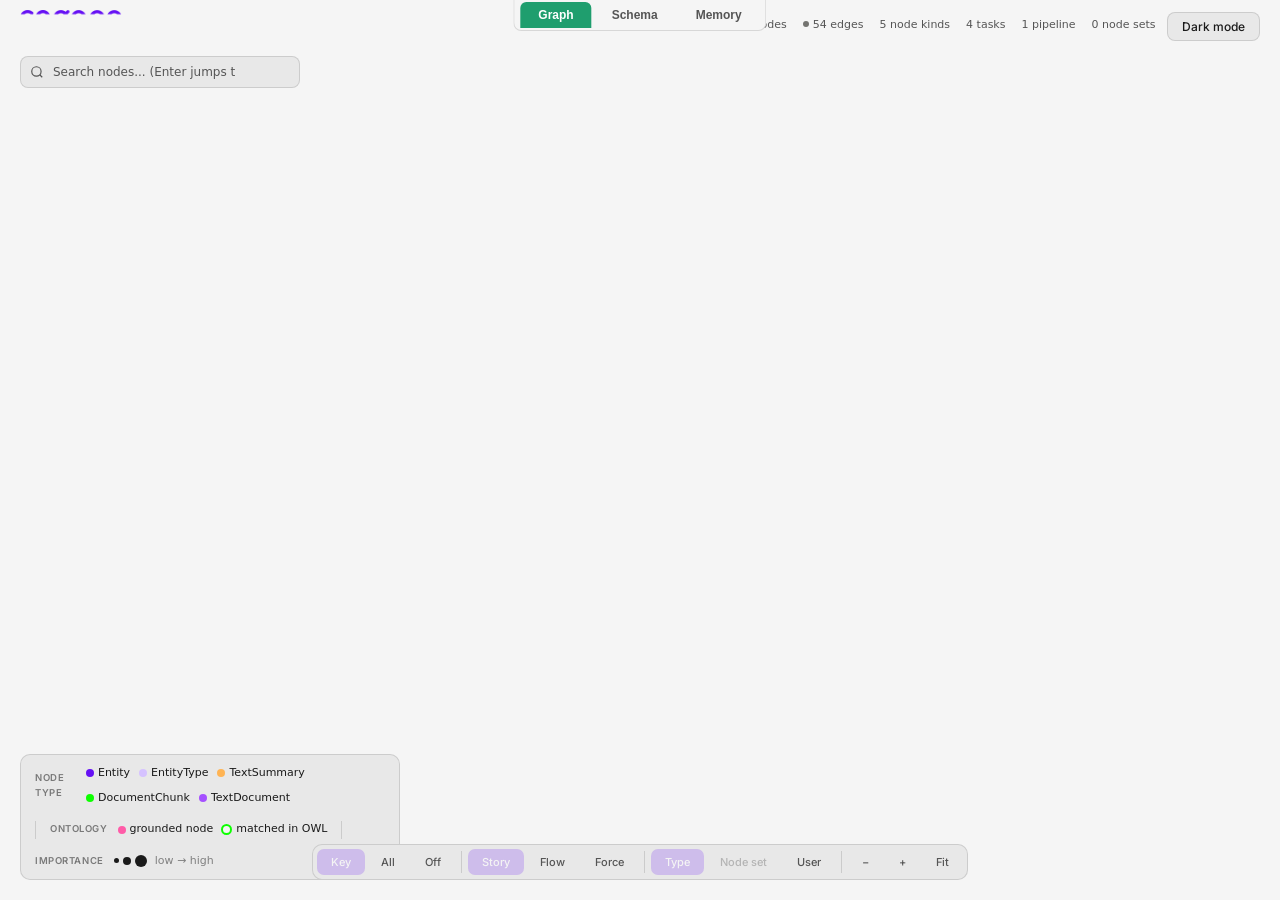
<file: .artifacts/mental_journal_graph.html>
<!DOCTYPE html>
<html lang="en" class="light">
<head>
<meta charset="utf-8">
<meta name="viewport" content="width=device-width, initial-scale=1">
<title>Cognee Knowledge Graph</title>
<script src="https://d3js.org/d3.v7.min.js"></script>
<link rel="preconnect" href="https://fonts.googleapis.com">
<link rel="preconnect" href="https://fonts.gstatic.com" crossorigin>
<link href="https://fonts.googleapis.com/css2?family=Inter:wght@400;500;600;700&display=swap" rel="stylesheet">
<style>
*,*::before,*::after{box-sizing:border-box;margin:0;padding:0}
:root{
  --bg:#000000;--bg2:#323332;--surface:rgba(255,255,255,0.06);
  --border:rgba(219,216,216,0.12);--text:#F4F4F4;--text2:#DBD8D8;
  --accent:#6510F4;--accent2:#A550FF;--green:#0DFF00;
  --schema-node:#1a1a2e;--schema-stroke:#A550FF;--schema-link:#555;
}
html.light{
  --bg:#f5f5f5;--bg2:#e8e8e8;--surface:rgba(0,0,0,0.04);
  --border:rgba(0,0,0,0.12);--text:#1a1a1a;--text2:#555555;
  --accent:#6510F4;--accent2:#7c3aed;--green:#16a34a;
  --schema-node:#ffffff;--schema-stroke:#6510F4;--schema-link:#999;
}
html.light body,html.light{background:var(--bg);color:var(--text)}
@font-face{font-family:'Inter';src:local('Inter'),local('Inter-Regular');font-display:swap}
body,html{width:100%;height:100%;overflow:hidden;background:#000000;color:#F4F4F4;font-family:'Inter',system-ui,-apple-system,sans-serif}
canvas{display:block;width:100vw;height:100vh;cursor:grab}
canvas:active{cursor:grabbing}

#header{
  position:fixed;top:0;left:0;right:0;height:48px;
  display:flex;align-items:center;justify-content:space-between;
  padding:0 20px;z-index:100;
  background:none;
  pointer-events:none;
}
#header>*{pointer-events:auto}
.logo{display:flex;align-items:center;gap:8px;font-size:13px;font-weight:600;letter-spacing:0.02em;color:var(--text)}
.logo img{height:28px;width:auto}
.stats{display:flex;gap:16px;font-size:11px;color:var(--text2);font-variant-numeric:tabular-nums}
.stats span{display:flex;align-items:center;gap:4px}
.stats .dot{width:6px;height:6px;border-radius:50%;flex-shrink:0}

#controls{
  position:fixed;bottom:20px;left:50%;transform:translateX(-50%);z-index:100;
  display:flex;gap:2px;padding:4px;
  background:var(--bg2);border:1px solid var(--border);border-radius:10px;
}
.ctrl-btn{
  padding:6px 14px;font-size:11px;font-weight:500;font-family:inherit;
  color:var(--text2);background:transparent;border:none;border-radius:7px;
  cursor:pointer;transition:all 0.15s ease;white-space:nowrap;
}
.ctrl-btn:hover{color:var(--text);background:var(--surface)}
.ctrl-btn.active{color:#F4F4F4;background:rgba(101,16,244,0.2)}
.ctrl-btn:disabled{opacity:0.35;cursor:not-allowed}
.ctrl-btn:disabled:hover{color:var(--text2);background:transparent}
.ctrl-sep{width:1px;background:var(--border);margin:2px 4px}

#search-box{
  position:fixed;top:56px;left:20px;z-index:100;width:280px;
}
#search-input{
  width:100%;padding:8px 64px 8px 32px;
  font-size:12px;font-family:inherit;color:var(--text);
  background:var(--bg2);border:1px solid var(--border);border-radius:8px;
  outline:none;transition:border-color 0.15s;
}
#search-count{
  position:absolute;right:10px;top:50%;transform:translateY(-50%);
  font-size:10.5px;color:var(--text2);pointer-events:none;
  font-variant-numeric:tabular-nums;white-space:nowrap;
}
#search-input:focus{border-color:var(--accent)}
#search-input::placeholder{color:var(--text2)}
.search-icon{position:absolute;left:10px;top:50%;transform:translateY(-50%);color:var(--text2);pointer-events:none}

#info-panel{
  position:fixed;top:56px;right:20px;width:320px;max-height:calc(100vh - 80px);
  overflow-y:auto;z-index:100;
  background:var(--bg2);border:1px solid var(--border);border-radius:12px;
  padding:16px;opacity:0;transform:translateX(8px);
  transition:opacity 0.2s ease,transform 0.2s ease;
}
#info-panel.visible{opacity:1;transform:translateX(0)}
#info-panel::-webkit-scrollbar{width:4px}
#info-panel::-webkit-scrollbar-thumb{background:var(--border);border-radius:2px}
.panel-header{display:flex;align-items:center;gap:8px;margin-bottom:12px}
.panel-type{
  font-size:9px;font-weight:600;text-transform:uppercase;letter-spacing:0.06em;
  padding:2px 6px;border-radius:4px;background:rgba(101,16,244,0.2);color:#A550FF;
}
.panel-title{font-size:14px;font-weight:600;color:var(--text);overflow:hidden;text-overflow:ellipsis;white-space:nowrap}
.panel-section{margin-top:12px;padding-top:12px;border-top:1px solid var(--border)}
.panel-section-title{font-size:10px;font-weight:600;text-transform:uppercase;letter-spacing:0.05em;color:var(--text2);margin-bottom:8px}
.panel-row{display:flex;justify-content:space-between;align-items:flex-start;padding:3px 0;font-size:12px;gap:12px}
.panel-row .k{color:var(--text2);flex-shrink:0}
.panel-row .v{color:var(--text);text-align:right;word-break:break-word;max-width:200px}

/* ── Legend (Phase 1 polish) ─────────────────────────────────────
   Bottom-left floating card explaining the encodings: node colors by
   stage, the ontology-valid green ring, and the importance-weight node-
   size scale. Populated by JS so only stages actually present in the
   graph appear. */
#legend{
  position:fixed;bottom:20px;left:20px;z-index:90;
  background:var(--bg2);border:1px solid var(--border);border-radius:10px;
  padding:10px 14px;font-size:11px;line-height:1.5;color:var(--text2);
  max-width:380px;
  display:flex;gap:14px;align-items:center;flex-wrap:wrap;
}
.legend-section{display:flex;align-items:center;gap:8px;}
.legend-title{font-size:9.5px;font-weight:600;text-transform:uppercase;letter-spacing:0.06em;color:var(--text2);opacity:0.75;margin-right:2px;}
.legend-items{display:flex;gap:9px;align-items:center;flex-wrap:wrap;}
.legend-item{display:inline-flex;align-items:center;gap:4px;color:var(--text);}
.legend-dot{display:inline-block;width:8px;height:8px;border-radius:50%;flex-shrink:0;}
.legend-ring{
  display:inline-block;width:11px;height:11px;border-radius:50%;
  background:var(--bg);border:2px solid #0DFF00;flex-shrink:0;
}
.legend-ring.memory{border:2px dashed #FFC53D;}
.legend-sizes{display:inline-flex;align-items:center;gap:4px;}
.legend-sizes .legend-dot{background:var(--text);}
.legend-sep{width:1px;height:18px;background:var(--border);}

.empty-state{
  position:fixed;top:50%;left:50%;transform:translate(-50%,-50%);
  text-align:center;color:var(--text2);font-size:14px;
}

#loading-overlay{
  position:fixed;top:0;left:0;right:0;bottom:0;z-index:200;
  background:rgba(0,0,0,0.92);
  display:flex;flex-direction:column;align-items:center;justify-content:center;
  transition:opacity 0.4s ease;
}
#loading-overlay.hidden{opacity:0;pointer-events:none}
#loading-text{font-size:14px;color:var(--text2);margin-bottom:16px}
#loading-bar-bg{width:240px;height:4px;background:var(--bg2);border-radius:2px;overflow:hidden}
#loading-bar{width:0%;height:100%;background:var(--accent);border-radius:2px;transition:width 0.15s linear}
#loading-stats{font-size:11px;color:var(--text2);margin-top:10px;opacity:0.7}

#minimap-container{
  position:fixed;bottom:64px;right:20px;z-index:100;
  border:1px solid var(--border);border-radius:8px;overflow:hidden;
  background:rgba(0,0,0,0.7);cursor:pointer;display:none;
}
#minimap-canvas{display:block}

#fps-counter{
  position:fixed;top:12px;right:180px;z-index:100;
  font-size:10px;color:var(--text2);font-variant-numeric:tabular-nums;
  display:none;pointer-events:none;
}
</style>
</head>
<body>

<div id="view-tabs" style="position:fixed;top:0;left:50%;transform:translateX(-50%);z-index:1100;display:flex;gap:2px;align-items:center;background:var(--bg);border:1px solid var(--border);border-top:none;border-radius:0 0 8px 8px;padding:2px 6px;">
  <button class="tab-btn active" data-view="graph" style="background:#1F9E6E;color:#fff;border:none;padding:6px 18px;border-radius:6px 6px 0 0;cursor:pointer;font-size:12px;font-weight:600;">Graph</button>
  <button class="tab-btn" data-view="schema" style="background:transparent;color:var(--text2);border:none;padding:6px 18px;border-radius:6px 6px 0 0;cursor:pointer;font-size:12px;font-weight:600;">Schema</button>
  <button class="tab-btn" data-view="memory" style="background:transparent;color:var(--text2);border:none;padding:6px 18px;border-radius:6px 6px 0 0;cursor:pointer;font-size:12px;font-weight:600;">Memory</button>
</div>

<button id="theme-toggle" style="position:fixed;top:12px;right:20px;z-index:1200;background:var(--bg2);border:1px solid var(--border);cursor:pointer;font-size:12px;padding:6px 14px;border-radius:8px;color:var(--text);font-family:inherit;font-weight:500;transition:all 0.15s;">Dark mode</button>

<div id="graph-view">
<div id="header">
  <div class="logo">
    <img src="[data-uri]" alt="Cognee">
  </div>
  <div class="stats" id="stats"></div>
</div>

<div id="search-box">
  <svg class="search-icon" width="14" height="14" viewBox="0 0 24 24" fill="none" stroke="currentColor" stroke-width="2"><circle cx="11" cy="11" r="8"/><path d="m21 21-4.3-4.3"/></svg>
  <input type="text" id="search-input" placeholder="Search nodes... (Enter jumps to match)" autocomplete="off" spellcheck="false">
  <span id="search-count"></span>
</div>

<div id="controls">
  <button class="ctrl-btn active" data-labelbudget="key" title="Labels: landmark nodes + high-importance entities">Key</button>
  <button class="ctrl-btn" data-labelbudget="all" title="Labels: every node">All</button>
  <button class="ctrl-btn" data-labelbudget="off" title="Labels: hidden (hover to peek)">Off</button>
  <div class="ctrl-sep"></div>
  <button class="ctrl-btn active" data-layout="story" title="Story: fixed pipeline columns (Documents &rarr; Chunks &rarr; Entities &rarr; Types &rarr; Summaries). Nodes stay pinned in a readable grid.">Story</button>
  <button class="ctrl-btn" data-layout="ranked" title="Flow: columns by processing order; vertical position settles by connectivity, so related nodes drift together.">Flow</button>
  <button class="ctrl-btn" data-layout="organic" title="Force: no columns &mdash; a physics simulation pulls connected nodes together so clusters emerge. Drag nodes to rearrange.">Force</button>
  <div class="ctrl-sep"></div>
  <button class="ctrl-btn active" data-colorby="type" title="Color by node type">Type</button>
  <button class="ctrl-btn" data-colorby="nodeset" title="Color by source node set">Node set</button>
  <button class="ctrl-btn" data-colorby="user" title="Color by source user">User</button>
  <div class="ctrl-sep"></div>
  <button class="ctrl-btn" id="btn-zoom-out" title="Zoom out (-)">&#x2212;</button>
  <button class="ctrl-btn" id="btn-zoom-in" title="Zoom in (+)">+</button>
  <button class="ctrl-btn" id="btn-fit" title="Fit to view (F)">Fit</button>
</div>
<!-- Legacy data-layer buttons (Nodes/Edges/Labels/Heatmap/Type Clouds)
     removed for simplicity. The label visibility is fully controlled by
     the Key/All/Off budget above; node/edge visibility were never useful
     toggles in practice; heatmap and type-cloud layers stay reachable
     via the layers={} state object for power users / URL hash. -->
<button data-layer="heatmap" hidden></button>
<button data-layer="typeclouds" hidden></button>

<div id="info-panel"></div>
<div id="legend"></div>

<div id="loading-overlay">
  <div id="loading-text">Laying out graph...</div>
  <div id="loading-bar-bg"><div id="loading-bar"></div></div>
  <div id="loading-stats"></div>
</div>

<div id="minimap-container"><canvas id="minimap-canvas"></canvas></div>
<div id="fps-counter"></div>

<canvas id="canvas"></canvas>
</div><!-- end graph-view -->

<div id="schema-view" style="display:none;position:fixed;inset:0;background:#F7F8FA;color:#1A1F36;font-family:'Inter',system-ui,-apple-system,'Segoe UI',sans-serif;padding:56px 0 0;overflow:hidden;z-index:900;">
  <div id="schema-header" style="position:absolute;top:56px;left:0;right:0;padding:16px 28px 12px;display:flex;align-items:center;gap:16px;">
    <div id="schema-selection" style="font-size:13px;color:#8792A2;min-height:16px;"></div>
  </div>
  <div id="schema-diagram-section" style="position:absolute;top:104px;left:0;right:0;bottom:0;overflow:hidden;background:#F7F8FA;">
    <svg id="schema-svg" style="display:block;width:100%;height:100%;cursor:grab;"></svg>
  </div>
  <div id="schema-zoom" style="position:absolute;left:20px;bottom:20px;z-index:6;display:flex;gap:4px;background:#fff;border:1px solid #E6E8EB;border-radius:10px;padding:4px;box-shadow:0 2px 8px rgba(16,24,40,0.10);">
    <button id="schema-zoom-out" title="Zoom out" style="width:30px;height:30px;border:none;background:transparent;border-radius:7px;cursor:pointer;font-size:18px;color:#4A5568;">&minus;</button>
    <button id="schema-zoom-in" title="Zoom in" style="width:30px;height:30px;border:none;background:transparent;border-radius:7px;cursor:pointer;font-size:18px;color:#4A5568;">+</button>
    <button id="schema-zoom-fit" title="Fit to view" style="height:30px;padding:0 12px;border:none;background:transparent;border-radius:7px;cursor:pointer;font-size:12px;font-weight:600;color:#4A5568;">Fit</button>
  </div>
  <button id="schema-ops-toggle" title="Show how operations (cognify, memify, improve, forget) transform the schema" style="position:absolute;left:20px;bottom:62px;z-index:6;background:#fff;border:1px solid #E6E8EB;border-radius:10px;padding:7px 14px;cursor:pointer;font-size:12px;font-weight:600;color:#4A5568;box-shadow:0 2px 8px rgba(16,24,40,0.10);">Transformations</button>
  <div id="schema-legend" style="display:none;position:absolute;left:20px;bottom:106px;z-index:6;background:#fff;border:1px solid #E6E8EB;border-radius:10px;padding:10px 13px;box-shadow:0 2px 8px rgba(16,24,40,0.10);font-size:11px;color:#4A5568;line-height:1.7;">
    <div style="font-weight:700;color:#1A1F36;margin-bottom:4px;">Operation impact</div>
    <div><span style="color:#1F9E6E;font-size:14px;">&#9679;</span> produces &nbsp;&nbsp;<span style="color:#2F80ED;font-size:14px;">&#9679;</span> enriches</div>
    <div><span style="color:#F2994A;font-size:14px;">&#9679;</span> modifies &nbsp;&nbsp;<span style="color:#EB5757;font-size:14px;">&#9679;</span> removes</div>
    <div style="margin-top:4px;color:#8792A2;">Click an operation to trace its impact.</div>
  </div>
  <div id="schema-empty" style="display:none;position:absolute;inset:0;align-items:center;justify-content:center;">
    <div style="color:#8792A2;text-align:center;font-size:16px;">No schema configured for this dataset.</div>
  </div>
  <div id="schema-side-panel" style="display:none;position:absolute;top:104px;right:0;bottom:0;width:344px;background:#FFFFFF;border-left:1px solid #E6E8EB;box-shadow:-12px 0 32px rgba(16,24,40,0.08);padding:26px 24px;overflow-y:auto;z-index:5;">
    <!-- PR3: schema type details (count, sample chips, relationships) render here -->
  </div>
</div>

<!-- Memory tab: deterministic column map of the memory (documents → entities
     → summaries → global context) with a run/search timeline rail. Rendered
     lazily by views/memory_map.js into #memory-svg. -->
<div id="memory-view" style="display:none;position:fixed;inset:0;padding:56px 0 0;overflow:hidden;z-index:900;">
  <div id="memory-header"><div id="memory-status"></div></div>
  <div id="memory-diagram-section">
    <svg id="memory-svg"></svg>
  </div>
  <div id="memory-zoom">
    <button id="memory-zoom-out" title="Zoom out">&minus;</button>
    <button id="memory-zoom-in" title="Zoom in">+</button>
    <button id="memory-zoom-fit" title="Fit to view">Fit</button>
  </div>
  <div id="memory-empty"><div>No memory content to map yet. Run <b>cognify</b> first.</div></div>
  <div id="memory-side-panel"></div>
  <div id="memory-timeline"></div>
</div>
<style>
/* ── Schema diagram ─────────────────────────────────────────────── */
#schema-svg{font-family:'Inter',system-ui,sans-serif;}
.sd-node-box{cursor:pointer;transition:filter 0.18s ease;}
.sd-node-box:hover{filter:drop-shadow(0 6px 16px rgba(16,24,40,0.16));}
.sd-node-box.is-dim{opacity:0.3;}
.sd-mini-card{cursor:pointer;}
.sd-mini-card rect{transition:fill .12s,stroke .12s;}
.sd-mini-card:hover rect{fill:#E8F6F0;stroke:#9FE3C6;}
/* Spotlight: focus an instance and trace its connections in place. */
.sd-node-box,.sd-mini-card,.sd-edge-path,.sd-edge-label-bg,.sd-edge-label{transition:opacity .18s;}
.sd-mini-card.is-dim{opacity:0.25;}
.sd-mini-card.is-spotlit rect{fill:#E8F6F0;stroke:#1F9E6E;stroke-width:2;}
.sd-mini-card.is-linked rect{fill:#FFFFFF;stroke:#9FE3C6;stroke-width:1.5;}
.sd-spotlight-edge{fill:none;stroke-width:2.4;stroke-linecap:round;opacity:0.95;}
.sd-spotlight-edge-halo{fill:none;stroke-width:9;stroke-linecap:round;opacity:0.16;}
.sd-spotlight-label{font-size:10.5px;font-weight:600;font-family:'Inter',system-ui,sans-serif;paint-order:stroke;stroke:#FFFFFF;stroke-width:3px;stroke-linejoin:round;}
.sd-expand-toggle{cursor:pointer;}
.sd-expand-toggle:hover text{fill:#18815B;}
#schema-zoom button:hover{background:#F1F4F7;color:#1A1F36;}
#schema-svg.is-panning{cursor:grabbing;}
#schema-ops-toggle.active{background:#1F9E6E;color:#fff;border-color:#1F9E6E;}
.sd-op-chip{cursor:pointer;}
.sd-op-chip.is-dim{opacity:0.3;}
.sd-op-chip.is-spotlit rect{stroke-width:2.5;}
.sd-op-edge{stroke-width:2.2;stroke-linecap:round;opacity:0.95;}
.sd-edge-path{fill:none;stroke-width:1.6;stroke-linecap:round;opacity:0.85;transition:opacity 0.15s,stroke-width 0.15s;}
.sd-edge-path.is-hot{stroke-width:2.6;opacity:1;}
.sd-edge-path.is-dim{opacity:0.12;}
.sd-edge-label-bg{fill:#FFFFFF;stroke:#E6E8EB;stroke-width:1;}
.sd-edge-label-bg.is-hot{stroke:#1F9E6E;}
.sd-edge-label-bg.is-dim{opacity:0.2;}
.sd-edge-label{font-size:10.5px;font-weight:500;fill:#5A6472;font-family:'Inter',system-ui,sans-serif;}
.sd-edge-label.is-hot{fill:#16805B;}
.sd-edge-label.is-dim{opacity:0.3;}
.sd-edge-count{font-size:9.5px;fill:var(--text2);font-variant-numeric:tabular-nums;}
.sd-stage-header{font-size:10px;font-weight:600;letter-spacing:0.08em;text-transform:uppercase;fill:#8792A2;}

/* ── Schema dark theme ── card/chip colors come from the JS palette (re-rendered
   on toggle); these override the CSS-styled and inline-styled chrome. */
html:not(.light) #schema-view{background:#15181D !important;color:#E4E8EE !important;}
html:not(.light) #schema-diagram-section{background:#15181D !important;}
html:not(.light) .sd-edge-label-bg{fill:#23272F;stroke:#3A4049;}
html:not(.light) .sd-edge-label{fill:#AEB7C2;}
html:not(.light) .sd-edge-label.is-hot{fill:#3DD68C;}
html:not(.light) .sd-stage-header{fill:#7E8894;}
html:not(.light) .sd-node-box:hover{filter:drop-shadow(0 6px 16px rgba(0,0,0,0.55));}
html:not(.light) .sd-mini-card:hover rect{fill:#1E3A2E;stroke:#2E6B4F;}
html:not(.light) .sd-mini-card.is-spotlit rect{fill:#1E3A2E;stroke:#1F9E6E;}
html:not(.light) .sd-mini-card.is-linked rect{fill:#23272F;stroke:#2E6B4F;}
html:not(.light) .sd-spotlight-label{stroke:#15181D;}
html:not(.light) #schema-zoom{background:#23272F !important;border-color:#3A4049 !important;}
html:not(.light) #schema-zoom button{color:#C3CAD4 !important;}
html:not(.light) #schema-zoom button:hover{background:#2E333C;color:#ECEFF4;}
html:not(.light) #schema-ops-toggle{background:#23272F !important;border-color:#3A4049 !important;color:#C3CAD4 !important;}
html:not(.light) #schema-ops-toggle.active{background:#1F9E6E !important;color:#fff !important;border-color:#1F9E6E !important;}
html:not(.light) #schema-legend{background:#23272F !important;border-color:#3A4049 !important;color:#C3CAD4 !important;}
html:not(.light) #schema-side-panel{background:#1B1F25 !important;border-left-color:#3A4049 !important;color:#E4E8EE;box-shadow:-12px 0 32px rgba(0,0,0,0.45) !important;}
html:not(.light) .si-title{color:#ECEFF4;}
html:not(.light) .si-close:hover{background:#2A2F37;color:#ECEFF4;}
html:not(.light) .si-chip{background:#2A2F37;border-color:#3A4049;color:#E4E8EE;}
html:not(.light) .si-chip:hover{background:#1E3A2E;border-color:#2E6B4F;color:#3DD68C;}
html:not(.light) .si-rel{border-bottom-color:#2E333C;}

/* ── Schema inspector side panel (PR3) — clean & airy Segment style ── */
#schema-side-panel{font-family:'Inter',system-ui,-apple-system,'Segoe UI',sans-serif;font-size:13px;color:#1A1F36;}
.si-close{position:absolute;top:14px;right:16px;width:24px;height:24px;display:flex;align-items:center;justify-content:center;border-radius:6px;color:#8792A2;font-size:18px;line-height:1;cursor:pointer;transition:background .12s,color .12s;}
.si-close:hover{background:#F1F4F7;color:#1A1F36;}
.si-title{font-size:19px;font-weight:700;letter-spacing:-0.02em;color:#1A1F36;margin:0 0 4px;}
.si-count{display:inline-flex;align-items:center;gap:7px;font-size:12px;color:#8792A2;font-variant-numeric:tabular-nums;margin-bottom:6px;}
.si-heading{font-size:11px;font-weight:600;letter-spacing:0.06em;text-transform:uppercase;color:#8792A2;margin:22px 0 11px;}
.si-chips{display:flex;flex-wrap:wrap;gap:8px;}
.si-chip{background:#F6F8FA;border:1px solid #E6E8EB;border-radius:14px;padding:5px 13px;font-size:12.5px;color:#1A1F36;transition:background .12s,border-color .12s,color .12s;}
.si-chip:hover{background:#E8F6F0;border-color:#9FE3C6;color:#16805B;}
.si-chip-link{cursor:pointer;}
.si-crumb{display:inline-flex;align-items:center;gap:4px;color:#1F9E6E;font-size:12px;font-weight:600;cursor:pointer;margin:0 0 12px;}
.si-crumb:hover{color:#18815B;text-decoration:underline;}
.si-irel{margin:0 0 14px;}
.si-irel-head{display:flex;align-items:center;gap:7px;margin:0 0 7px;}
.si-more{font-size:12px;color:#8792A2;align-self:center;}
.si-showall{background:none;border:none;color:#1F9E6E;cursor:pointer;font-size:12px;font-weight:600;font-family:inherit;padding:11px 0 0;}
.si-showall:hover{color:#18815B;text-decoration:underline;}
.si-rel{display:flex;align-items:center;gap:9px;padding:9px 0;border-bottom:1px solid #EEF1F4;}
.si-rel:last-of-type{border-bottom:none;}
.si-rel-name{font-family:'SF Mono',ui-monospace,'Menlo',monospace;font-size:12px;font-weight:500;color:#1A1F36;}
.si-rel-to{color:#8792A2;font-size:12.5px;}
.si-rel-count{margin-left:auto;background:#EEF1F4;color:#4A5568;border-radius:10px;padding:1px 9px;font-size:11.5px;font-weight:600;font-variant-numeric:tabular-nums;}
.si-highlight{margin-top:24px;width:100%;background:#1F9E6E;color:#fff;border:none;border-radius:8px;padding:11px 0;cursor:pointer;font-size:13px;font-weight:600;font-family:inherit;box-shadow:0 1px 2px rgba(16,24,40,0.12);transition:background .12s;}
.si-highlight:hover{background:#18815B;}
.si-empty{color:#8792A2;font-size:12px;}

/* ── Memory map ──────────────────────────────────────────────────
   All colors flow through --mm-* vars so both themes work without a
   re-render: light defaults here, dark overrides under html:not(.light). */
#memory-view{
  --mm-bg:#F7F8FA;--mm-card:#FFFFFF;--mm-card2:#F2F5F8;--mm-border:#E6E8EB;
  --mm-text:#1A1F36;--mm-muted:#8792A2;--mm-accent:#1F9E6E;--mm-spot:#6510F4;
  --mm-edge:#A9B4C0;--mm-sem:#C2C9D1;--mm-chunk:#EDF4FB;--mm-chunk-stroke:#C8DCEF;
  background:var(--mm-bg);color:var(--mm-text);
  font-family:'Inter',system-ui,-apple-system,'Segoe UI',sans-serif;
}
html:not(.light) #memory-view{
  --mm-bg:#15181D;--mm-card:#23272F;--mm-card2:#1C2026;--mm-border:#3A4049;
  --mm-text:#E4E8EE;--mm-muted:#7E8894;--mm-accent:#3DD68C;--mm-spot:#A550FF;
  --mm-edge:#4A515B;--mm-sem:#3A4049;--mm-chunk:#1E2A38;--mm-chunk-stroke:#2C3E52;
}
#memory-header{position:absolute;top:56px;left:0;right:0;padding:14px 28px 10px;display:flex;align-items:center;gap:16px;}
#memory-status{font-size:13px;color:var(--mm-muted);min-height:16px;}
#memory-diagram-section{position:absolute;top:96px;left:0;right:0;bottom:64px;overflow:hidden;}
#memory-svg{display:block;width:100%;height:100%;cursor:grab;font-family:'Inter',system-ui,sans-serif;}
#memory-svg.is-panning{cursor:grabbing;}
#memory-zoom{position:absolute;left:20px;bottom:84px;z-index:6;display:flex;gap:4px;background:var(--mm-card);border:1px solid var(--mm-border);border-radius:10px;padding:4px;box-shadow:0 2px 8px rgba(16,24,40,0.10);}
#memory-zoom button{height:30px;min-width:30px;padding:0 10px;border:none;background:transparent;border-radius:7px;cursor:pointer;font-size:15px;font-weight:600;color:var(--mm-muted);font-family:inherit;}
#memory-zoom button:hover{background:var(--mm-card2);color:var(--mm-text);}
#memory-empty{display:none;position:absolute;inset:96px 0 64px;align-items:center;justify-content:center;}
#memory-empty div{color:var(--mm-muted);text-align:center;font-size:15px;}
#memory-side-panel{display:none;position:absolute;top:96px;right:0;bottom:64px;width:344px;background:var(--mm-card);border-left:1px solid var(--mm-border);box-shadow:-12px 0 32px rgba(16,24,40,0.08);padding:26px 24px;overflow-y:auto;z-index:5;font-size:13px;}
#memory-timeline{position:absolute;left:0;right:0;bottom:0;height:64px;background:var(--mm-card);border-top:1px solid var(--mm-border);display:flex;align-items:center;gap:8px;padding:0 16px;overflow-x:auto;overflow-y:hidden;z-index:6;}
.mm-rail-label{flex:0 0 auto;font-size:10px;font-weight:600;letter-spacing:0.08em;text-transform:uppercase;color:var(--mm-muted);margin-right:6px;}
.mm-rail-item{flex:0 0 auto;display:flex;flex-direction:column;align-items:flex-start;gap:1px;padding:5px 12px;border:1px solid var(--mm-border);border-radius:8px;background:var(--mm-card2);cursor:pointer;font-size:11px;font-weight:600;color:var(--mm-text);font-family:inherit;line-height:1.3;text-align:left;}
.mm-rail-item .t{color:var(--mm-muted);font-size:10px;font-weight:500;font-variant-numeric:tabular-nums;}
.mm-rail-item:hover{border-color:var(--mm-accent);}
.mm-rail-item.active{border-color:var(--mm-accent);box-shadow:0 0 0 1px var(--mm-accent);}
.mm-rail-search{border-radius:16px;background:rgba(101,16,244,0.08);}
.mm-rail-search:hover{border-color:var(--mm-spot);}
.mm-rail-search.active{border-color:var(--mm-spot);box-shadow:0 0 0 1px var(--mm-spot);}
/* SVG element styling */
.mm-band-header{font-size:12px;font-weight:600;letter-spacing:0.1em;text-transform:uppercase;fill:var(--mm-muted);}
.mm-band-sub{font-size:10px;fill:var(--mm-muted);opacity:0.8;}
.mm-node{cursor:pointer;}
.mm-unit{transition:opacity 0.18s ease;}
.mm-frame{fill:var(--mm-card);stroke:var(--mm-border);}
.mm-title{font-size:12px;font-weight:600;fill:var(--mm-text);}
.mm-sub{font-size:10px;fill:var(--mm-muted);}
.mm-cell .mm-box{fill:var(--mm-chunk);stroke:var(--mm-chunk-stroke);}
.mm-cell:hover .mm-box{stroke:var(--mm-accent);}
.mm-cell text{font-size:10.5px;fill:var(--mm-text);}
.mm-row .mm-box{fill:transparent;stroke:transparent;}
.mm-row:hover .mm-box{fill:var(--mm-card2);}
.mm-row text{font-size:11px;fill:var(--mm-text);}
.mm-row .mm-dot{fill:var(--mm-accent);}
.mm-pill .mm-box{fill:var(--mm-card2);stroke:var(--mm-border);}
.mm-pill:hover .mm-box{stroke:var(--mm-accent);}
.mm-pill text{font-size:10px;fill:var(--mm-muted);}
.mm-count{font-size:10px;fill:var(--mm-muted);font-variant-numeric:tabular-nums;}
.mm-sum .mm-box{fill:var(--mm-card);stroke:var(--mm-border);}
.mm-sum:hover .mm-box{stroke:var(--mm-accent);}
.mm-sum text{font-size:10.5px;fill:var(--mm-text);}
.mm-ctx-empty rect{fill:none;stroke:var(--mm-muted);stroke-dasharray:5 4;opacity:0.55;}
.mm-ctx-empty text{font-size:11px;fill:var(--mm-muted);}
.mm-edge{fill:none;stroke:var(--mm-edge);stroke-width:1.1;opacity:0.20;transition:opacity 0.18s ease;}
.mm-edge-semantic{stroke:var(--mm-sem);opacity:0.10;}
.mm-edge-made_from{opacity:0.38;}
.mm-node.is-selected .mm-box,.mm-node.is-selected .mm-frame{stroke:var(--mm-accent);stroke-width:2;}
.mm-future{opacity:0.06 !important;pointer-events:none;}
/* Search overlay: dim base, spotlight retrieved set — classes/opacity only,
   never positions. */
#memory-svg.mm-searching .mm-unit{opacity:0.14;}
#memory-svg.mm-searching .mm-edge{opacity:0.03;}
#memory-svg.mm-searching .mm-unit.is-spotlit{opacity:1;}
.mm-unit.is-spotlit .mm-box,.mm-unit.is-spotlit .mm-frame{stroke:var(--mm-spot);stroke-width:2;}
#memory-svg.mm-searching .mm-edge.is-trail{stroke:var(--mm-spot);opacity:0.45;stroke-width:1.4;}
#memory-svg.mm-searching .mm-edge.is-spotlit-edge{stroke:var(--mm-spot);opacity:0.95;stroke-width:2;}
/* Reinforcement (improve) overlay: feedback valence on the same layout —
   green = weights up from a positive rating, amber = weights down. */
#memory-svg.mm-reinforcing .mm-unit.is-reinforced,
#memory-svg.mm-reinforcing .mm-unit.is-weakened{opacity:1;}
.mm-unit.is-reinforced .mm-box,.mm-unit.is-reinforced .mm-frame{stroke:#1F9E6E;stroke-width:2.2;}
.mm-unit.is-weakened .mm-box,.mm-unit.is-weakened .mm-frame{stroke:#E2A33B;stroke-width:2.2;}
.mm-rail-improve{border-radius:16px;background:rgba(31,158,110,0.10);}
html:not(.light) .mm-rail-improve{background:rgba(31,158,110,0.18);}
/* Memory side panel: dark-theme parity with the schema drawer. */
html:not(.light) #memory-side-panel{box-shadow:-12px 0 32px rgba(0,0,0,0.45);}
#memory-side-panel .si-title{color:var(--mm-text);}
#memory-side-panel .si-chip{background:var(--mm-card2);border-color:var(--mm-border);color:var(--mm-text);}
#memory-side-panel .si-rel-name{color:var(--mm-text);}
#memory-side-panel .mm-panel-text{font-size:12.5px;line-height:1.55;color:var(--mm-text);white-space:pre-wrap;word-break:break-word;background:var(--mm-card2);border:1px solid var(--mm-border);border-radius:8px;padding:10px 12px;}
#memory-side-panel .panel-row .k{color:var(--mm-muted);}
#memory-side-panel .panel-row .v{color:var(--mm-text);}
</style>


<script>
// Theme toggle
(function(){
  const btn = document.getElementById('theme-toggle');

  // Apply a theme everywhere it matters: CSS class, JS flag (read by the
  // canvas draw loop), button label, tab bar, the canvas itself (which only
  // repaints on interaction — without an explicit frame the 95% of the
  // screen that is canvas stayed in the old theme until the next pan), and
  // the schema SVG when visible.
  function applyTheme(isLight) {
    window._isLightMode = isLight;
    document.documentElement.classList.toggle('light', isLight);
    btn.textContent = isLight ? 'Dark mode' : 'Light mode';
    const tabBar = document.getElementById('view-tabs');
    if (tabBar) tabBar.style.background = isLight ? '#f5f5f5' : '#000000';
    if (window._requestGraphRedraw) window._requestGraphRedraw();
    if (document.getElementById('schema-view').style.display !== 'none' && window._renderSchemaGraph) {
      window._renderSchemaGraph(true);  // preserve pan/zoom across the re-render
    }
    const memoryViewEl = document.getElementById('memory-view');
    if (memoryViewEl && memoryViewEl.style.display !== 'none' && window._renderMemoryView) {
      window._renderMemoryView(true);  // preserve pan/zoom across the re-render
    }
  }

  // Restore the user's last choice (default light). Syncing the CSS class on
  // load also fixes the original bug: the page shipped dark :root variables
  // while the JS assumed light, so the first toggle was a visual no-op.
  let stored = null;
  try { stored = localStorage.getItem('cognee-viz-theme'); } catch (e) { /* file:// may block */ }
  applyTheme(stored ? stored === 'light' : true);

  btn.addEventListener('click', () => {
    const isLight = !window._isLightMode;
    try { localStorage.setItem('cognee-viz-theme', isLight ? 'light' : 'dark'); } catch (e) { /* best effort */ }
    applyTheme(isLight);
  });
})();

// Tab switching logic
(function(){
  const tabs = document.querySelectorAll('.tab-btn');
  const graphView = document.getElementById('graph-view');
  const schemaView = document.getElementById('schema-view');
  const memoryView = document.getElementById('memory-view');
  tabs.forEach(btn => {
    btn.addEventListener('click', () => {
      tabs.forEach(t => { t.style.background='transparent'; t.style.color='var(--text2)'; t.classList.remove('active'); });
      btn.style.background='#1F9E6E'; btn.style.color='#fff'; btn.classList.add('active');
      const view = btn.dataset.view;
      graphView.style.display = view === 'graph' ? '' : 'none';
      schemaView.style.display = view === 'schema' ? '' : 'none';
      if (memoryView) memoryView.style.display = view === 'memory' ? '' : 'none';
      if (view === 'schema' && window._renderSchemaGraph) window._renderSchemaGraph();
      if (view === 'memory' && window._renderMemoryView) window._renderMemoryView();
    });
  });
})();


// Schema view (Phase 2 redesign): explicit-position ontology diagram.
//
// Replaces the previous "type-cards above a force-graph hairball" layout
// with a single primary diagram that's structured, not floating:
//   - Node-type boxes positioned in canonical pipeline order
//     (Documents → Chunks → Entities → Types → Summaries → Context → Schema)
//   - Each box surfaces type name, instance count, modal pipeline+task,
//     and a short field inventory
//   - Edges between node types drawn as labelled curves carrying the
//     relation name + edge count
//   - Below the diagram: edge-type cards listing every relationship type
//     with its source→target pairs
//   - Click a node box or edge card to highlight related elements
//
// Reads ``schemaGraphData`` produced by preprocessor.extract_type_schema_graph_data:
//   - nodes of type GraphNodeType (one per node type, with source_pipeline/
//     source_task/instance_count surfaced at the top level)
//   - nodes of type GraphRelationshipType (one per source_type → target_type
//     pair, with source_type/target_type/relationship_label/edge_count)
//   - links connect type→rel ("from") and rel→type ("to")
(function(){
  const schemaData = null;
  const schemaGraphData = {"nodes": [{"id": "type:DocumentChunk", "name": "DocumentChunk", "type": "GraphNodeType", "rank": 1, "fields": [{"name": "count", "type": "1", "required": true}, {"name": "source_task", "type": "string 100%", "required": true}, {"name": "source_pipeline", "type": "string 100%", "required": true}, {"name": "source_user", "type": "string 100%", "required": true}, {"name": "topological_rank", "type": "integer 100%", "required": true}, {"name": "version", "type": "integer 100%", "required": true}], "source_pipeline": "cognify_pipeline", "source_task": "extract_chunks_from_documents", "source_user": "default_user@example.com", "instance_count": 1, "samples": ["July 2, 2026 \u2014 9:47 PM Today was rough. Had a call with Priya, my team lead, about the deployment timeline and it comple"], "sample_size": 1, "relationships": [{"to_type": "emotion", "relation": "contains", "count": 6}, {"to_type": "action", "relation": "contains", "count": 3}, {"to_type": "event", "relation": "contains", "count": 3}, {"to_type": "person", "relation": "contains", "count": 3}, {"to_type": "TextDocument", "relation": "is_part_of", "count": 1}, {"to_type": "TextSummary", "relation": "\u2190 made_from", "count": 1}, {"to_type": "date", "relation": "contains", "count": 1}]}, {"id": "type:EntityType", "name": "EntityType", "type": "GraphNodeType", "rank": 3, "fields": [{"name": "count", "type": "5", "required": true}, {"name": "source_task", "type": "string 100%", "required": true}, {"name": "source_pipeline", "type": "string 100%", "required": true}, {"name": "topological_rank", "type": "integer 100%", "required": true}, {"name": "version", "type": "integer 100%", "required": true}, {"name": "relations", "type": "array 100%", "required": true}], "source_pipeline": "cognify_pipeline", "source_task": "extract_graph_from_data", "source_user": null, "instance_count": 5, "samples": ["emotion", "action", "event", "person", "date"], "sample_size": 5, "relationships": [{"to_type": "emotion", "relation": "\u2190 is_a", "count": 6}, {"to_type": "action", "relation": "\u2190 is_a", "count": 3}, {"to_type": "event", "relation": "\u2190 is_a", "count": 3}, {"to_type": "person", "relation": "\u2190 is_a", "count": 3}, {"to_type": "date", "relation": "\u2190 is_a", "count": 1}]}, {"id": "type:TextDocument", "name": "TextDocument", "type": "GraphNodeType", "rank": 0, "fields": [{"name": "count", "type": "1", "required": true}, {"name": "source_task", "type": "string 100%", "required": true}, {"name": "source_pipeline", "type": "string 100%", "required": true}, {"name": "source_user", "type": "string 100%", "required": true}, {"name": "topological_rank", "type": "integer 100%", "required": true}, {"name": "version", "type": "integer 100%", "required": true}], "source_pipeline": "cognify_pipeline", "source_task": "classify_documents", "source_user": "default_user@example.com", "instance_count": 1, "samples": ["text_ad2ddfe3bb5fb930b320b2c348774607"], "sample_size": 1, "relationships": [{"to_type": "DocumentChunk", "relation": "\u2190 is_part_of", "count": 1}]}, {"id": "type:TextSummary", "name": "TextSummary", "type": "GraphNodeType", "rank": 4, "fields": [{"name": "count", "type": "1", "required": true}, {"name": "source_task", "type": "string 100%", "required": true}, {"name": "source_pipeline", "type": "string 100%", "required": true}, {"name": "source_user", "type": "string 100%", "required": true}, {"name": "topological_rank", "type": "integer 100%", "required": true}, {"name": "version", "type": "integer 100%", "required": true}], "source_pipeline": "cognify_pipeline", "source_task": "extract_graph_and_summarize", "source_user": "default_user@example.com", "instance_count": 1, "samples": ["This chunk is about: - People: Priya (team lead), Arjun, and the narrator - Events: Deployment timeline call, Sprint rev"], "sample_size": 1, "relationships": [{"to_type": "DocumentChunk", "relation": "made_from", "count": 1}]}, {"id": "type:action", "name": "action", "type": "GraphNodeType", "rank": 2, "fields": [{"name": "count", "type": "3", "required": true}, {"name": "source_task", "type": "string 100%", "required": true}, {"name": "source_pipeline", "type": "string 100%", "required": true}, {"name": "topological_rank", "type": "integer 100%", "required": true}, {"name": "version", "type": "integer 100%", "required": true}, {"name": "relations", "type": "array 100%", "required": true}], "source_pipeline": "cognify_pipeline", "source_task": "extract_graph_from_data", "source_user": null, "instance_count": 3, "samples": ["going quiet", "talking to arjun", "writing preparation notes"], "sample_size": 3, "relationships": [{"to_type": "DocumentChunk", "relation": "\u2190 contains", "count": 3}, {"to_type": "EntityType", "relation": "is_a", "count": 3}, {"to_type": "emotion", "relation": "\u2190 triggered_by", "count": 2}, {"to_type": "emotion", "relation": "\u2190 led_to", "count": 1}, {"to_type": "person", "relation": "\u2190 uses_coping_strategy", "count": 1}]}, {"id": "type:date", "name": "date", "type": "GraphNodeType", "rank": 2, "fields": [{"name": "count", "type": "1", "required": true}, {"name": "source_task", "type": "string 100%", "required": true}, {"name": "source_pipeline", "type": "string 100%", "required": true}, {"name": "topological_rank", "type": "integer 100%", "required": true}, {"name": "version", "type": "integer 100%", "required": true}, {"name": "relations", "type": "array 100%", "required": true}], "source_pipeline": "cognify_pipeline", "source_task": "extract_graph_from_data", "source_user": null, "instance_count": 1, "samples": ["july 2, 2026"], "sample_size": 1, "relationships": [{"to_type": "emotion", "relation": "\u2190 occurred_on", "count": 5}, {"to_type": "DocumentChunk", "relation": "\u2190 contains", "count": 1}, {"to_type": "EntityType", "relation": "is_a", "count": 1}]}, {"id": "type:emotion", "name": "emotion", "type": "GraphNodeType", "rank": 2, "fields": [{"name": "count", "type": "6", "required": true}, {"name": "source_task", "type": "string 100%", "required": true}, {"name": "source_pipeline", "type": "string 100%", "required": true}, {"name": "topological_rank", "type": "integer 100%", "required": true}, {"name": "version", "type": "integer 100%", "required": true}, {"name": "is_memory_learning", "type": "boolean 100%", "required": true}], "source_pipeline": "cognify_pipeline", "source_task": "extract_graph_from_data", "source_user": null, "instance_count": 6, "samples": ["hurt", "anger", "anxiety", "shame", "stress"], "sample_size": 5, "relationships": [{"to_type": "DocumentChunk", "relation": "\u2190 contains", "count": 6}, {"to_type": "EntityType", "relation": "is_a", "count": 6}, {"to_type": "person", "relation": "felt_by", "count": 6}, {"to_type": "date", "relation": "occurred_on", "count": 5}, {"to_type": "event", "relation": "triggered_by", "count": 4}, {"to_type": "action", "relation": "triggered_by", "count": 2}, {"to_type": "action", "relation": "led_to", "count": 1}]}, {"id": "type:event", "name": "event", "type": "GraphNodeType", "rank": 2, "fields": [{"name": "count", "type": "3", "required": true}, {"name": "source_task", "type": "string 100%", "required": true}, {"name": "source_pipeline", "type": "string 100%", "required": true}, {"name": "topological_rank", "type": "integer 100%", "required": true}, {"name": "version", "type": "integer 100%", "required": true}, {"name": "relations", "type": "array 100%", "required": true}], "source_pipeline": "cognify_pipeline", "source_task": "extract_graph_from_data", "source_user": null, "instance_count": 3, "samples": ["call with priya on july 2, 2026", "auth bug fixing", "march sprint review"], "sample_size": 3, "relationships": [{"to_type": "emotion", "relation": "\u2190 triggered_by", "count": 4}, {"to_type": "DocumentChunk", "relation": "\u2190 contains", "count": 3}, {"to_type": "EntityType", "relation": "is_a", "count": 3}, {"to_type": "person", "relation": "\u2190 triggered_by", "count": 1}]}, {"id": "type:person", "name": "person", "type": "GraphNodeType", "rank": 2, "fields": [{"name": "count", "type": "3", "required": true}, {"name": "source_task", "type": "string 100%", "required": true}, {"name": "source_pipeline", "type": "string 100%", "required": true}, {"name": "topological_rank", "type": "integer 100%", "required": true}, {"name": "version", "type": "integer 100%", "required": true}, {"name": "is_memory_learning", "type": "boolean 100%", "required": true}], "source_pipeline": "cognify_pipeline", "source_task": "extract_graph_from_data", "source_user": null, "instance_count": 3, "samples": ["writer", "priya", "arjun"], "sample_size": 3, "relationships": [{"to_type": "emotion", "relation": "\u2190 felt_by", "count": 6}, {"to_type": "DocumentChunk", "relation": "\u2190 contains", "count": 3}, {"to_type": "EntityType", "relation": "is_a", "count": 3}, {"to_type": "action", "relation": "uses_coping_strategy", "count": 1}, {"to_type": "event", "relation": "triggered_by", "count": 1}]}, {"id": "rel:0:DocumentChunk:emotion", "name": "DocumentChunk to emotion", "type": "GraphRelationshipType", "rank": 1.5, "source_type": "DocumentChunk", "target_type": "emotion", "relationship_label": "contains (6)", "edge_count": 6, "fields": [{"name": "edges", "type": "6", "required": true}, {"name": "top relation", "type": "contains", "required": true}, {"name": "relation types", "type": "1", "required": true}]}, {"id": "rel:1:emotion:EntityType", "name": "emotion to EntityType", "type": "GraphRelationshipType", "rank": 2.5, "source_type": "emotion", "target_type": "EntityType", "relationship_label": "is_a (6)", "edge_count": 6, "fields": [{"name": "edges", "type": "6", "required": true}, {"name": "top relation", "type": "is_a", "required": true}, {"name": "relation types", "type": "1", "required": true}]}, {"id": "rel:2:emotion:person", "name": "emotion to person", "type": "GraphRelationshipType", "rank": 2.5, "source_type": "emotion", "target_type": "person", "relationship_label": "felt_by (6)", "edge_count": 6, "fields": [{"name": "edges", "type": "6", "required": true}, {"name": "top relation", "type": "felt_by", "required": true}, {"name": "relation types", "type": "1", "required": true}]}, {"id": "rel:3:emotion:date", "name": "emotion to date", "type": "GraphRelationshipType", "rank": 2.5, "source_type": "emotion", "target_type": "date", "relationship_label": "occurred_on (5)", "edge_count": 5, "fields": [{"name": "edges", "type": "5", "required": true}, {"name": "top relation", "type": "occurred_on", "required": true}, {"name": "relation types", "type": "1", "required": true}]}, {"id": "rel:4:emotion:event", "name": "emotion to event", "type": "GraphRelationshipType", "rank": 2.5, "source_type": "emotion", "target_type": "event", "relationship_label": "triggered_by (4)", "edge_count": 4, "fields": [{"name": "edges", "type": "4", "required": true}, {"name": "top relation", "type": "triggered_by", "required": true}, {"name": "relation types", "type": "1", "required": true}]}, {"id": "rel:5:DocumentChunk:action", "name": "DocumentChunk to action", "type": "GraphRelationshipType", "rank": 1.5, "source_type": "DocumentChunk", "target_type": "action", "relationship_label": "contains (3)", "edge_count": 3, "fields": [{"name": "edges", "type": "3", "required": true}, {"name": "top relation", "type": "contains", "required": true}, {"name": "relation types", "type": "1", "required": true}]}, {"id": "rel:6:DocumentChunk:event", "name": "DocumentChunk to event", "type": "GraphRelationshipType", "rank": 1.5, "source_type": "DocumentChunk", "target_type": "event", "relationship_label": "contains (3)", "edge_count": 3, "fields": [{"name": "edges", "type": "3", "required": true}, {"name": "top relation", "type": "contains", "required": true}, {"name": "relation types", "type": "1", "required": true}]}, {"id": "rel:7:DocumentChunk:person", "name": "DocumentChunk to person", "type": "GraphRelationshipType", "rank": 1.5, "source_type": "DocumentChunk", "target_type": "person", "relationship_label": "contains (3)", "edge_count": 3, "fields": [{"name": "edges", "type": "3", "required": true}, {"name": "top relation", "type": "contains", "required": true}, {"name": "relation types", "type": "1", "required": true}]}, {"id": "rel:8:action:EntityType", "name": "action to EntityType", "type": "GraphRelationshipType", "rank": 2.5, "source_type": "action", "target_type": "EntityType", "relationship_label": "is_a (3)", "edge_count": 3, "fields": [{"name": "edges", "type": "3", "required": true}, {"name": "top relation", "type": "is_a", "required": true}, {"name": "relation types", "type": "1", "required": true}]}, {"id": "rel:9:emotion:action", "name": "emotion to action", "type": "GraphRelationshipType", "rank": 2.5, "source_type": "emotion", "target_type": "action", "relationship_label": "triggered_by (2), led_to (1)", "edge_count": 3, "fields": [{"name": "edges", "type": "3", "required": true}, {"name": "top relation", "type": "triggered_by", "required": true}, {"name": "relation types", "type": "2", "required": true}]}, {"id": "rel:10:event:EntityType", "name": "event to EntityType", "type": "GraphRelationshipType", "rank": 2.5, "source_type": "event", "target_type": "EntityType", "relationship_label": "is_a (3)", "edge_count": 3, "fields": [{"name": "edges", "type": "3", "required": true}, {"name": "top relation", "type": "is_a", "required": true}, {"name": "relation types", "type": "1", "required": true}]}, {"id": "rel:11:person:EntityType", "name": "person to EntityType", "type": "GraphRelationshipType", "rank": 2.5, "source_type": "person", "target_type": "EntityType", "relationship_label": "is_a (3)", "edge_count": 3, "fields": [{"name": "edges", "type": "3", "required": true}, {"name": "top relation", "type": "is_a", "required": true}, {"name": "relation types", "type": "1", "required": true}]}, {"id": "rel:12:DocumentChunk:TextDocument", "name": "DocumentChunk to TextDocument", "type": "GraphRelationshipType", "rank": 0.5, "source_type": "DocumentChunk", "target_type": "TextDocument", "relationship_label": "is_part_of (1)", "edge_count": 1, "fields": [{"name": "edges", "type": "1", "required": true}, {"name": "top relation", "type": "is_part_of", "required": true}, {"name": "relation types", "type": "1", "required": true}]}, {"id": "rel:13:DocumentChunk:date", "name": "DocumentChunk to date", "type": "GraphRelationshipType", "rank": 1.5, "source_type": "DocumentChunk", "target_type": "date", "relationship_label": "contains (1)", "edge_count": 1, "fields": [{"name": "edges", "type": "1", "required": true}, {"name": "top relation", "type": "contains", "required": true}, {"name": "relation types", "type": "1", "required": true}]}, {"id": "rel:14:TextSummary:DocumentChunk", "name": "TextSummary to DocumentChunk", "type": "GraphRelationshipType", "rank": 2.5, "source_type": "TextSummary", "target_type": "DocumentChunk", "relationship_label": "made_from (1)", "edge_count": 1, "fields": [{"name": "edges", "type": "1", "required": true}, {"name": "top relation", "type": "made_from", "required": true}, {"name": "relation types", "type": "1", "required": true}]}, {"id": "rel:15:date:EntityType", "name": "date to EntityType", "type": "GraphRelationshipType", "rank": 2.5, "source_type": "date", "target_type": "EntityType", "relationship_label": "is_a (1)", "edge_count": 1, "fields": [{"name": "edges", "type": "1", "required": true}, {"name": "top relation", "type": "is_a", "required": true}, {"name": "relation types", "type": "1", "required": true}]}, {"id": "rel:16:person:action", "name": "person to action", "type": "GraphRelationshipType", "rank": 2.5, "source_type": "person", "target_type": "action", "relationship_label": "uses_coping_strategy (1)", "edge_count": 1, "fields": [{"name": "edges", "type": "1", "required": true}, {"name": "top relation", "type": "uses_coping_strategy", "required": true}, {"name": "relation types", "type": "1", "required": true}]}, {"id": "rel:17:person:event", "name": "person to event", "type": "GraphRelationshipType", "rank": 2.5, "source_type": "person", "target_type": "event", "relationship_label": "triggered_by (1)", "edge_count": 1, "fields": [{"name": "edges", "type": "1", "required": true}, {"name": "top relation", "type": "triggered_by", "required": true}, {"name": "relation types", "type": "1", "required": true}]}], "links": [{"source": "type:DocumentChunk", "target": "rel:0:DocumentChunk:emotion", "label": "from"}, {"source": "rel:0:DocumentChunk:emotion", "target": "type:emotion", "label": "to"}, {"source": "type:emotion", "target": "rel:1:emotion:EntityType", "label": "from"}, {"source": "rel:1:emotion:EntityType", "target": "type:EntityType", "label": "to"}, {"source": "type:emotion", "target": "rel:2:emotion:person", "label": "from"}, {"source": "rel:2:emotion:person", "target": "type:person", "label": "to"}, {"source": "type:emotion", "target": "rel:3:emotion:date", "label": "from"}, {"source": "rel:3:emotion:date", "target": "type:date", "label": "to"}, {"source": "type:emotion", "target": "rel:4:emotion:event", "label": "from"}, {"source": "rel:4:emotion:event", "target": "type:event", "label": "to"}, {"source": "type:DocumentChunk", "target": "rel:5:DocumentChunk:action", "label": "from"}, {"source": "rel:5:DocumentChunk:action", "target": "type:action", "label": "to"}, {"source": "type:DocumentChunk", "target": "rel:6:DocumentChunk:event", "label": "from"}, {"source": "rel:6:DocumentChunk:event", "target": "type:event", "label": "to"}, {"source": "type:DocumentChunk", "target": "rel:7:DocumentChunk:person", "label": "from"}, {"source": "rel:7:DocumentChunk:person", "target": "type:person", "label": "to"}, {"source": "type:action", "target": "rel:8:action:EntityType", "label": "from"}, {"source": "rel:8:action:EntityType", "target": "type:EntityType", "label": "to"}, {"source": "type:emotion", "target": "rel:9:emotion:action", "label": "from"}, {"source": "rel:9:emotion:action", "target": "type:action", "label": "to"}, {"source": "type:event", "target": "rel:10:event:EntityType", "label": "from"}, {"source": "rel:10:event:EntityType", "target": "type:EntityType", "label": "to"}, {"source": "type:person", "target": "rel:11:person:EntityType", "label": "from"}, {"source": "rel:11:person:EntityType", "target": "type:EntityType", "label": "to"}, {"source": "type:DocumentChunk", "target": "rel:12:DocumentChunk:TextDocument", "label": "from"}, {"source": "rel:12:DocumentChunk:TextDocument", "target": "type:TextDocument", "label": "to"}, {"source": "type:DocumentChunk", "target": "rel:13:DocumentChunk:date", "label": "from"}, {"source": "rel:13:DocumentChunk:date", "target": "type:date", "label": "to"}, {"source": "type:TextSummary", "target": "rel:14:TextSummary:DocumentChunk", "label": "from"}, {"source": "rel:14:TextSummary:DocumentChunk", "target": "type:DocumentChunk", "label": "to"}, {"source": "type:date", "target": "rel:15:date:EntityType", "label": "from"}, {"source": "rel:15:date:EntityType", "target": "type:EntityType", "label": "to"}, {"source": "type:person", "target": "rel:16:person:action", "label": "from"}, {"source": "rel:16:person:action", "target": "type:action", "label": "to"}, {"source": "type:person", "target": "rel:17:person:event", "label": "from"}, {"source": "rel:17:person:event", "target": "type:event", "label": "to"}], "instances_by_type": {"TextSummary": [{"id": "f5ef9622-429f-595d-932e-c35222c814bf", "name": "This chunk is about: - People: Priya (team lead), Arjun, and the narrator - Events: Deployment timeline call, Sprint rev"}], "DocumentChunk": [{"id": "9b19b043-8d52-51a8-a678-d78dcdb38cdc", "name": "July 2, 2026 \u2014 9:47 PM Today was rough. Had a call with Priya, my team lead, about the deployment timeline and it comple"}], "TextDocument": [{"id": "c62381e3-21a5-51c5-846d-192b126e1acd", "name": "text_ad2ddfe3bb5fb930b320b2c348774607"}], "person": [{"id": "d15cd72b-4a40-59b0-8b77-14d532c23909", "name": "arjun"}, {"id": "71d19ee0-7c13-5e0f-8073-e8ceb6f4f040", "name": "priya"}, {"id": "21832b47-aefd-5832-8158-9563322619fa", "name": "writer"}], "action": [{"id": "aaa61e73-e41e-59aa-905e-6b8822be1aeb", "name": "going quiet"}, {"id": "b73db9fc-2dcb-5376-8fa7-eba40bd569ad", "name": "talking to arjun"}, {"id": "f1619d1c-1757-5deb-bf56-d7d7d062ab34", "name": "writing preparation notes"}], "EntityType": [{"id": "69c6737a-ed96-5110-bb38-fd0f7fa6d854", "name": "action"}, {"id": "b19433ae-558c-5aaf-95ac-6231f2a4be0e", "name": "date"}, {"id": "4c1378d9-4669-5e98-a008-69d884d79a0b", "name": "emotion"}, {"id": "214abcd9-9adf-5c8a-bb35-1e729f2d68c3", "name": "event"}, {"id": "99a82eec-bb35-5bb5-9ed2-e73fc7a756de", "name": "person"}], "event": [{"id": "963172be-4327-5c34-80a9-1ec0dc43361c", "name": "auth bug fixing"}, {"id": "954b8005-1664-5d10-bf6d-ab25f242bee9", "name": "call with priya on july 2, 2026"}, {"id": "44c7fa85-3614-5db3-9290-e0f0b36d8789", "name": "march sprint review"}], "date": [{"id": "aee5cc49-a005-5865-9af7-03cf819408c9", "name": "july 2, 2026"}], "emotion": [{"id": "c5c5ee20-4afb-581d-b71d-6a473785f80f", "name": "anger"}, {"id": "68572742-d10f-54ea-835c-0a5935f5249a", "name": "anxiety"}, {"id": "69a6c182-0a63-552b-922e-a17434816160", "name": "calmness"}, {"id": "d1cbb330-a84b-560e-81ab-296f4382032e", "name": "hurt"}, {"id": "603f56cc-50d9-5a97-bf36-6f49eb136e55", "name": "shame"}, {"id": "27233b12-94b2-594f-b13a-fdd49303d644", "name": "stress"}]}, "instance_index": {"f5ef9622-429f-595d-932e-c35222c814bf": {"id": "f5ef9622-429f-595d-932e-c35222c814bf", "name": "This chunk is about: - People: Priya (team lead), Arjun, and the narrator - Events: Deployment timeline call, Sprint rev", "type": "TextSummary", "out": [{"relation": "made_from", "id": "9b19b043-8d52-51a8-a678-d78dcdb38cdc"}], "in": []}, "9b19b043-8d52-51a8-a678-d78dcdb38cdc": {"id": "9b19b043-8d52-51a8-a678-d78dcdb38cdc", "name": "July 2, 2026 \u2014 9:47 PM Today was rough. Had a call with Priya, my team lead, about the deployment timeline and it comple", "type": "DocumentChunk", "out": [{"relation": "is_part_of", "id": "c62381e3-21a5-51c5-846d-192b126e1acd"}, {"relation": "contains", "id": "21832b47-aefd-5832-8158-9563322619fa"}, {"relation": "contains", "id": "f1619d1c-1757-5deb-bf56-d7d7d062ab34"}, {"relation": "contains", "id": "71d19ee0-7c13-5e0f-8073-e8ceb6f4f040"}, {"relation": "contains", "id": "44c7fa85-3614-5db3-9290-e0f0b36d8789"}, {"relation": "contains", "id": "d15cd72b-4a40-59b0-8b77-14d532c23909"}, {"relation": "contains", "id": "aee5cc49-a005-5865-9af7-03cf819408c9"}, {"relation": "contains", "id": "963172be-4327-5c34-80a9-1ec0dc43361c"}, {"relation": "contains", "id": "954b8005-1664-5d10-bf6d-ab25f242bee9"}, {"relation": "contains", "id": "27233b12-94b2-594f-b13a-fdd49303d644"}, {"relation": "contains", "id": "c5c5ee20-4afb-581d-b71d-6a473785f80f"}, {"relation": "contains", "id": "d1cbb330-a84b-560e-81ab-296f4382032e"}, {"relation": "contains", "id": "aaa61e73-e41e-59aa-905e-6b8822be1aeb"}, {"relation": "contains", "id": "603f56cc-50d9-5a97-bf36-6f49eb136e55"}, {"relation": "contains", "id": "68572742-d10f-54ea-835c-0a5935f5249a"}, {"relation": "contains", "id": "69a6c182-0a63-552b-922e-a17434816160"}, {"relation": "contains", "id": "b73db9fc-2dcb-5376-8fa7-eba40bd569ad"}], "in": [{"relation": "made_from", "id": "f5ef9622-429f-595d-932e-c35222c814bf"}]}, "c62381e3-21a5-51c5-846d-192b126e1acd": {"id": "c62381e3-21a5-51c5-846d-192b126e1acd", "name": "text_ad2ddfe3bb5fb930b320b2c348774607", "type": "TextDocument", "out": [], "in": [{"relation": "is_part_of", "id": "9b19b043-8d52-51a8-a678-d78dcdb38cdc"}]}, "21832b47-aefd-5832-8158-9563322619fa": {"id": "21832b47-aefd-5832-8158-9563322619fa", "name": "writer", "type": "person", "out": [{"relation": "uses_coping_strategy", "id": "f1619d1c-1757-5deb-bf56-d7d7d062ab34"}, {"relation": "is_a", "id": "99a82eec-bb35-5bb5-9ed2-e73fc7a756de"}], "in": [{"relation": "contains", "id": "9b19b043-8d52-51a8-a678-d78dcdb38cdc"}, {"relation": "felt_by", "id": "27233b12-94b2-594f-b13a-fdd49303d644"}, {"relation": "felt_by", "id": "c5c5ee20-4afb-581d-b71d-6a473785f80f"}, {"relation": "felt_by", "id": "d1cbb330-a84b-560e-81ab-296f4382032e"}, {"relation": "felt_by", "id": "603f56cc-50d9-5a97-bf36-6f49eb136e55"}, {"relation": "felt_by", "id": "68572742-d10f-54ea-835c-0a5935f5249a"}, {"relation": "felt_by", "id": "69a6c182-0a63-552b-922e-a17434816160"}]}, "f1619d1c-1757-5deb-bf56-d7d7d062ab34": {"id": "f1619d1c-1757-5deb-bf56-d7d7d062ab34", "name": "writing preparation notes", "type": "action", "out": [{"relation": "is_a", "id": "69c6737a-ed96-5110-bb38-fd0f7fa6d854"}], "in": [{"relation": "uses_coping_strategy", "id": "21832b47-aefd-5832-8158-9563322619fa"}, {"relation": "contains", "id": "9b19b043-8d52-51a8-a678-d78dcdb38cdc"}]}, "69c6737a-ed96-5110-bb38-fd0f7fa6d854": {"id": "69c6737a-ed96-5110-bb38-fd0f7fa6d854", "name": "action", "type": "EntityType", "out": [], "in": [{"relation": "is_a", "id": "f1619d1c-1757-5deb-bf56-d7d7d062ab34"}, {"relation": "is_a", "id": "aaa61e73-e41e-59aa-905e-6b8822be1aeb"}, {"relation": "is_a", "id": "b73db9fc-2dcb-5376-8fa7-eba40bd569ad"}]}, "99a82eec-bb35-5bb5-9ed2-e73fc7a756de": {"id": "99a82eec-bb35-5bb5-9ed2-e73fc7a756de", "name": "person", "type": "EntityType", "out": [], "in": [{"relation": "is_a", "id": "21832b47-aefd-5832-8158-9563322619fa"}, {"relation": "is_a", "id": "71d19ee0-7c13-5e0f-8073-e8ceb6f4f040"}, {"relation": "is_a", "id": "d15cd72b-4a40-59b0-8b77-14d532c23909"}]}, "71d19ee0-7c13-5e0f-8073-e8ceb6f4f040": {"id": "71d19ee0-7c13-5e0f-8073-e8ceb6f4f040", "name": "priya", "type": "person", "out": [{"relation": "is_a", "id": "99a82eec-bb35-5bb5-9ed2-e73fc7a756de"}, {"relation": "triggered_by", "id": "44c7fa85-3614-5db3-9290-e0f0b36d8789"}], "in": [{"relation": "contains", "id": "9b19b043-8d52-51a8-a678-d78dcdb38cdc"}]}, "44c7fa85-3614-5db3-9290-e0f0b36d8789": {"id": "44c7fa85-3614-5db3-9290-e0f0b36d8789", "name": "march sprint review", "type": "event", "out": [{"relation": "is_a", "id": "214abcd9-9adf-5c8a-bb35-1e729f2d68c3"}], "in": [{"relation": "triggered_by", "id": "71d19ee0-7c13-5e0f-8073-e8ceb6f4f040"}, {"relation": "contains", "id": "9b19b043-8d52-51a8-a678-d78dcdb38cdc"}]}, "214abcd9-9adf-5c8a-bb35-1e729f2d68c3": {"id": "214abcd9-9adf-5c8a-bb35-1e729f2d68c3", "name": "event", "type": "EntityType", "out": [], "in": [{"relation": "is_a", "id": "44c7fa85-3614-5db3-9290-e0f0b36d8789"}, {"relation": "is_a", "id": "963172be-4327-5c34-80a9-1ec0dc43361c"}, {"relation": "is_a", "id": "954b8005-1664-5d10-bf6d-ab25f242bee9"}]}, "d15cd72b-4a40-59b0-8b77-14d532c23909": {"id": "d15cd72b-4a40-59b0-8b77-14d532c23909", "name": "arjun", "type": "person", "out": [{"relation": "is_a", "id": "99a82eec-bb35-5bb5-9ed2-e73fc7a756de"}], "in": [{"relation": "contains", "id": "9b19b043-8d52-51a8-a678-d78dcdb38cdc"}]}, "aee5cc49-a005-5865-9af7-03cf819408c9": {"id": "aee5cc49-a005-5865-9af7-03cf819408c9", "name": "july 2, 2026", "type": "date", "out": [{"relation": "is_a", "id": "b19433ae-558c-5aaf-95ac-6231f2a4be0e"}], "in": [{"relation": "contains", "id": "9b19b043-8d52-51a8-a678-d78dcdb38cdc"}, {"relation": "occurred_on", "id": "27233b12-94b2-594f-b13a-fdd49303d644"}, {"relation": "occurred_on", "id": "c5c5ee20-4afb-581d-b71d-6a473785f80f"}, {"relation": "occurred_on", "id": "d1cbb330-a84b-560e-81ab-296f4382032e"}, {"relation": "occurred_on", "id": "603f56cc-50d9-5a97-bf36-6f49eb136e55"}, {"relation": "occurred_on", "id": "68572742-d10f-54ea-835c-0a5935f5249a"}]}, "b19433ae-558c-5aaf-95ac-6231f2a4be0e": {"id": "b19433ae-558c-5aaf-95ac-6231f2a4be0e", "name": "date", "type": "EntityType", "out": [], "in": [{"relation": "is_a", "id": "aee5cc49-a005-5865-9af7-03cf819408c9"}]}, "963172be-4327-5c34-80a9-1ec0dc43361c": {"id": "963172be-4327-5c34-80a9-1ec0dc43361c", "name": "auth bug fixing", "type": "event", "out": [{"relation": "is_a", "id": "214abcd9-9adf-5c8a-bb35-1e729f2d68c3"}], "in": [{"relation": "contains", "id": "9b19b043-8d52-51a8-a678-d78dcdb38cdc"}, {"relation": "triggered_by", "id": "27233b12-94b2-594f-b13a-fdd49303d644"}]}, "954b8005-1664-5d10-bf6d-ab25f242bee9": {"id": "954b8005-1664-5d10-bf6d-ab25f242bee9", "name": "call with priya on july 2, 2026", "type": "event", "out": [{"relation": "is_a", "id": "214abcd9-9adf-5c8a-bb35-1e729f2d68c3"}], "in": [{"relation": "contains", "id": "9b19b043-8d52-51a8-a678-d78dcdb38cdc"}, {"relation": "triggered_by", "id": "c5c5ee20-4afb-581d-b71d-6a473785f80f"}, {"relation": "triggered_by", "id": "d1cbb330-a84b-560e-81ab-296f4382032e"}, {"relation": "triggered_by", "id": "68572742-d10f-54ea-835c-0a5935f5249a"}]}, "27233b12-94b2-594f-b13a-fdd49303d644": {"id": "27233b12-94b2-594f-b13a-fdd49303d644", "name": "stress", "type": "emotion", "out": [{"relation": "felt_by", "id": "21832b47-aefd-5832-8158-9563322619fa"}, {"relation": "occurred_on", "id": "aee5cc49-a005-5865-9af7-03cf819408c9"}, {"relation": "triggered_by", "id": "963172be-4327-5c34-80a9-1ec0dc43361c"}, {"relation": "is_a", "id": "4c1378d9-4669-5e98-a008-69d884d79a0b"}], "in": [{"relation": "contains", "id": "9b19b043-8d52-51a8-a678-d78dcdb38cdc"}]}, "4c1378d9-4669-5e98-a008-69d884d79a0b": {"id": "4c1378d9-4669-5e98-a008-69d884d79a0b", "name": "emotion", "type": "EntityType", "out": [], "in": [{"relation": "is_a", "id": "27233b12-94b2-594f-b13a-fdd49303d644"}, {"relation": "is_a", "id": "c5c5ee20-4afb-581d-b71d-6a473785f80f"}, {"relation": "is_a", "id": "d1cbb330-a84b-560e-81ab-296f4382032e"}, {"relation": "is_a", "id": "603f56cc-50d9-5a97-bf36-6f49eb136e55"}, {"relation": "is_a", "id": "68572742-d10f-54ea-835c-0a5935f5249a"}, {"relation": "is_a", "id": "69a6c182-0a63-552b-922e-a17434816160"}]}, "c5c5ee20-4afb-581d-b71d-6a473785f80f": {"id": "c5c5ee20-4afb-581d-b71d-6a473785f80f", "name": "anger", "type": "emotion", "out": [{"relation": "felt_by", "id": "21832b47-aefd-5832-8158-9563322619fa"}, {"relation": "occurred_on", "id": "aee5cc49-a005-5865-9af7-03cf819408c9"}, {"relation": "triggered_by", "id": "954b8005-1664-5d10-bf6d-ab25f242bee9"}, {"relation": "is_a", "id": "4c1378d9-4669-5e98-a008-69d884d79a0b"}], "in": [{"relation": "contains", "id": "9b19b043-8d52-51a8-a678-d78dcdb38cdc"}]}, "d1cbb330-a84b-560e-81ab-296f4382032e": {"id": "d1cbb330-a84b-560e-81ab-296f4382032e", "name": "hurt", "type": "emotion", "out": [{"relation": "felt_by", "id": "21832b47-aefd-5832-8158-9563322619fa"}, {"relation": "occurred_on", "id": "aee5cc49-a005-5865-9af7-03cf819408c9"}, {"relation": "triggered_by", "id": "954b8005-1664-5d10-bf6d-ab25f242bee9"}, {"relation": "is_a", "id": "4c1378d9-4669-5e98-a008-69d884d79a0b"}, {"relation": "led_to", "id": "aaa61e73-e41e-59aa-905e-6b8822be1aeb"}], "in": [{"relation": "contains", "id": "9b19b043-8d52-51a8-a678-d78dcdb38cdc"}]}, "aaa61e73-e41e-59aa-905e-6b8822be1aeb": {"id": "aaa61e73-e41e-59aa-905e-6b8822be1aeb", "name": "going quiet", "type": "action", "out": [{"relation": "is_a", "id": "69c6737a-ed96-5110-bb38-fd0f7fa6d854"}], "in": [{"relation": "led_to", "id": "d1cbb330-a84b-560e-81ab-296f4382032e"}, {"relation": "triggered_by", "id": "603f56cc-50d9-5a97-bf36-6f49eb136e55"}, {"relation": "contains", "id": "9b19b043-8d52-51a8-a678-d78dcdb38cdc"}]}, "603f56cc-50d9-5a97-bf36-6f49eb136e55": {"id": "603f56cc-50d9-5a97-bf36-6f49eb136e55", "name": "shame", "type": "emotion", "out": [{"relation": "felt_by", "id": "21832b47-aefd-5832-8158-9563322619fa"}, {"relation": "occurred_on", "id": "aee5cc49-a005-5865-9af7-03cf819408c9"}, {"relation": "is_a", "id": "4c1378d9-4669-5e98-a008-69d884d79a0b"}, {"relation": "triggered_by", "id": "aaa61e73-e41e-59aa-905e-6b8822be1aeb"}], "in": [{"relation": "contains", "id": "9b19b043-8d52-51a8-a678-d78dcdb38cdc"}]}, "68572742-d10f-54ea-835c-0a5935f5249a": {"id": "68572742-d10f-54ea-835c-0a5935f5249a", "name": "anxiety", "type": "emotion", "out": [{"relation": "felt_by", "id": "21832b47-aefd-5832-8158-9563322619fa"}, {"relation": "occurred_on", "id": "aee5cc49-a005-5865-9af7-03cf819408c9"}, {"relation": "triggered_by", "id": "954b8005-1664-5d10-bf6d-ab25f242bee9"}, {"relation": "is_a", "id": "4c1378d9-4669-5e98-a008-69d884d79a0b"}], "in": [{"relation": "contains", "id": "9b19b043-8d52-51a8-a678-d78dcdb38cdc"}]}, "69a6c182-0a63-552b-922e-a17434816160": {"id": "69a6c182-0a63-552b-922e-a17434816160", "name": "calmness", "type": "emotion", "out": [{"relation": "felt_by", "id": "21832b47-aefd-5832-8158-9563322619fa"}, {"relation": "is_a", "id": "4c1378d9-4669-5e98-a008-69d884d79a0b"}, {"relation": "triggered_by", "id": "b73db9fc-2dcb-5376-8fa7-eba40bd569ad"}], "in": [{"relation": "contains", "id": "9b19b043-8d52-51a8-a678-d78dcdb38cdc"}]}, "b73db9fc-2dcb-5376-8fa7-eba40bd569ad": {"id": "b73db9fc-2dcb-5376-8fa7-eba40bd569ad", "name": "talking to arjun", "type": "action", "out": [{"relation": "is_a", "id": "69c6737a-ed96-5110-bb38-fd0f7fa6d854"}], "in": [{"relation": "triggered_by", "id": "69a6c182-0a63-552b-922e-a17434816160"}, {"relation": "contains", "id": "9b19b043-8d52-51a8-a678-d78dcdb38cdc"}]}}, "operations": [{"id": "op:cognify", "name": "cognify", "type": "GraphOperation", "op_kind": "pipeline", "scope": "subset", "summary": "Extracts a knowledge graph from raw documents."}, {"id": "op:memify", "name": "memify (triplets)", "type": "GraphOperation", "op_kind": "pipeline", "scope": "whole", "summary": "Default enrichment: builds triplet embeddings over the graph."}, {"id": "op:persist_sessions", "name": "persist sessions", "type": "GraphOperation", "op_kind": "pipeline", "scope": "subset", "summary": "Cognifies cached user Q&A sessions into the graph."}, {"id": "op:persist_agent_trace_feedbacks", "name": "persist agent traces", "type": "GraphOperation", "op_kind": "pipeline", "scope": "subset", "summary": "Cognifies agent trace feedback into the graph."}, {"id": "op:apply_feedback_weights", "name": "feedback weighting", "type": "GraphOperation", "op_kind": "self_improve", "scope": "subset", "summary": "Re-weights used nodes/edges from session feedback (feedback_weight)."}, {"id": "op:apply_frequency_weights", "name": "frequency weighting", "type": "GraphOperation", "op_kind": "self_improve", "scope": "subset", "summary": "Increments usage counts on used nodes/edges (frequency_weight)."}, {"id": "op:consolidate_entity_descriptions", "name": "consolidate descriptions", "type": "GraphOperation", "op_kind": "pipeline", "scope": "whole", "summary": "Rewrites Entity descriptions from their neighborhood."}, {"id": "op:global_context_index", "name": "global context index", "type": "GraphOperation", "op_kind": "pipeline", "scope": "whole", "summary": "Builds hierarchical context summaries for retrieval."}, {"id": "op:improve", "name": "improve (self-improve)", "type": "GraphOperation", "op_kind": "self_improve", "scope": "subset", "summary": "Self-improvement loop: feedback weighting + persisting sessions/traces."}, {"id": "op:temporal_graph", "name": "temporal graph", "type": "GraphOperation", "op_kind": "pipeline", "scope": "subset", "summary": "Extracts events and time-stamped relationships."}, {"id": "op:forget", "name": "forget", "type": "GraphOperation", "op_kind": "lifecycle", "scope": "subset", "summary": "Removes memory for a dataset/data item (graph nodes + edges)."}], "operation_links": [{"source": "op:cognify", "target": "type:TextDocument", "effect": "produces", "property": null, "observed": true}, {"source": "op:cognify", "target": "type:DocumentChunk", "effect": "produces", "property": null, "observed": true}, {"source": "op:cognify", "target": "type:action", "effect": "produces", "property": null, "observed": true}, {"source": "op:cognify", "target": "type:emotion", "effect": "produces", "property": null, "observed": true}, {"source": "op:cognify", "target": "type:person", "effect": "produces", "property": null, "observed": true}, {"source": "op:cognify", "target": "type:event", "effect": "produces", "property": null, "observed": true}, {"source": "op:cognify", "target": "type:date", "effect": "produces", "property": null, "observed": true}, {"source": "op:cognify", "target": "type:EntityType", "effect": "produces", "property": null, "observed": true}, {"source": "op:cognify", "target": "type:TextSummary", "effect": "produces", "property": null, "observed": true}, {"source": "op:memify", "target": "type:action", "effect": "enriches", "property": null, "observed": false}, {"source": "op:memify", "target": "type:emotion", "effect": "enriches", "property": null, "observed": false}, {"source": "op:memify", "target": "type:person", "effect": "enriches", "property": null, "observed": false}, {"source": "op:memify", "target": "type:event", "effect": "enriches", "property": null, "observed": false}, {"source": "op:memify", "target": "type:date", "effect": "enriches", "property": null, "observed": false}, {"source": "op:persist_sessions", "target": "type:action", "effect": "produces", "property": null, "observed": false}, {"source": "op:persist_sessions", "target": "type:emotion", "effect": "produces", "property": null, "observed": false}, {"source": "op:persist_sessions", "target": "type:person", "effect": "produces", "property": null, "observed": false}, {"source": "op:persist_sessions", "target": "type:event", "effect": "produces", "property": null, "observed": false}, {"source": "op:persist_sessions", "target": "type:date", "effect": "produces", "property": null, "observed": false}, {"source": "op:persist_agent_trace_feedbacks", "target": "type:action", "effect": "produces", "property": null, "observed": false}, {"source": "op:persist_agent_trace_feedbacks", "target": "type:emotion", "effect": "produces", "property": null, "observed": false}, {"source": "op:persist_agent_trace_feedbacks", "target": "type:person", "effect": "produces", "property": null, "observed": false}, {"source": "op:persist_agent_trace_feedbacks", "target": "type:event", "effect": "produces", "property": null, "observed": false}, {"source": "op:persist_agent_trace_feedbacks", "target": "type:date", "effect": "produces", "property": null, "observed": false}, {"source": "op:apply_feedback_weights", "target": "type:action", "effect": "modifies", "property": "feedback_weight", "observed": false}, {"source": "op:apply_feedback_weights", "target": "type:emotion", "effect": "modifies", "property": "feedback_weight", "observed": false}, {"source": "op:apply_feedback_weights", "target": "type:person", "effect": "modifies", "property": "feedback_weight", "observed": false}, {"source": "op:apply_feedback_weights", "target": "type:event", "effect": "modifies", "property": "feedback_weight", "observed": false}, {"source": "op:apply_feedback_weights", "target": "type:date", "effect": "modifies", "property": "feedback_weight", "observed": false}, {"source": "op:apply_feedback_weights", "target": "type:EntityType", "effect": "modifies", "property": "feedback_weight", "observed": false}, {"source": "op:apply_frequency_weights", "target": "type:action", "effect": "modifies", "property": "frequency_weight", "observed": false}, {"source": "op:apply_frequency_weights", "target": "type:emotion", "effect": "modifies", "property": "frequency_weight", "observed": false}, {"source": "op:apply_frequency_weights", "target": "type:person", "effect": "modifies", "property": "frequency_weight", "observed": false}, {"source": "op:apply_frequency_weights", "target": "type:event", "effect": "modifies", "property": "frequency_weight", "observed": false}, {"source": "op:apply_frequency_weights", "target": "type:date", "effect": "modifies", "property": "frequency_weight", "observed": false}, {"source": "op:consolidate_entity_descriptions", "target": "type:action", "effect": "modifies", "property": "description", "observed": false}, {"source": "op:consolidate_entity_descriptions", "target": "type:emotion", "effect": "modifies", "property": "description", "observed": false}, {"source": "op:consolidate_entity_descriptions", "target": "type:person", "effect": "modifies", "property": "description", "observed": false}, {"source": "op:consolidate_entity_descriptions", "target": "type:event", "effect": "modifies", "property": "description", "observed": false}, {"source": "op:consolidate_entity_descriptions", "target": "type:date", "effect": "modifies", "property": "description", "observed": false}, {"source": "op:global_context_index", "target": "type:TextSummary", "effect": "enriches", "property": null, "observed": false}, {"source": "op:improve", "target": "type:action", "effect": "modifies", "property": "feedback_weight", "observed": false}, {"source": "op:improve", "target": "type:emotion", "effect": "modifies", "property": "feedback_weight", "observed": false}, {"source": "op:improve", "target": "type:person", "effect": "modifies", "property": "feedback_weight", "observed": false}, {"source": "op:improve", "target": "type:event", "effect": "modifies", "property": "feedback_weight", "observed": false}, {"source": "op:improve", "target": "type:date", "effect": "modifies", "property": "feedback_weight", "observed": false}, {"source": "op:temporal_graph", "target": "type:action", "effect": "produces", "property": null, "observed": false}, {"source": "op:temporal_graph", "target": "type:emotion", "effect": "produces", "property": null, "observed": false}, {"source": "op:temporal_graph", "target": "type:person", "effect": "produces", "property": null, "observed": false}, {"source": "op:temporal_graph", "target": "type:event", "effect": "produces", "property": null, "observed": false}, {"source": "op:temporal_graph", "target": "type:date", "effect": "produces", "property": null, "observed": false}, {"source": "op:forget", "target": "type:TextDocument", "effect": "removes", "property": null, "observed": false}, {"source": "op:forget", "target": "type:DocumentChunk", "effect": "removes", "property": null, "observed": false}, {"source": "op:forget", "target": "type:action", "effect": "removes", "property": null, "observed": false}, {"source": "op:forget", "target": "type:emotion", "effect": "removes", "property": null, "observed": false}, {"source": "op:forget", "target": "type:person", "effect": "removes", "property": null, "observed": false}, {"source": "op:forget", "target": "type:event", "effect": "removes", "property": null, "observed": false}, {"source": "op:forget", "target": "type:date", "effect": "removes", "property": null, "observed": false}, {"source": "op:forget", "target": "type:EntityType", "effect": "removes", "property": null, "observed": false}, {"source": "op:forget", "target": "type:TextSummary", "effect": "removes", "property": null, "observed": false}]};
  const emptyEl = document.getElementById('schema-empty');
  const svgEl = document.getElementById('schema-svg');

  function escapeHtml(s){
    return String(s == null ? '' : s).replace(/&/g, '&amp;').replace(/</g, '&lt;').replace(/>/g, '&gt;');
  }
  function stripCoverage(s){
    return String(s || '').replace(/\s*\d+%\s*$/, '');
  }
  function truncate(s, n){
    const text = String(s == null ? '' : s);
    return text.length > n ? text.slice(0, n) + '…' : text;
  }

  // Stage column position by node-type rank (matches preprocessor.node_type_rank).
  // Used to lay out type boxes in pipeline order.
  // Column titles keyed by rank. Negative ranks are the actor / ownership
  // layer that flows in before the document→memory pipeline.
  const STAGE_LABELS = {
    '-5': 'Organization',
    '-4': 'People',
    '-3': 'Agents',
    '-2': 'Sessions',
    '-1': 'Brain',
    '0': 'Documents',
    '1': 'Chunks',
    '2': 'Entities',
    '3': 'Types',
    '4': 'Summaries',
    '5': 'Context',
  };
  function stageLabel(rank){
    if (typeof rank !== 'number' || !isFinite(rank)) return '';
    return STAGE_LABELS[Math.round(rank)] || '';
  }

  // Per-type accent color — a calm, restrained Segment-style palette
  // (green-forward with supporting blue / violet / slate) for the airy
  // light schema surface.
  const ACCENT_BY_TYPE = {
    // Actor / ownership layer
    Tenant: '#0E7C66',
    User: '#2F80ED',
    Agent: '#F2994A',
    Dataset: '#7C5CFC',
    Session: '#EB5757',
    // Document → memory pipeline
    TextDocument: '#64748B',
    DocumentChunk: '#1F9E6E',
    TextSummary: '#B794F6',
    GlobalContextSummary: '#2D9CDB',
    Entity: '#1F9E6E',
    EntityType: '#B794F6',
    DatabaseSchema: '#2D9CDB',
    SchemaTable: '#7C5CFC',
    SchemaRelationship: '#8792A2',
    TableType: '#7C5CFC',
    TableRow: '#7C5CFC',
    ColumnValue: '#8792A2',
  };
  function accentFor(name){ return ACCENT_BY_TYPE[name] || '#1F9E6E'; }

  // ── Build the schema model from preprocessor data ────────────────
  function buildSchemaModel() {
    if (!schemaGraphData || !Array.isArray(schemaGraphData.nodes) || !schemaGraphData.nodes.length) {
      return { nodeTypes: [], edgeTypes: [] };
    }
    const nodeTypes = [];
    const edgeTypes = [];
    window._schemaTypeIndex = {};
    // Instance-level drill-down data (PR: instance-aware inspector).
    window._schemaInstancesByType = (schemaGraphData && schemaGraphData.instances_by_type) || {};
    window._schemaInstanceIndex = (schemaGraphData && schemaGraphData.instance_index) || {};
    // Transformation impact-layer (operations → schema types).
    window._schemaOperations = (schemaGraphData && schemaGraphData.operations) || [];
    window._schemaOperationLinks = (schemaGraphData && schemaGraphData.operation_links) || [];
    schemaGraphData.nodes.forEach(function(n) {
      if (n.type === 'GraphNodeType') {
        var t = {
          id: String(n.id),
          name: String(n.name || n.id),
          rank: Number.isFinite(Number(n.rank)) ? Number(n.rank) : 4,
          fields: Array.isArray(n.fields) ? n.fields : [],
          instance_count: n.instance_count != null ? n.instance_count : null,
          source_pipeline: n.source_pipeline || null,
          source_task: n.source_task || null,
          source_user: n.source_user || null,
          // PR2 contract: bounded instance display-names + sample size.
          samples: Array.isArray(n.samples) ? n.samples : [],
          sample_size: n.sample_size != null ? n.sample_size : (Array.isArray(n.samples) ? n.samples.length : 0),
          // PR2 contract: full outgoing relationship distribution per type.
          relationships: Array.isArray(n.relationships) ? n.relationships : [],
        };
        nodeTypes.push(t);
        // Index the full datum by name so the inspector click handler can
        // read samples / relationships without re-walking schemaGraphData.
        window._schemaTypeIndex[t.name] = t;
      } else if (n.type === 'GraphRelationshipType') {
        edgeTypes.push({
          id: String(n.id),
          source_type: n.source_type || '',
          target_type: n.target_type || '',
          // relationship_label looks like "is_a (4)" or "contains (4), made_from (2) +1 more"
          relationship_label: n.relationship_label || '',
          edge_count: n.edge_count || 0,
        });
      }
    });
    // Sort node types by rank, then name; gives stable Story order
    nodeTypes.sort(function(a, b) {
      if (a.rank !== b.rank) return a.rank - b.rank;
      return a.name.localeCompare(b.name);
    });
    return { nodeTypes: nodeTypes, edgeTypes: edgeTypes };
  }

  // Extract the primary relation name from a relationship_label string.
  // "contains (4), made_from (2) +1 more" → "contains"
  function primaryRelation(rel){
    const m = /^([^\s(,]+)/.exec(rel.relationship_label || '');
    return m ? m[1] : 'related';
  }

  // ── Layout: place node-type boxes in stage columns ───────────────
  // Returns a map of type-name → {x, y, w, h, type} and metadata for the
  // overall diagram bounds.
  // Layout sizing — exported so the renderer draws the same header/card metrics.
  const LAYOUT = {
    PAD_LEFT: 56, PAD_TOP: 64, BOX_W: 212, COL_GAP: 128, ROW_GAP: 44,
    HEADER_H: 42, CARD_H: 27, MORE_H: 20, BOTTOM_PAD: 12, MAX_CARDS: 5, LENS_H: 66,
  };

  function instancesForType(name) {
    return (window._schemaInstancesByType || {})[name] || [];
  }

  function isTypeExpanded(name) {
    return !!(window._schemaExpanded || {})[name];
  }

  // A type box grows to fit its instance mini-cards (capped at MAX_CARDS unless
  // expanded); a lensed single-instance box stays compact.
  function boxHeight(t) {
    if (t.instance_count == null) return LAYOUT.LENS_H;
    const insts = instancesForType(t.name);
    const total = t.instance_count || insts.length || 0;
    if (!total) return LAYOUT.LENS_H;
    const shown = isTypeExpanded(t.name)
      ? Math.min(insts.length, total)
      : Math.min(total, LAYOUT.MAX_CARDS);
    const more = total > LAYOUT.MAX_CARDS ? LAYOUT.MORE_H : 0;  // room for the expand/collapse toggle
    return LAYOUT.HEADER_H + shown * LAYOUT.CARD_H + more + LAYOUT.BOTTOM_PAD;
  }

  function layoutBoxes(nodeTypes, totalWidth) {
    const { PAD_LEFT, PAD_TOP, BOX_W, COL_GAP, ROW_GAP } = LAYOUT;
    const byRank = {};
    nodeTypes.forEach(function(t) {
      const r = Math.round(t.rank);
      if (!byRank[r]) byRank[r] = [];
      byRank[r].push(t);
    });
    const ranks = Object.keys(byRank).map(Number).sort(function(a, b) { return a - b; });
    const positions = {};
    let maxY = 0;
    ranks.forEach(function(r, colIdx) {
      const colX = PAD_LEFT + colIdx * (BOX_W + COL_GAP);
      let y = PAD_TOP;
      byRank[r].forEach(function(t) {
        const h = boxHeight(t);
        positions[t.name] = { x: colX, y: y, w: BOX_W, h: h, type: t, rank: r };
        if (y + h > maxY) maxY = y + h;
        y += h + ROW_GAP;
      });
    });
    const diagramW = Math.max(totalWidth, PAD_LEFT + ranks.length * (BOX_W + COL_GAP));
    const diagramH = maxY + 32;
    return {
      positions: positions,
      width: diagramW,
      height: diagramH,
      ranks: ranks,
      byRank: byRank,
      box_w: BOX_W,
      pad_left: PAD_LEFT,
      col_gap: COL_GAP,
      pad_top: PAD_TOP,
    };
  }

  // Pick a connection point on the box perimeter aimed at a target point.
  // Keeps arrows from emerging out of the middle of a box.
  function boxAnchor(box, towardX, towardY) {
    const cx = box.x + box.w / 2;
    const cy = box.y + box.h / 2;
    const dx = towardX - cx;
    const dy = towardY - cy;
    if (Math.abs(dx) < 1 && Math.abs(dy) < 1) return { x: cx, y: cy };
    const halfW = box.w / 2;
    const halfH = box.h / 2;
    const slope = Math.abs(dy / (dx || 0.001));
    if (slope * halfW < halfH) {
      // Exits left/right side
      const sign = dx > 0 ? 1 : -1;
      return { x: cx + sign * halfW, y: cy + sign * halfW * (dy / (dx || 0.001)) };
    }
    const sign = dy > 0 ? 1 : -1;
    return { x: cx + sign * halfH * (dx / (dy || 0.001)), y: cy + sign * halfH };
  }

  // ── Render the SVG diagram ───────────────────────────────────────
  function renderSchemaDiagram(model, savedTransform) {
    const svg = d3.select('#schema-svg');
    svg.selectAll('*').remove();
    // Follow the global theme toggle (ui_chrome re-renders the schema on
    // toggle). The light palette is the Segment-style airy surface; the dark
    // palette mirrors it on deep neutrals.
    const isLight = window._isLightMode !== false;
    const P = isLight
      ? {
          card: '#ffffff', cardBorder: '#E6E8EB',
          title: '#1A1F36', muted: '#8792A2',
          pill: '#EEF1F4', pillText: '#4A5568',
          mini: '#F6F8FA', miniBorder: '#EDF0F3', miniText: '#1A1F36',
          shadow: '#1A1F36', shadowOpacity: 0.10,
        }
      : {
          card: '#23272F', cardBorder: '#3A4049',
          title: '#ECEFF4', muted: '#9AA4B2',
          pill: '#2E333C', pillText: '#C3CAD4',
          mini: '#2A2F37', miniBorder: '#3A4049', miniText: '#E4E8EE',
          shadow: '#000000', shadowOpacity: 0.40,
        };
    // Absolute rects captured during render so the spotlight overlay can draw
    // instance-level connectors without re-laying-out the diagram.
    window._miniCardRects = {};
    window._boxRectByType = {};
    const modifiedTypes = modifiedTypeNames();

    if (!model.nodeTypes.length) {
      return;
    }

    const section = document.getElementById('schema-diagram-section');
    const containerW = (section && section.clientWidth) || 1200;
    const layout = layoutBoxes(model.nodeTypes, containerW);
    // The SVG fills the viewport; the diagram lives in a pan/zoomable root <g>
    // (so the content can extend past the viewport and under the side panel).
    svg.attr('width', (section && section.clientWidth) || containerW)
       .attr('height', (section && section.clientHeight) || 800);
    const root = svg.append('g');

    // Accent is keyed by TYPE. In the type view a box's name IS its type; in the
    // lensed instance view a box carries an explicit accentType (its type).
    const accentTypeByName = {};
    model.nodeTypes.forEach(function(t) { accentTypeByName[t.name] = t.accentType || t.name; });
    function accentForName(n) { return accentFor(accentTypeByName[n] || n); }

    // Stage-column headers
    layout.ranks.forEach(function(r, colIdx) {
      const colX = layout.pad_left + colIdx * (layout.box_w + layout.col_gap);
      const label = stageLabel(r);
      if (!label) return;
      root.append('text')
        .attr('class', 'sd-stage-header')
        .attr('x', colX + layout.box_w / 2)
        .attr('y', 28)
        .attr('text-anchor', 'middle')
        .text(label);
    });

    // ── Edges: render as Bezier curves between box anchors ─────────
    // For each unique source_type → target_type pair, group edges by
    // relation so multiple relations between the same pair stack
    // vertically next to the midpoint.
    const positions = layout.positions;
    const edgeGroups = {};
    model.edgeTypes.forEach(function(e) {
      if (!positions[e.source_type] || !positions[e.target_type]) return;
      const key = e.source_type + '|' + e.target_type;
      if (!edgeGroups[key]) edgeGroups[key] = [];
      edgeGroups[key].push(e);
    });

    const drawnEdges = [];
    Object.keys(edgeGroups).forEach(function(key) {
      const group = edgeGroups[key];
      group.forEach(function(e, idxInPair) {
        const src = positions[e.source_type];
        const tgt = positions[e.target_type];
        const srcCx = src.x + src.w / 2;
        const srcCy = src.y + src.h / 2;
        const tgtCx = tgt.x + tgt.w / 2;
        const tgtCy = tgt.y + tgt.h / 2;
        const isSelf = src === tgt;
        let pathD;
        let labelX, labelY;
        let sx, sy, tx, ty;
        if (isSelf) {
          // Self-loop on the right side of the box
          const lx = src.x + src.w;
          pathD = 'M ' + lx + ' ' + (src.y + 30) +
                  ' C ' + (lx + 60) + ' ' + (src.y + 10) +
                  ', ' + (lx + 60) + ' ' + (src.y + src.h - 10) +
                  ', ' + lx + ' ' + (src.y + src.h - 30);
          labelX = lx + 36;
          labelY = src.y + src.h / 2;
          sx = lx; sy = src.y + 30; tx = lx; ty = src.y + src.h - 30;
        } else if (Math.abs(src.x - tgt.x) < LAYOUT.BOX_W * 0.5) {
          // Same-column pair (vertically stacked cards — common in the tall
          // Entity column). The horizontal-ease curve degenerates into an
          // S-loop here, leaving arrowheads pointing backwards. Route a side
          // loop instead: exit the source's right edge, bulge outward, enter
          // the target's right edge — the head always points cleanly left
          // into the target card.
          const offset = (idxInPair - (group.length - 1) / 2) * 22;
          const sxp = src.x + src.w, syp = src.y + Math.min(34, src.h / 2);
          const txp = tgt.x + tgt.w, typ = tgt.y + Math.min(34, tgt.h / 2);
          const bulge = 56 + Math.min(150, Math.abs(typ - syp) * 0.14) + Math.abs(offset);
          // Straight run-in/run-out segments at both ends: the arrow marker
          // orients to the path tangent at its endpoint, so it must sit on a
          // visibly straight piece of line or the head looks detached.
          const RUN = 10;
          pathD = 'M ' + sxp + ' ' + syp +
                  ' L ' + (sxp + RUN) + ' ' + syp +
                  ' C ' + (sxp + bulge) + ' ' + syp +
                  ', ' + (txp + bulge) + ' ' + typ +
                  ', ' + (txp + RUN) + ' ' + typ +
                  ' L ' + txp + ' ' + typ;
          labelX = Math.max(sxp, txp) + bulge * 0.78;
          labelY = (syp + typ) / 2;
          sx = sxp; sy = syp; tx = txp; ty = typ;
        } else {
          const aSrc = boxAnchor(src, tgtCx, tgtCy);
          const aTgt = boxAnchor(tgt, srcCx, srcCy);
          // Offset multiple relations between the same pair so labels don't overlap
          const offset = (idxInPair - (group.length - 1) / 2) * 24;
          // Horizontal-ease cubic that lifts above the cards for multi-column
          // spans, so the edge arcs over intermediate cards (Change 2).
          const curve = flowCurve(aSrc.x, aSrc.y, aTgt.x, aTgt.y, offset);
          pathD = curve.d;
          labelX = curve.mx;
          labelY = curve.my;
          sx = aSrc.x; sy = aSrc.y; tx = aTgt.x; ty = aTgt.y;
        }
        drawnEdges.push({ edge: e, path: pathD, labelX: labelX, labelY: labelY,
                          sx: sx, sy: sy, tx: tx, ty: ty });
      });
    });

    const defs = svg.append('defs');

    // Soft drop shadow for the type cards.
    const shadow = defs.append('filter')
      .attr('id', 'sd-card-shadow')
      .attr('x', '-30%').attr('y', '-30%')
      .attr('width', '160%').attr('height', '180%');
    shadow.append('feDropShadow')
      .attr('dx', 0).attr('dy', 2)
      .attr('stdDeviation', 5)
      .attr('flood-color', P.shadow)
      .attr('flood-opacity', P.shadowOpacity);

    // Per-edge gradient: flows from the source type's accent to the target's.
    function gradId(e){ return 'sd-grad-' + String(e.id).replace(/[^a-zA-Z0-9_-]/g, ''); }
    drawnEdges.forEach(function(de) {
      const grad = defs.append('linearGradient')
        .attr('id', gradId(de.edge))
        .attr('gradientUnits', 'userSpaceOnUse')
        .attr('x1', de.sx).attr('y1', de.sy)
        .attr('x2', de.tx).attr('y2', de.ty);
      grad.append('stop').attr('offset', '0%')
        .attr('stop-color', accentForName(de.edge.source_type));
      grad.append('stop').attr('offset', '100%')
        .attr('stop-color', accentForName(de.edge.target_type));
    });

    // Arrow markers, tinted per target type so the head matches the flow.
    const markerTypes = {};
    drawnEdges.forEach(function(de) { markerTypes[accentTypeByName[de.edge.target_type] || de.edge.target_type] = true; });
    function arrowId(tname){ return 'sd-arrow-' + String(tname).replace(/[^a-zA-Z0-9_-]/g, ''); }
    Object.keys(markerTypes).forEach(function(tname) {
      // Tip at viewBox x=10 with refX=10: the tip sits exactly on the path
      // endpoint with the head body covering the line behind it — no empty
      // marker margin past the tip (which left the path's round linecap
      // poking out as a detached nub).
      defs.append('marker')
        .attr('id', arrowId(tname))
        .attr('viewBox', '0 -5 10 10')
        .attr('refX', 10).attr('refY', 0)
        .attr('markerWidth', 7).attr('markerHeight', 7)
        .attr('orient', 'auto')
        .append('path')
        .attr('d', 'M0,-4L10,0L0,4')
        .attr('fill', accentFor(tname));
    });

    // Draw edge paths first so labels render on top
    const edgeGroup = root.append('g').attr('class', 'sd-edges');
    drawnEdges.forEach(function(de) {
      edgeGroup.append('path')
        .datum(de.edge)
        .attr('class', 'sd-edge-path')
        .attr('data-edge-id', de.edge.id)
        .attr('data-source-type', de.edge.source_type)
        .attr('data-target-type', de.edge.target_type)
        .attr('d', de.path)
        .attr('stroke', 'url(#' + gradId(de.edge) + ')')
        .attr('marker-end', 'url(#' + arrowId(accentTypeByName[de.edge.target_type] || de.edge.target_type) + ')');
    });

    // Edge labels
    const labelGroup = root.append('g').attr('class', 'sd-edge-labels');
    drawnEdges.forEach(function(de) {
      const rel = primaryRelation(de.edge);
      const cnt = de.edge.edge_count ? '×' + de.edge.edge_count : '';
      const labelText = rel + (cnt ? '  ' + cnt : '');
      // Background pill so the label reads cleanly over crossing arrows
      const tmp = labelGroup.append('text')
        .attr('class', 'sd-edge-label')
        .text(labelText)
        .style('visibility', 'hidden');
      const bbox = tmp.node().getBBox();
      tmp.remove();
      const pad = 6;
      labelGroup.append('rect')
        .attr('class', 'sd-edge-label-bg')
        .attr('data-edge-id', de.edge.id)
        .attr('x', de.labelX - bbox.width / 2 - pad)
        .attr('y', de.labelY - bbox.height / 2 - 1)
        .attr('width', bbox.width + pad * 2)
        .attr('height', bbox.height + 2)
        .attr('rx', 4);
      labelGroup.append('text')
        .attr('class', 'sd-edge-label')
        .attr('data-edge-id', de.edge.id)
        .attr('x', de.labelX)
        .attr('y', de.labelY)
        .attr('text-anchor', 'middle')
        .attr('dominant-baseline', 'central')
        .text(labelText);
    });

    // ── Node-type boxes ────────────────────────────────────────────
    const nodeGroup = root.append('g').attr('class', 'sd-nodes');
    Object.keys(positions).forEach(function(name) {
      const p = positions[name];
      const t = p.type;
      const accent = accentForName(name);
      // Record the box rect for the spotlight overlay (fallback anchor).
      window._boxRectByType[name] = { x: p.x, y: p.y, w: p.w, h: p.h };

      const g = nodeGroup.append('g')
        .attr('class', 'sd-node-box')
        .attr('data-node-type', name)
        .attr('data-node-id', t.id || '')
        .attr('transform', 'translate(' + p.x + ',' + p.y + ')');

      // Card body — soft themed card with a gentle drop shadow.
      g.append('rect')
        .attr('width', p.w)
        .attr('height', p.h)
        .attr('rx', 14)
        .attr('fill', P.card)
        .attr('stroke', P.cardBorder)
        .attr('stroke-width', 1)
        .attr('filter', 'url(#sd-card-shadow)');

      if (t.instance_count == null) {
        // Single-instance card: the instance name is the headline.
        g.append('circle').attr('cx', 21).attr('cy', 25).attr('r', 5).attr('fill', accent);
        g.append('text').attr('x', 34).attr('y', 30)
          .attr('font-size', 14.5).attr('font-weight', 700).attr('fill', P.title)
          .text(truncate(name, 15));
        return;
      }

      // Type card: the column header above already names the category, so the
      // type label is small + muted — the instance mini-cards are the focus.
      g.append('circle').attr('cx', 18).attr('cy', 22).attr('r', 4).attr('fill', accent);
      g.append('text').attr('x', 30).attr('y', 25.5)
        .attr('font-size', 10.5).attr('font-weight', 700).attr('letter-spacing', '0.04em')
        .attr('fill', P.muted)
        .text(truncate(String(name).toUpperCase(), 18));

      // Count pill (top-right).
      const cstr = String(t.instance_count);
      const pw = 16 + cstr.length * 8;
      g.append('rect')
        .attr('x', p.w - 14 - pw).attr('y', 13)
        .attr('width', pw).attr('height', 19).attr('rx', 9.5)
        .attr('fill', P.pill);
      g.append('text')
        .attr('x', p.w - 14 - pw / 2).attr('y', 26.5)
        .attr('text-anchor', 'middle')
        .attr('font-size', 11).attr('font-weight', 600).attr('fill', P.pillText)
        .text(cstr);

      // "Modified by operations" badge (amber dot) — see the Transformations layer.
      if (modifiedTypes.has(name)) {
        const dot = g.append('circle')
          .attr('cx', p.w - 14 - pw - 11).attr('cy', 22.5).attr('r', 3.5)
          .attr('fill', '#F2994A');
        dot.append('title').text('Modified by transformation operations');
      }

      // Instance mini-cards — capped at MAX_CARDS unless this type is expanded.
      const insts = instancesForType(name);
      const expanded = isTypeExpanded(name);
      const limit = expanded ? insts.length : LAYOUT.MAX_CARDS;
      insts.slice(0, limit).forEach(function(inst, i) {
        const cy = LAYOUT.HEADER_H + i * LAYOUT.CARD_H;
        window._miniCardRects[inst.id] =
          { x: p.x + 13, y: p.y + cy, w: p.w - 26, h: LAYOUT.CARD_H - 6 };
        const card = g.append('g')
          .attr('class', 'sd-mini-card')
          .attr('data-iid', inst.id);
        card.append('rect')
          .attr('x', 13).attr('y', cy)
          .attr('width', p.w - 26).attr('height', LAYOUT.CARD_H - 6)
          .attr('rx', 7)
          .attr('fill', P.mini)
          .attr('stroke', P.miniBorder)
          .attr('stroke-width', 1);
        card.append('text')
          .attr('x', 25).attr('y', cy + (LAYOUT.CARD_H - 6) / 2 + 4)
          .attr('font-size', 11.5)
          .attr('fill', P.miniText)
          .text(truncate(inst.name || inst.id, 24));
      });
      const total = t.instance_count || insts.length;
      if (total > LAYOUT.MAX_CARDS) {
        const shownCount = Math.min(limit, insts.length);
        const my = LAYOUT.HEADER_H + shownCount * LAYOUT.CARD_H;
        const toggle = g.append('g')
          .attr('class', 'sd-expand-toggle')
          .attr('data-type', name);
        // Invisible hit area so the whole toggle row is clickable.
        toggle.append('rect')
          .attr('x', 13).attr('y', my).attr('width', p.w - 26).attr('height', 16)
          .attr('fill', 'transparent');
        toggle.append('text')
          .attr('x', 21).attr('y', my + 12)
          .attr('font-size', 11).attr('font-weight', 600).attr('fill', '#1F9E6E')
          .text(expanded ? 'Show less' : ('+ ' + (total - LAYOUT.MAX_CARDS) + ' more'));
      }
    });

    // ── Transformation operation rail (impact-layer) ────────────────
    window._opRects = {};
    const ops = window._schemaOperations || [];
    if (window._schemaShowOps && ops.length) {
      const xs = Object.keys(positions).map(function(k) { return positions[k].x; });
      const minX = xs.length ? Math.min.apply(null, xs) : LAYOUT.PAD_LEFT;
      const maxRight = (xs.length ? Math.max.apply(null, xs) : 800) + LAYOUT.BOX_W;
      const railY = -120, chipW = 150, chipH = 30;
      const availW = Math.max(maxRight - minX, ops.length * (chipW + 16));
      const opGroup = root.append('g').attr('class', 'sd-op-rail');
      ops.forEach(function(op, i) {
        const x = minX + i * (availW / ops.length);
        window._opRects[op.id] = { x: x, y: railY, w: chipW, h: chipH };
        const kindColor = OP_KIND_COLORS[op.op_kind] || '#8792A2';
        const g = opGroup.append('g').attr('class', 'sd-op-chip').attr('data-op', op.id);
        g.append('rect').attr('x', x).attr('y', railY).attr('width', chipW).attr('height', chipH)
          .attr('rx', 8).attr('fill', P.card).attr('stroke', kindColor).attr('stroke-width', 1.5)
          .attr('filter', 'url(#sd-card-shadow)');
        g.append('circle').attr('cx', x + 13).attr('cy', railY + chipH / 2).attr('r', 4).attr('fill', kindColor);
        g.append('text').attr('x', x + 24).attr('y', railY + chipH / 2 + 4)
          .attr('font-size', 11.5).attr('font-weight', 600).attr('fill', P.title)
          .text(truncate(op.name, 16));
      });
    }

    // ── Selection wiring ───────────────────────────────────────────
    let selected = null;
    const selectionEl = document.getElementById('schema-selection');
    function applySelection() {
      svg.selectAll('.sd-node-box').classed('is-dim', false);
      svg.selectAll('.sd-edge-path').classed('is-hot', false).classed('is-dim', false);
      svg.selectAll('.sd-edge-label-bg').classed('is-hot', false).classed('is-dim', false);
      svg.selectAll('.sd-edge-label').classed('is-dim', false);
      if (selectionEl) selectionEl.textContent = '';
      if (!selected) return;

      if (selected.kind === 'node') {
        const name = selected.name;
        svg.selectAll('.sd-node-box').classed('is-dim', function() { return this.dataset.nodeType !== name; });
        svg.selectAll('.sd-edge-path').classed('is-hot', function() {
          return this.dataset.sourceType === name || this.dataset.targetType === name;
        }).classed('is-dim', function() {
          return this.dataset.sourceType !== name && this.dataset.targetType !== name;
        });
        svg.selectAll('.sd-edge-label-bg').each(function() {
          const id = this.getAttribute('data-edge-id');
          const path = svg.select('.sd-edge-path[data-edge-id="' + id + '"]').node();
          if (path) {
            this.classList.toggle('is-hot', path.classList.contains('is-hot'));
            this.classList.toggle('is-dim', path.classList.contains('is-dim'));
          }
        });
        svg.selectAll('.sd-edge-label').each(function() {
          const id = this.getAttribute('data-edge-id');
          const path = svg.select('.sd-edge-path[data-edge-id="' + id + '"]').node();
          if (path) this.classList.toggle('is-dim', path.classList.contains('is-dim'));
        });
        if (selectionEl) selectionEl.textContent = 'Selected node type: ' + name + ' — click again to clear';
      } else if (selected.kind === 'edge') {
        const id = selected.id;
        const edgePath = svg.select('.sd-edge-path[data-edge-id="' + id + '"]');
        const sourceType = edgePath.attr('data-source-type');
        const targetType = edgePath.attr('data-target-type');
        svg.selectAll('.sd-node-box').classed('is-dim', function() {
          return this.dataset.nodeType !== sourceType && this.dataset.nodeType !== targetType;
        });
        svg.selectAll('.sd-edge-path').classed('is-dim', function() { return this.getAttribute('data-edge-id') !== id; });
        edgePath.classed('is-dim', false).classed('is-hot', true);
        svg.select('.sd-edge-label-bg[data-edge-id="' + id + '"]').classed('is-hot', true);
        if (selectionEl) selectionEl.textContent = 'Selected edge: ' + sourceType + ' → ' + targetType + ' — click again to clear';
      }
    }
    svg.selectAll('.sd-node-box').on('click', function() {
      const name = this.dataset.nodeType;
      // A type-box click is a type-level selection; clear any instance spotlight.
      if (window._schemaSpotlight) { window._schemaSpotlight = null; clearSpotlight(); }
      if (selected && selected.kind === 'node' && selected.name === name) {
        selected = null;
        if (window._hideSchemaInspector) window._hideSchemaInspector();
        updateSchemaStatus(null);
      } else {
        selected = { kind: 'node', name: name };
        // Open the type inspector side panel for the clicked type.
        if (window._showSchemaInspector) window._showSchemaInspector(name);
      }
      applySelection();
    });
    // Instance mini-cards: click focuses the diagram on that instance and opens
    // its inspector (stop propagation so the parent type box doesn't also fire).
    svg.selectAll('.sd-mini-card').on('click', function(event) {
      if (event) event.stopPropagation();
      const iid = this.dataset.iid;
      if (!iid) return;
      if (window._showSchemaInstanceInspector) window._showSchemaInstanceInspector(iid);
      if (window._focusSchemaInstance) window._focusSchemaInstance(iid);
    });
    // Click an operation chip → spotlight the types it transforms.
    svg.selectAll('.sd-op-chip').on('click', function(event) {
      if (event) event.stopPropagation();
      const opId = this.dataset.op;
      if (opId) applyOpSpotlight(opId);
    });
    // Expand / collapse the instance list inside a type box.
    svg.selectAll('.sd-expand-toggle').on('click', function(event) {
      if (event) event.stopPropagation();
      const tp = this.dataset.type;
      window._schemaExpanded = window._schemaExpanded || {};
      window._schemaExpanded[tp] = !window._schemaExpanded[tp];
      window._renderSchemaGraph(true);  // re-layout, preserving the current pan/zoom
    });
    svg.selectAll('.sd-edge-path, .sd-edge-label-bg, .sd-edge-label').on('click', function() {
      const id = this.getAttribute('data-edge-id');
      if (!id) return;
      if (selected && selected.kind === 'edge' && selected.id === id) { selected = null; }
      else { selected = { kind: 'edge', id: id }; }
      applySelection();
    });

    // ── Pan / zoom on the schema canvas ─────────────────────────────
    schemaSvgSel = svg;
    schemaRootSel = root;
    schemaZoomBehavior = d3.zoom()
      .scaleExtent([0.2, 3])
      .on('start', function() { svg.classed('is-panning', true); })
      .on('zoom', function(event) { root.attr('transform', event.transform); })
      .on('end', function() { svg.classed('is-panning', false); });
    svg.call(schemaZoomBehavior).on('dblclick.zoom', null);
    if (savedTransform) {
      // Preserve the current pan/zoom across re-renders (e.g. expand/collapse).
      svg.call(schemaZoomBehavior.transform, savedTransform);
    } else {
      // Initial framing: fit the whole diagram into the viewport.
      fitSchema(null, false);
    }
  }


  // ── Empty / non-empty state plumbing ─────────────────────────────
  function setSchemaEmpty(message) {
    emptyEl.style.display = 'flex';
    emptyEl.querySelector('div').textContent = message || 'No schema configured for this dataset.';
    if (svgEl) svgEl.style.display = 'none';
    const hdr = document.getElementById('schema-header');
    const dia = document.getElementById('schema-diagram-section');
    if (hdr) hdr.style.display = 'none';
    if (dia) dia.style.display = 'none';
  }
  function hideSchemaEmpty() {
    emptyEl.style.display = 'none';
    if (svgEl) svgEl.style.display = '';
    const hdr = document.getElementById('schema-header');
    const dia = document.getElementById('schema-diagram-section');
    if (hdr) hdr.style.display = '';
    if (dia) dia.style.display = '';
  }

  // ── Pan / zoom ───────────────────────────────────────────────────
  // d3.zoom on the SVG, applied to the root <g>, so the schema can be panned
  // and zoomed like the graph view. Fit accounts for the side panel so the
  // spotlighted connections land in the visible area, not under the panel.
  let schemaSvgSel = null, schemaRootSel = null, schemaZoomBehavior = null;

  function panelOffset() {
    const panel = document.getElementById('schema-side-panel');
    return panel && panel.style.display !== 'none' ? (panel.offsetWidth || 344) : 0;
  }

  function fitSchema(bbox, animate) {
    if (!schemaSvgSel || !schemaRootSel || !schemaZoomBehavior) return;
    const node = schemaSvgSel.node();
    const W = node.clientWidth || node.getBoundingClientRect().width || 1200;
    const H = node.clientHeight || node.getBoundingClientRect().height || 700;
    const avail = Math.max(240, W - panelOffset());
    if (!bbox) {
      try { bbox = schemaRootSel.node().getBBox(); } catch (e) { return; }
    }
    const pad = 44;
    const bw = bbox.width || 1, bh = bbox.height || 1;
    const scale = Math.max(0.2, Math.min((avail - pad * 2) / bw, (H - pad * 2) / bh, 1.5));
    const tx = pad + (avail - pad * 2 - bw * scale) / 2 - bbox.x * scale;
    const ty = pad + (H - pad * 2 - bh * scale) / 2 - bbox.y * scale;
    const t = d3.zoomIdentity.translate(tx, ty).scale(scale);
    const target = animate ? schemaSvgSel.transition().duration(420) : schemaSvgSel;
    target.call(schemaZoomBehavior.transform, t);
  }

  // ── Instance spotlight ───────────────────────────────────────────
  // Clicking an instance keeps the full diagram and spotlights that instance's
  // connections: its card + linked cards pop, everything else dims, and glowing
  // connector edges are drawn from it to its neighbours. window._schemaSpotlight
  // holds the focused instance id (or null).
  window._schemaSpotlight = null;

  // ── Transformation impact-layer ──────────────────────────────────
  // Operations (cognify, memify, improve, …) shown as a rail of chips with
  // color-coded edges to the schema types they affect. Off by default.
  window._schemaShowOps = window._schemaShowOps || false;
  window._opRects = window._opRects || {};
  const EFFECT_COLORS = {
    produces: '#1F9E6E', enriches: '#2F80ED', modifies: '#F2994A', removes: '#EB5757',
  };
  const EFFECT_DASH = { modifies: '6 4', removes: '6 4' };
  const OP_KIND_COLORS = {
    pipeline: '#2F80ED', self_improve: '#F2994A', lifecycle: '#EB5757',
  };

  function modifiedTypeNames() {
    const names = new Set();
    (window._schemaOperationLinks || []).forEach(function(l) {
      if (l.effect === 'modifies') names.add(String(l.target).replace(/^type:/, ''));
    });
    return names;
  }

  // Anchor two rects on their facing sides (left→right flow).
  function anchorBetween(s, t) {
    const sCx = s.x + s.w / 2, tCx = t.x + t.w / 2;
    if (tCx >= sCx) {
      return { sx: s.x + s.w, sy: s.y + s.h / 2, tx: t.x, ty: t.y + t.h / 2 };
    }
    return { sx: s.x, sy: s.y + s.h / 2, tx: t.x + t.w, ty: t.y + t.h / 2 };
  }

  // Horizontal-ease cubic; for multi-column spans it drops the curve below the
  // cards so it arcs under the intermediate cards instead of cutting through them.
  function flowCurve(sx, sy, tx, ty, offset) {
    offset = offset || 0;
    const dx = tx - sx;
    const dy = Math.abs(ty - sy);
    const span = Math.abs(dx) / (LAYOUT.BOX_W + LAYOUT.COL_GAP);
    const handle = Math.max(60, Math.abs(dx) * 0.5);
    const dir = dx >= 0 ? 1 : -1;
    let c1y = sy + offset, c2y = ty + offset;
    // Drop the control points below the card band so multi-column edges arc
    // clearly under the intermediate cards rather than grazing them. Only
    // when the endpoints sit at similar heights: with a large vertical span
    // (tall columns) the drop overshot below BOTH cards, hooking the curve
    // back up so the arrowhead pointed the wrong way ("inverted" arrows).
    // Vertically distant cards get the plain horizontal-ease instead, which
    // already clears the band diagonally.
    if (span >= 1.25 && dy < 140) {
      const drop = Math.max(sy, ty) + (64 + span * 40);
      c1y = drop + offset;
      c2y = drop + offset;
    } else if (span >= 0.4 && dy < 90) {
      // Adjacent columns: a gentle downward bow so the edge clears the card edges.
      const drop = Math.max(sy, ty) + 34;
      c1y = drop + offset;
      c2y = drop + offset;
    }
    const c1x = sx + dir * handle, c2x = tx - dir * handle;
    // Straight run-in/run-out segments: the arrow marker orients to the path
    // tangent at the endpoint, so it must sit on a visibly straight piece of
    // line or the head appears detached/rotated off the curve.
    const RUN = 10;
    const sx2 = sx + dir * RUN, tx2 = tx - dir * RUN;
    return {
      d: 'M ' + sx + ' ' + sy +
         ' L ' + sx2 + ' ' + sy +
         ' C ' + c1x + ' ' + c1y + ', ' + c2x + ' ' + c2y + ', ' + tx2 + ' ' + ty +
         ' L ' + tx + ' ' + ty,
      mx: (c1x + c2x) / 2,
      my: (c1y + c2y) / 2,
    };
  }

  function updateSchemaStatus(focusId) {
    const selEl = document.getElementById('schema-selection');
    if (!selEl) return;
    selEl.textContent = '';
    if (focusId) {
      const name = ((window._schemaInstanceIndex || {})[focusId] || {}).name || focusId;
      const label = document.createElement('span');
      label.textContent = 'Focused on ' + name + '   ';
      label.style.cssText = 'color:#1A1F36;font-weight:600;';
      const clear = document.createElement('span');
      clear.textContent = 'Clear focus';
      clear.style.cssText = 'color:#1F9E6E;cursor:pointer;font-weight:600;';
      clear.addEventListener('click', window._clearSchemaLens);
      selEl.appendChild(label);
      selEl.appendChild(clear);
    } else {
      selEl.style.color = '#8792A2';
      selEl.textContent = 'Click any instance card to trace its connections.';
    }
  }

  function clearSpotlight() {
    const svg = d3.select('#schema-svg');
    svg.select('g.sd-spotlight').remove();
    svg.selectAll('.sd-node-box, .sd-mini-card')
      .classed('is-dim', false).classed('is-spotlit', false).classed('is-linked', false);
    svg.selectAll('.sd-edge-path, .sd-edge-label-bg, .sd-edge-label').classed('is-dim', false);
    svg.selectAll('.sd-op-chip').classed('is-dim', false).classed('is-spotlit', false);
  }

  // Spotlight a transformation operation: highlight the types it affects and
  // draw color-coded impact edges (produces/enriches/modifies/removes).
  function applyOpSpotlight(opId) {
    const svg = d3.select('#schema-svg');
    clearSpotlight();
    const links = (window._schemaOperationLinks || []).filter(function(l) { return l.source === opId; });
    if (!links.length) { updateSchemaStatus(null); return; }
    const targetNames = new Set(links.map(function(l) { return String(l.target).replace(/^type:/, ''); }));

    svg.selectAll('.sd-node-box').classed('is-dim', function() { return !targetNames.has(this.dataset.nodeType); });
    svg.selectAll('.sd-mini-card').classed('is-dim', true);
    svg.selectAll('.sd-edge-path, .sd-edge-label-bg, .sd-edge-label').classed('is-dim', true);
    svg.selectAll('.sd-op-chip').classed('is-dim', function() { return this.dataset.op !== opId; })
      .classed('is-spotlit', function() { return this.dataset.op === opId; });

    const opRect = (window._opRects || {})[opId];
    const boxRects = window._boxRectByType || {};
    const fitRects = [];
    if (opRect) {
      fitRects.push(opRect);
      const overlay = (schemaRootSel || svg).append('g').attr('class', 'sd-spotlight');
      links.forEach(function(l) {
        const tname = String(l.target).replace(/^type:/, '');
        const r = boxRects[tname];
        if (!r) return;
        fitRects.push(r);
        const color = EFFECT_COLORS[l.effect] || '#8792A2';
        // Vertical-ease cubic: operation chip (top) feeds down into the type card.
        const sx = opRect.x + opRect.w / 2, sy = opRect.y + opRect.h;
        const tx = r.x + r.w / 2, ty = r.y;
        const midy = (sy + ty) / 2;
        const d = 'M ' + sx + ' ' + sy + ' C ' + sx + ' ' + midy + ', ' + tx + ' ' + midy + ', ' + tx + ' ' + ty;
        overlay.append('path').attr('class', 'sd-spotlight-edge-halo').attr('fill', 'none').attr('stroke', color).attr('d', d);
        const path = overlay.append('path').attr('class', 'sd-op-edge').attr('fill', 'none').attr('stroke', color).attr('d', d);
        if (EFFECT_DASH[l.effect]) path.attr('stroke-dasharray', EFFECT_DASH[l.effect]);
      });
    }
    // Frame the operation + its targets in view.
    if (fitRects.length) {
      let x0 = Infinity, y0 = Infinity, x1 = -Infinity, y1 = -Infinity;
      fitRects.forEach(function(r) {
        x0 = Math.min(x0, r.x); y0 = Math.min(y0, r.y);
        x1 = Math.max(x1, r.x + r.w); y1 = Math.max(y1, r.y + r.h);
      });
      fitSchema({ x: x0 - 40, y: y0 - 40, width: (x1 - x0) + 80, height: (y1 - y0) + 80 }, true);
    }
    const op = (window._schemaOperations || []).find(function(o) { return o.id === opId; });
    updateOpStatus(op);
  }

  function updateOpStatus(op) {
    const selEl = document.getElementById('schema-selection');
    if (!selEl) return;
    selEl.textContent = '';
    if (!op) { updateSchemaStatus(null); return; }
    const label = document.createElement('span');
    label.textContent = (op.summary || op.name) + '   ';
    label.style.cssText = 'color:#1A1F36;font-weight:600;';
    const clear = document.createElement('span');
    clear.textContent = 'Clear';
    clear.style.cssText = 'color:#1F9E6E;cursor:pointer;font-weight:600;';
    clear.addEventListener('click', window._clearSchemaLens);
    selEl.appendChild(label);
    selEl.appendChild(clear);
  }

  function applySpotlight(focusId) {
    const index = window._schemaInstanceIndex || {};
    const focus = index[focusId];
    const svg = d3.select('#schema-svg');
    clearSpotlight();
    if (!focus) { updateSchemaStatus(null); return; }

    const links = [];
    (focus.out || []).forEach(function(e) { links.push({ id: e.id, relation: e.relation, dir: 'out' }); });
    (focus.in || []).forEach(function(e) { links.push({ id: e.id, relation: e.relation, dir: 'in' }); });
    const linkedIds = {}; linkedIds[focusId] = true;
    links.forEach(function(l) { linkedIds[l.id] = true; });
    const activeTypes = {};
    Object.keys(linkedIds).forEach(function(id) { const n = index[id]; if (n) activeTypes[n.type] = true; });

    svg.selectAll('.sd-mini-card')
      .classed('is-dim', function() { return !linkedIds[this.dataset.iid]; })
      .classed('is-spotlit', function() { return this.dataset.iid === focusId; })
      .classed('is-linked', function() { return this.dataset.iid !== focusId && !!linkedIds[this.dataset.iid]; });
    svg.selectAll('.sd-node-box').classed('is-dim', function() { return !activeTypes[this.dataset.nodeType]; });
    svg.selectAll('.sd-edge-path, .sd-edge-label-bg, .sd-edge-label').classed('is-dim', true);

    const rects = window._miniCardRects || {};
    const boxRects = window._boxRectByType || {};
    const focusRect = rects[focusId] || boxRects[focus.type];
    if (focusRect) {
      // Append inside the zoomable root so the overlay pans/zooms with the cards.
      const overlay = (schemaRootSel || svg).append('g').attr('class', 'sd-spotlight');
      const accent = accentFor(focus.type);
      const marker = overlay.append('defs').append('marker')
        .attr('id', 'sd-spot-arrow').attr('viewBox', '0 -5 10 10')
        .attr('refX', 10).attr('refY', 0).attr('markerWidth', 7).attr('markerHeight', 7)
        .attr('orient', 'auto');
      marker.append('path').attr('d', 'M0,-4L10,0L0,4').attr('fill', accent);
      let sameCardIdx = 0;
      let crossCardIdx = 0;
      // Greedy vertical declutter: connector labels for links to nearby
      // instances land on nearly the same midpoint and overprint into
      // garbage. Push each new label below any already-placed neighbor.
      const placedLabelYs = [];
      function declutterY(y) {
        let moved = true;
        while (moved) {
          moved = false;
          for (let i = 0; i < placedLabelYs.length; i++) {
            if (Math.abs(y - placedLabelYs[i]) < 13) { y = placedLabelYs[i] + 13; moved = true; }
          }
        }
        placedLabelYs.push(y);
        return y;
      }
      links.forEach(function(l) {
        const n = index[l.id];
        if (!n) return;
        const tgtRect = rects[l.id] || boxRects[n.type];
        if (!tgtRect) return;
        let s = focusRect, t = tgtRect;
        if (l.dir === 'in') { s = tgtRect; t = focusRect; }
        let d, lx, ly, anchor = 'middle';
        if (n.type === focus.type) {
          // Connection between two instances of the SAME type card. The
          // facing-side anchors degenerate here: the connector cut straight
          // across the card with its label overprinting the others. Route a
          // side loop out of the card's LEFT edge instead (the right side
          // already hosts the type-pair loops), nesting loops and labels by
          // index so multiple relations stay individually readable.
          sameCardIdx += 1;
          const sx = s.x, sy = s.y + s.h / 2;
          const tx = t.x, ty = t.y + t.h / 2;
          const bulge = 46 + Math.min(140, Math.abs(ty - sy) * 0.18) + sameCardIdx * 16;
          const RUN = 8;
          d = 'M ' + sx + ' ' + sy +
              ' L ' + (sx - RUN) + ' ' + sy +
              ' C ' + (sx - bulge) + ' ' + sy +
              ', ' + (tx - bulge) + ' ' + ty +
              ', ' + (tx - RUN) + ' ' + ty +
              ' L ' + tx + ' ' + ty;
          // Right-align the label just left of the loop apex so the text
          // extends away from the nested loop strokes.
          lx = Math.min(sx, tx) - bulge - 4;
          ly = declutterY((sy + ty) / 2);
          anchor = 'end';
        } else {
          // Cross-card connector: spread vertically so labels between the
          // same pair of cards don't land on one coincident midpoint.
          crossCardIdx += 1;
          const spread = ((crossCardIdx % 5) - 2) * 16;
          const a = anchorBetween(s, t);
          const curve = flowCurve(a.sx, a.sy, a.tx, a.ty, spread);
          d = curve.d;
          lx = curve.mx;
          ly = declutterY(curve.my);
        }
        overlay.append('path').attr('class', 'sd-spotlight-edge-halo').attr('fill', 'none').attr('stroke', accent).attr('d', d);
        overlay.append('path').attr('class', 'sd-spotlight-edge').attr('fill', 'none').attr('stroke', accent)
          .attr('marker-end', 'url(#sd-spot-arrow)').attr('d', d);
        overlay.append('text').attr('class', 'sd-spotlight-label')
          .attr('x', lx).attr('y', ly).attr('text-anchor', anchor)
          .attr('fill', accent).text(l.relation);
      });
    }

    // Frame the spotlighted connections in the visible area (left of the panel)
    // so they aren't hidden behind it.
    const fitRects = [];
    if (focusRect) fitRects.push(focusRect);
    links.forEach(function(l) {
      const n = index[l.id];
      const r = rects[l.id] || (n && boxRects[n.type]);
      if (r) fitRects.push(r);
    });
    if (fitRects.length) {
      let x0 = Infinity, y0 = Infinity, x1 = -Infinity, y1 = -Infinity;
      fitRects.forEach(function(r) {
        x0 = Math.min(x0, r.x); y0 = Math.min(y0, r.y);
        x1 = Math.max(x1, r.x + r.w); y1 = Math.max(y1, r.y + r.h);
      });
      // Extra bottom padding for connector edges that arc below the cards.
      fitSchema({ x: x0 - 40, y: y0 - 30, width: (x1 - x0) + 80, height: (y1 - y0) + 210 }, true);
    }
    updateSchemaStatus(focusId);
  }

  window._focusSchemaInstance = function(instanceId) {
    if (!(window._schemaInstanceIndex || {})[instanceId]) return;
    window._schemaSpotlight = instanceId;
    applySpotlight(instanceId);
  };
  window._clearSchemaLens = function() {
    window._schemaSpotlight = null;
    clearSpotlight();
    updateSchemaStatus(null);
    fitSchema(null, true);  // zoom back out to the whole diagram
  };

  window._renderSchemaGraph = function(preserveView) {
    // Preserve the current pan/zoom when re-rendering in place (expand/collapse).
    let saved = null;
    if (preserveView && schemaSvgSel) {
      try { saved = d3.zoomTransform(schemaSvgSel.node()); } catch (e) { saved = null; }
    }
    const model = buildSchemaModel();
    if (!model.nodeTypes.length) {
      setSchemaEmpty('No schema configured for this dataset.');
      updateSchemaStatus(null);
      return;
    }
    hideSchemaEmpty();
    renderSchemaDiagram(model, saved);
    // Re-apply an active spotlight after a fresh render (e.g. theme toggle).
    if (window._schemaSpotlight && (window._schemaInstanceIndex || {})[window._schemaSpotlight]) {
      applySpotlight(window._schemaSpotlight);
    } else {
      window._schemaSpotlight = null;
      updateSchemaStatus(null);
    }
  };

  // Zoom control buttons (wired once; act on the active zoom behavior).
  (function () {
    function bind(id, fn) {
      const el = document.getElementById(id);
      if (el) el.addEventListener('click', fn);
    }
    bind('schema-zoom-in', function () {
      if (schemaSvgSel && schemaZoomBehavior) schemaSvgSel.transition().duration(180).call(schemaZoomBehavior.scaleBy, 1.4);
    });
    bind('schema-zoom-out', function () {
      if (schemaSvgSel && schemaZoomBehavior) schemaSvgSel.transition().duration(180).call(schemaZoomBehavior.scaleBy, 1 / 1.4);
    });
    bind('schema-zoom-fit', function () { fitSchema(null, true); });
    bind('schema-ops-toggle', function () {
      window._schemaShowOps = !window._schemaShowOps;
      const btn = document.getElementById('schema-ops-toggle');
      const legend = document.getElementById('schema-legend');
      if (btn) btn.classList.toggle('active', window._schemaShowOps);
      if (legend) legend.style.display = window._schemaShowOps ? 'block' : 'none';
      window._schemaSpotlight = null;
      window._renderSchemaGraph();  // re-render + reframe to include/exclude the rail
    });
  })();

  if (!schemaData && (!schemaGraphData || !schemaGraphData.nodes || !schemaGraphData.nodes.length)) {
    setSchemaEmpty('No schema configured for this dataset.');
  }
})();

</script>

<script>
(function(){
"use strict";

var nodes = [{"name": "This chunk is about: - People: Priya (team lead), Arjun, and the narrator - Events: Deployment timeline call, Sprint rev", "type": "TextSummary", "ontology_valid": false, "version": 1, "topological_rank": 3, "metadata": {"index_fields": ["text"]}, "belongs_to_set": null, "source_pipeline": "cognify_pipeline", "source_task": "extract_graph_and_summarize", "source_node_set": null, "source_user": "default_user@example.com", "source_content_hash": "ad2ddfe3bb5fb930b320b2c348774607", "feedback_weight": 0.5, "importance_weight": 0.5, "text": "This chunk is about:\n- People: Priya (team lead), Arjun, and the narrator\n- Events: Deployment timeline call, Sprint review conflict\n- Topics: Workplace communication and coping strategies\n\nFacts:\n- In March 2026, Priya blamed the narrator during a sprint review, causing the narrator to shut down instead of explaining themselves.\n- On July 2, 2026, the narrator stayed up until 2:00 AM to fix an authentication bug.\n- On July 2, 2026, Priya criticized the narrator's progress on a deployment timeline call, causing the narrator to freeze and agree to a Thursday deadline.\n- The narrator feels shame and anxiety following tense interactions with Priya.\n- The narrator finds that writing down speaking points before calls and talking to Arjun afterward are effective strategies to manage this stress.", "source_chunk_id": "9b19b043-8d52-51a8-a678-d78dcdb38cdc", "summarized_in": null, "global_context_bucket_id": null, "id": "f5ef9622-429f-595d-932e-c35222c814bf", "color": "#FFB454", "is_memory_learning": false, "is_unnamed": false, "t_created": 1783000122143, "stage": "summary", "visual_rank": 3, "degree": 1, "importance": 0.23540891336663824, "label_priority": false, "provenance": {"source_task": "extract_graph_and_summarize", "source_pipeline": "cognify_pipeline", "source_user": "default_user@example.com"}}, {"name": "July 2, 2026 \u2014 9:47 PM Today was rough. Had a call with Priya, my team lead, about the deployment timeline and it comple", "type": "DocumentChunk", "ontology_valid": false, "version": 1, "topological_rank": 2, "metadata": {"index_fields": ["text"]}, "belongs_to_set": null, "source_pipeline": "cognify_pipeline", "source_task": "extract_chunks_from_documents", "source_node_set": null, "source_user": "default_user@example.com", "source_content_hash": "ad2ddfe3bb5fb930b320b2c348774607", "feedback_weight": 0.5, "importance_weight": 0.5, "text": "\nJuly 2, 2026 \u2014 9:47 PM\nToday was rough. Had a call with Priya, my team lead, about the deployment timeline and it completely threw me off. I walked in already stressed because I'd been up till 2am fixing the auth bug, and then she opens with \"why isn't this done yet\" instead of even asking how the debugging went. I felt this hot flash of anger first, like actual heat in my chest, but under that I think it was hurt \u2014 like she didn't even notice I'd been grinding on this alone all week.\nI tried to explain the blocker was on the API side, not mine, but she kept talking over me, and I just went quiet. I hate when I do that. I had so much more to say but I could feel my throat tightening and I didn't trust my voice not to crack, so I just said \"okay, I'll have it done by Thursday\" and got off the call. Then I sat at my desk for like ten minutes just staring at nothing.\nAfterward the anger faded into this heavier feeling \u2014 kind of like shame, honestly. Like maybe I should've pushed back harder and defended myself instead of shrinking. And underneath THAT there's this anxious hum, like I'm now dreading the next call with her, replaying it and thinking of all the things I should've said.\nWhat gets me is this isn't the first time. Same thing happened with her in March over the sprint review \u2014 she jumps to blame before asking questions, and I just fold instead of explaining myself clearly. I think what actually helps, when I look back, is writing down what I want to say BEFORE the call so I don't freeze. Talking to Arjun about it after usually calms me down faster than sitting alone does.\nAnyway. Tired. Going to try to let this go before bed but I know I'll probably think about it in the shower tomorrow like I always do.\n", "chunk_size": 781, "chunk_index": 0, "cut_type": "paragraph_end", "document_id": "c62381e3-21a5-51c5-846d-192b126e1acd", "document_name": "text_ad2ddfe3bb5fb930b320b2c348774607", "truth_alignment": null, "truth_epoch": null, "id": "9b19b043-8d52-51a8-a678-d78dcdb38cdc", "color": "#0DFF00", "is_memory_learning": false, "is_unnamed": false, "t_created": 1783000057151, "stage": "chunk", "visual_rank": 2, "degree": 18, "importance": 1.0, "label_priority": true, "provenance": {"source_task": "extract_chunks_from_documents", "source_pipeline": "cognify_pipeline", "source_user": "default_user@example.com"}}, {"name": "text_ad2ddfe3bb5fb930b320b2c348774607", "type": "TextDocument", "ontology_valid": false, "version": 1, "topological_rank": 1, "metadata": {"index_fields": ["name"]}, "belongs_to_set": null, "source_pipeline": "cognify_pipeline", "source_task": "classify_documents", "source_node_set": null, "source_user": "default_user@example.com", "source_content_hash": "ad2ddfe3bb5fb930b320b2c348774607", "feedback_weight": 0.5, "importance_weight": 0.5, "raw_data_location": "file:///D:/Qais%20Documents/Web%20Dev/Hackethon_Project/elden-lords/venv/Lib/site-packages/cognee/.data_storage/8b74f544-0dbc-426d-9edf-754f40fe6d5a/text_ad2ddfe3bb5fb930b320b2c348774607.txt", "external_metadata": "{}", "mime_type": "text/plain", "id": "c62381e3-21a5-51c5-846d-192b126e1acd", "color": "#A550FF", "is_memory_learning": false, "is_unnamed": false, "t_created": 1783000057022, "stage": "document", "visual_rank": 1, "degree": 1, "importance": 0.23540891336663824, "label_priority": true, "provenance": {"source_task": "classify_documents", "source_pipeline": "cognify_pipeline", "source_user": "default_user@example.com"}}, {"name": "writer", "type": "Entity", "ontology_valid": false, "version": 1, "topological_rank": 0, "metadata": {"index_fields": ["name"], "identity_fields": ["name"]}, "belongs_to_set": null, "source_pipeline": "cognify_pipeline", "source_task": "extract_graph_from_data", "source_node_set": null, "source_user": null, "source_content_hash": null, "feedback_weight": 0.5, "importance_weight": 0.5, "description": "The author of the journal entry, a software developer working under Priya.", "truth_alignment": null, "truth_subspace_signature": null, "truth_epoch": null, "id": "21832b47-aefd-5832-8158-9563322619fa", "color": "#6510F4", "is_memory_learning": false, "is_unnamed": false, "t_created": 1783000129943, "stage": "entity", "visual_rank": 3, "degree": 9, "importance": 0.7820114830995408, "label_priority": true, "provenance": {"source_task": "extract_graph_from_data", "source_pipeline": "cognify_pipeline"}}, {"name": "writing preparation notes", "type": "Entity", "ontology_valid": false, "version": 1, "topological_rank": 0, "metadata": {"index_fields": ["name"], "identity_fields": ["name"]}, "belongs_to_set": null, "source_pipeline": "cognify_pipeline", "source_task": "extract_graph_from_data", "source_node_set": null, "source_user": null, "source_content_hash": null, "feedback_weight": 0.5, "importance_weight": 0.5, "description": "The proactive coping mechanism of writing down arguments before calls to avoid freezing.", "relations": [], "truth_alignment": null, "truth_subspace_signature": null, "truth_epoch": null, "id": "f1619d1c-1757-5deb-bf56-d7d7d062ab34", "color": "#6510F4", "is_memory_learning": false, "is_unnamed": false, "t_created": 1783000129963, "stage": "entity", "visual_rank": 3, "degree": 3, "importance": 0.4708178267332765, "label_priority": false, "provenance": {"source_task": "extract_graph_from_data", "source_pipeline": "cognify_pipeline"}}, {"name": "action", "type": "EntityType", "ontology_valid": false, "version": 1, "topological_rank": 0, "metadata": {"index_fields": ["name"], "identity_fields": ["name"]}, "belongs_to_set": null, "source_pipeline": "cognify_pipeline", "source_task": "extract_graph_from_data", "source_node_set": null, "source_user": null, "source_content_hash": null, "feedback_weight": 0.5, "importance_weight": 0.5, "description": "action", "relations": [], "id": "69c6737a-ed96-5110-bb38-fd0f7fa6d854", "color": "#D5C2FF", "is_memory_learning": false, "is_unnamed": false, "t_created": 1783000129961, "stage": "type", "visual_rank": 4, "degree": 3, "importance": 0.4708178267332765, "label_priority": true, "provenance": {"source_task": "extract_graph_from_data", "source_pipeline": "cognify_pipeline"}}, {"name": "person", "type": "EntityType", "ontology_valid": false, "version": 1, "topological_rank": 0, "metadata": {"index_fields": ["name"], "identity_fields": ["name"]}, "belongs_to_set": null, "source_pipeline": "cognify_pipeline", "source_task": "extract_graph_from_data", "source_node_set": null, "source_user": null, "source_content_hash": null, "feedback_weight": 0.5, "importance_weight": 0.5, "description": "person", "relations": [], "id": "99a82eec-bb35-5bb5-9ed2-e73fc7a756de", "color": "#D5C2FF", "is_memory_learning": false, "is_unnamed": false, "t_created": 1783000129942, "stage": "type", "visual_rank": 4, "degree": 3, "importance": 0.4708178267332765, "label_priority": true, "provenance": {"source_task": "extract_graph_from_data", "source_pipeline": "cognify_pipeline"}}, {"name": "priya", "type": "Entity", "ontology_valid": false, "version": 1, "topological_rank": 0, "metadata": {"index_fields": ["name"], "identity_fields": ["name"]}, "belongs_to_set": null, "source_pipeline": "cognify_pipeline", "source_task": "extract_graph_from_data", "source_node_set": null, "source_user": null, "source_content_hash": null, "feedback_weight": 0.5, "importance_weight": 0.5, "description": "The writer's team lead who criticizes progress and jumps to blame without asking questions.", "truth_alignment": null, "truth_subspace_signature": null, "truth_epoch": null, "id": "71d19ee0-7c13-5e0f-8073-e8ceb6f4f040", "color": "#6510F4", "is_memory_learning": false, "is_unnamed": false, "t_created": 1783000129943, "stage": "entity", "visual_rank": 3, "degree": 3, "importance": 0.4708178267332765, "label_priority": false, "provenance": {"source_task": "extract_graph_from_data", "source_pipeline": "cognify_pipeline"}}, {"name": "march sprint review", "type": "Entity", "ontology_valid": false, "version": 1, "topological_rank": 0, "metadata": {"index_fields": ["name"], "identity_fields": ["name"]}, "belongs_to_set": null, "source_pipeline": "cognify_pipeline", "source_task": "extract_graph_from_data", "source_node_set": null, "source_user": null, "source_content_hash": null, "feedback_weight": 0.5, "importance_weight": 0.5, "description": "A past event where Priya behaved similarly, jumping to blame before listening.", "relations": [], "truth_alignment": null, "truth_subspace_signature": null, "truth_epoch": null, "id": "44c7fa85-3614-5db3-9290-e0f0b36d8789", "color": "#6510F4", "is_memory_learning": false, "is_unnamed": false, "t_created": 1783000129947, "stage": "entity", "visual_rank": 3, "degree": 3, "importance": 0.4708178267332765, "label_priority": false, "provenance": {"source_task": "extract_graph_from_data", "source_pipeline": "cognify_pipeline"}}, {"name": "event", "type": "EntityType", "ontology_valid": false, "version": 1, "topological_rank": 0, "metadata": {"index_fields": ["name"], "identity_fields": ["name"]}, "belongs_to_set": null, "source_pipeline": "cognify_pipeline", "source_task": "extract_graph_from_data", "source_node_set": null, "source_user": null, "source_content_hash": null, "feedback_weight": 0.5, "importance_weight": 0.5, "description": "event", "relations": [], "id": "214abcd9-9adf-5c8a-bb35-1e729f2d68c3", "color": "#D5C2FF", "is_memory_learning": false, "is_unnamed": false, "t_created": 1783000129946, "stage": "type", "visual_rank": 4, "degree": 3, "importance": 0.4708178267332765, "label_priority": true, "provenance": {"source_task": "extract_graph_from_data", "source_pipeline": "cognify_pipeline"}}, {"name": "arjun", "type": "Entity", "ontology_valid": false, "version": 1, "topological_rank": 0, "metadata": {"index_fields": ["name"], "identity_fields": ["name"]}, "belongs_to_set": null, "source_pipeline": "cognify_pipeline", "source_task": "extract_graph_from_data", "source_node_set": null, "source_user": null, "source_content_hash": null, "feedback_weight": 0.5, "importance_weight": 0.5, "description": "The writer's colleague or friend who provides emotional support and helps calm them down.", "relations": [], "truth_alignment": null, "truth_subspace_signature": null, "truth_epoch": null, "id": "d15cd72b-4a40-59b0-8b77-14d532c23909", "color": "#6510F4", "is_memory_learning": false, "is_unnamed": false, "t_created": 1783000129944, "stage": "entity", "visual_rank": 3, "degree": 2, "importance": 0.373114300021637, "label_priority": false, "provenance": {"source_task": "extract_graph_from_data", "source_pipeline": "cognify_pipeline"}}, {"name": "july 2, 2026", "type": "Entity", "ontology_valid": false, "version": 1, "topological_rank": 0, "metadata": {"index_fields": ["name"], "identity_fields": ["name"]}, "belongs_to_set": null, "source_pipeline": "cognify_pipeline", "source_task": "extract_graph_from_data", "source_node_set": null, "source_user": null, "source_content_hash": null, "feedback_weight": 0.5, "importance_weight": 0.5, "description": "The date when the stressful call and subsequent emotional processing took place.", "relations": [], "truth_alignment": null, "truth_subspace_signature": null, "truth_epoch": null, "id": "aee5cc49-a005-5865-9af7-03cf819408c9", "color": "#6510F4", "is_memory_learning": false, "is_unnamed": false, "t_created": 1783000129945, "stage": "entity", "visual_rank": 3, "degree": 7, "importance": 0.7062267400999147, "label_priority": true, "provenance": {"source_task": "extract_graph_from_data", "source_pipeline": "cognify_pipeline"}}, {"name": "date", "type": "EntityType", "ontology_valid": false, "version": 1, "topological_rank": 0, "metadata": {"index_fields": ["name"], "identity_fields": ["name"]}, "belongs_to_set": null, "source_pipeline": "cognify_pipeline", "source_task": "extract_graph_from_data", "source_node_set": null, "source_user": null, "source_content_hash": null, "feedback_weight": 0.5, "importance_weight": 0.5, "description": "date", "relations": [], "id": "b19433ae-558c-5aaf-95ac-6231f2a4be0e", "color": "#D5C2FF", "is_memory_learning": false, "is_unnamed": false, "t_created": 1783000129945, "stage": "type", "visual_rank": 4, "degree": 1, "importance": 0.23540891336663824, "label_priority": true, "provenance": {"source_task": "extract_graph_from_data", "source_pipeline": "cognify_pipeline"}}, {"name": "auth bug fixing", "type": "Entity", "ontology_valid": false, "version": 1, "topological_rank": 0, "metadata": {"index_fields": ["name"], "identity_fields": ["name"]}, "belongs_to_set": null, "source_pipeline": "cognify_pipeline", "source_task": "extract_graph_from_data", "source_node_set": null, "source_user": null, "source_content_hash": null, "feedback_weight": 0.5, "importance_weight": 0.5, "description": "An intense debugging session that kept the writer up until 2:00 AM.", "relations": [], "truth_alignment": null, "truth_subspace_signature": null, "truth_epoch": null, "id": "963172be-4327-5c34-80a9-1ec0dc43361c", "color": "#6510F4", "is_memory_learning": false, "is_unnamed": false, "t_created": 1783000129946, "stage": "entity", "visual_rank": 3, "degree": 3, "importance": 0.4708178267332765, "label_priority": false, "provenance": {"source_task": "extract_graph_from_data", "source_pipeline": "cognify_pipeline"}}, {"name": "call with priya on july 2, 2026", "type": "Entity", "ontology_valid": false, "version": 1, "topological_rank": 0, "metadata": {"index_fields": ["name"], "identity_fields": ["name"]}, "belongs_to_set": null, "source_pipeline": "cognify_pipeline", "source_task": "extract_graph_from_data", "source_node_set": null, "source_user": null, "source_content_hash": null, "feedback_weight": 0.5, "importance_weight": 0.5, "description": "A deployment timeline review call where Priya criticized the timeline without inquiring about blockers.", "relations": [], "truth_alignment": null, "truth_subspace_signature": null, "truth_epoch": null, "id": "954b8005-1664-5d10-bf6d-ab25f242bee9", "color": "#6510F4", "is_memory_learning": false, "is_unnamed": false, "t_created": 1783000129947, "stage": "entity", "visual_rank": 3, "degree": 5, "importance": 0.6085232133882752, "label_priority": true, "provenance": {"source_task": "extract_graph_from_data", "source_pipeline": "cognify_pipeline"}}, {"name": "stress", "type": "Entity", "ontology_valid": false, "version": 1, "topological_rank": 0, "metadata": {"index_fields": ["name"], "identity_fields": ["name"]}, "belongs_to_set": null, "source_pipeline": "cognify_pipeline", "source_task": "extract_graph_from_data", "source_node_set": null, "source_user": null, "source_content_hash": null, "feedback_weight": 0.5, "importance_weight": 0.5, "description": "The state of feeling overwhelmed and tired prior to the timeline call.", "truth_alignment": null, "truth_subspace_signature": null, "truth_epoch": null, "id": "27233b12-94b2-594f-b13a-fdd49303d644", "color": "#6510F4", "is_memory_learning": false, "is_unnamed": false, "t_created": 1783000129949, "stage": "entity", "visual_rank": 3, "degree": 5, "importance": 0.6085232133882752, "label_priority": true, "provenance": {"source_task": "extract_graph_from_data", "source_pipeline": "cognify_pipeline"}}, {"name": "emotion", "type": "EntityType", "ontology_valid": false, "version": 1, "topological_rank": 0, "metadata": {"index_fields": ["name"], "identity_fields": ["name"]}, "belongs_to_set": null, "source_pipeline": "cognify_pipeline", "source_task": "extract_graph_from_data", "source_node_set": null, "source_user": null, "source_content_hash": null, "feedback_weight": 0.5, "importance_weight": 0.5, "description": "emotion", "relations": [], "id": "4c1378d9-4669-5e98-a008-69d884d79a0b", "color": "#D5C2FF", "is_memory_learning": false, "is_unnamed": false, "t_created": 1783000129948, "stage": "type", "visual_rank": 4, "degree": 6, "importance": 0.6608763716360639, "label_priority": true, "provenance": {"source_task": "extract_graph_from_data", "source_pipeline": "cognify_pipeline"}}, {"name": "anger", "type": "Entity", "ontology_valid": false, "version": 1, "topological_rank": 0, "metadata": {"index_fields": ["name"], "identity_fields": ["name"]}, "belongs_to_set": null, "source_pipeline": "cognify_pipeline", "source_task": "extract_graph_from_data", "source_node_set": null, "source_user": null, "source_content_hash": null, "feedback_weight": 0.5, "importance_weight": 0.5, "description": "A hot flash of heat felt in the chest immediately upon Priya's criticism.", "truth_alignment": null, "truth_subspace_signature": null, "truth_epoch": null, "id": "c5c5ee20-4afb-581d-b71d-6a473785f80f", "color": "#6510F4", "is_memory_learning": false, "is_unnamed": false, "t_created": 1783000129949, "stage": "entity", "visual_rank": 3, "degree": 5, "importance": 0.6085232133882752, "label_priority": true, "provenance": {"source_task": "extract_graph_from_data", "source_pipeline": "cognify_pipeline"}}, {"name": "hurt", "type": "Entity", "ontology_valid": false, "version": 1, "topological_rank": 0, "metadata": {"index_fields": ["name"], "identity_fields": ["name"]}, "belongs_to_set": null, "source_pipeline": "cognify_pipeline", "source_task": "extract_graph_from_data", "source_node_set": null, "source_user": null, "source_content_hash": null, "feedback_weight": 0.5, "importance_weight": 0.5, "description": "Feeling unappreciated and invisible after spending a week grinding on a task alone.", "truth_alignment": null, "truth_subspace_signature": null, "truth_epoch": null, "id": "d1cbb330-a84b-560e-81ab-296f4382032e", "color": "#6510F4", "is_memory_learning": false, "is_unnamed": false, "t_created": 1783000129950, "stage": "entity", "visual_rank": 3, "degree": 6, "importance": 0.6608763716360639, "label_priority": true, "provenance": {"source_task": "extract_graph_from_data", "source_pipeline": "cognify_pipeline"}}, {"name": "going quiet", "type": "Entity", "ontology_valid": false, "version": 1, "topological_rank": 0, "metadata": {"index_fields": ["name"], "identity_fields": ["name"]}, "belongs_to_set": null, "source_pipeline": "cognify_pipeline", "source_task": "extract_graph_from_data", "source_node_set": null, "source_user": null, "source_content_hash": null, "feedback_weight": 0.5, "importance_weight": 0.5, "description": "The behavior of freezing, staying silent, and passively agreeing to a deadline during the call.", "relations": [], "truth_alignment": null, "truth_subspace_signature": null, "truth_epoch": null, "id": "aaa61e73-e41e-59aa-905e-6b8822be1aeb", "color": "#6510F4", "is_memory_learning": false, "is_unnamed": false, "t_created": 1783000129962, "stage": "entity", "visual_rank": 3, "degree": 4, "importance": 0.5466025697329024, "label_priority": false, "provenance": {"source_task": "extract_graph_from_data", "source_pipeline": "cognify_pipeline"}}, {"name": "shame", "type": "Entity", "ontology_valid": false, "version": 1, "topological_rank": 0, "metadata": {"index_fields": ["name"], "identity_fields": ["name"]}, "belongs_to_set": null, "source_pipeline": "cognify_pipeline", "source_task": "extract_graph_from_data", "source_node_set": null, "source_user": null, "source_content_hash": null, "feedback_weight": 0.5, "importance_weight": 0.5, "description": "A heavy feeling of self-reproach for shrinking and not defending oneself.", "truth_alignment": null, "truth_subspace_signature": null, "truth_epoch": null, "id": "603f56cc-50d9-5a97-bf36-6f49eb136e55", "color": "#6510F4", "is_memory_learning": false, "is_unnamed": false, "t_created": 1783000129952, "stage": "entity", "visual_rank": 3, "degree": 5, "importance": 0.6085232133882752, "label_priority": true, "provenance": {"source_task": "extract_graph_from_data", "source_pipeline": "cognify_pipeline"}}, {"name": "anxiety", "type": "Entity", "ontology_valid": false, "version": 1, "topological_rank": 0, "metadata": {"index_fields": ["name"], "identity_fields": ["name"]}, "belongs_to_set": null, "source_pipeline": "cognify_pipeline", "source_task": "extract_graph_from_data", "source_node_set": null, "source_user": null, "source_content_hash": null, "feedback_weight": 0.5, "importance_weight": 0.5, "description": "An anxious hum and dread about the next scheduled call with Priya.", "truth_alignment": null, "truth_subspace_signature": null, "truth_epoch": null, "id": "68572742-d10f-54ea-835c-0a5935f5249a", "color": "#6510F4", "is_memory_learning": false, "is_unnamed": false, "t_created": 1783000129953, "stage": "entity", "visual_rank": 3, "degree": 5, "importance": 0.6085232133882752, "label_priority": true, "provenance": {"source_task": "extract_graph_from_data", "source_pipeline": "cognify_pipeline"}}, {"name": "calmness", "type": "Entity", "ontology_valid": false, "version": 1, "topological_rank": 0, "metadata": {"index_fields": ["name"], "identity_fields": ["name"]}, "belongs_to_set": null, "source_pipeline": "cognify_pipeline", "source_task": "extract_graph_from_data", "source_node_set": null, "source_user": null, "source_content_hash": null, "feedback_weight": 0.5, "importance_weight": 0.5, "description": "The relief and peaceful state achieved after sharing concerns with Arjun.", "truth_alignment": null, "truth_subspace_signature": null, "truth_epoch": null, "id": "69a6c182-0a63-552b-922e-a17434816160", "color": "#6510F4", "is_memory_learning": false, "is_unnamed": false, "t_created": 1783000129956, "stage": "entity", "visual_rank": 3, "degree": 4, "importance": 0.5466025697329024, "label_priority": false, "provenance": {"source_task": "extract_graph_from_data", "source_pipeline": "cognify_pipeline"}}, {"name": "talking to arjun", "type": "Entity", "ontology_valid": false, "version": 1, "topological_rank": 0, "metadata": {"index_fields": ["name"], "identity_fields": ["name"]}, "belongs_to_set": null, "source_pipeline": "cognify_pipeline", "source_task": "extract_graph_from_data", "source_node_set": null, "source_user": null, "source_content_hash": null, "feedback_weight": 0.5, "importance_weight": 0.5, "description": "The relational coping mechanism of discussing difficulties with Arjun to process stress.", "relations": [], "truth_alignment": null, "truth_subspace_signature": null, "truth_epoch": null, "id": "b73db9fc-2dcb-5376-8fa7-eba40bd569ad", "color": "#6510F4", "is_memory_learning": false, "is_unnamed": false, "t_created": 1783000129963, "stage": "entity", "visual_rank": 3, "degree": 3, "importance": 0.4708178267332765, "label_priority": false, "provenance": {"source_task": "extract_graph_from_data", "source_pipeline": "cognify_pipeline"}}];
var links = [{"source": "f5ef9622-429f-595d-932e-c35222c814bf", "target": "9b19b043-8d52-51a8-a678-d78dcdb38cdc", "relation": "made_from", "weight": null, "all_weights": {}, "relationship_type": null, "edge_info": {"source_node_id": "f5ef9622-429f-595d-932e-c35222c814bf", "target_node_id": "9b19b043-8d52-51a8-a678-d78dcdb38cdc", "relationship_name": "made_from", "updated_at": "2026-07-02 13:48:50", "edge_object_id": "39e52ad1-2cfa-5af4-a205-54bd891c5ef8", "feedback_weight": 0.5, "edge_text": "This chunk is about: - People: Priya (team lead), Arjun, and the narrator - Even made from July 2, 2026 \u2014 9:47 PM Today was rough. Had a call with Priya, my team lead, abo."}, "edge_class": "structural", "bundle_key": "summary|chunk|structural|made_from", "source_stage": "summary", "target_stage": "chunk"}, {"source": "9b19b043-8d52-51a8-a678-d78dcdb38cdc", "target": "c62381e3-21a5-51c5-846d-192b126e1acd", "relation": "is_part_of", "weight": null, "all_weights": {}, "relationship_type": null, "edge_info": {"source_node_id": "9b19b043-8d52-51a8-a678-d78dcdb38cdc", "target_node_id": "c62381e3-21a5-51c5-846d-192b126e1acd", "relationship_name": "is_part_of", "updated_at": "2026-07-02 13:48:50", "edge_object_id": "fbf8da03-77c2-506d-a808-0d68feb95d53", "feedback_weight": 0.5, "edge_text": "July 2, 2026 \u2014 9:47 PM Today was rough. Had a call with Priya, my team lead, abo is part of text_ad2ddfe3bb5fb930b320b2c348774607."}, "edge_class": "structural", "bundle_key": "chunk|document|structural|is_part_of", "source_stage": "chunk", "target_stage": "document"}, {"source": "9b19b043-8d52-51a8-a678-d78dcdb38cdc", "target": "21832b47-aefd-5832-8158-9563322619fa", "relation": "contains", "weight": null, "all_weights": {}, "relationship_type": "contains", "edge_info": {"source_node_id": "9b19b043-8d52-51a8-a678-d78dcdb38cdc", "target_node_id": "21832b47-aefd-5832-8158-9563322619fa", "relationship_name": "contains", "updated_at": "2026-07-02 13:48:50", "relationship_type": "contains", "edge_text": "Document chunk mentions writer: The author of the journal entry, a software developer working under Priya.", "edge_object_id": "33812f51-266c-5cfc-845d-a1bcf9d0a7fa", "feedback_weight": 0.5}, "edge_class": "structural", "bundle_key": "chunk|entity|structural|contains", "source_stage": "chunk", "target_stage": "entity"}, {"source": "27233b12-94b2-594f-b13a-fdd49303d644", "target": "21832b47-aefd-5832-8158-9563322619fa", "relation": "felt_by", "weight": null, "all_weights": {}, "relationship_type": "felt_by", "edge_info": {"source_node_id": "27233b12-94b2-594f-b13a-fdd49303d644", "target_node_id": "21832b47-aefd-5832-8158-9563322619fa", "relationship_name": "felt_by", "updated_at": "2026-07-02 13:48:50", "relationship_type": "felt_by", "edge_text": "The Writer felt high stress levels before the call started.", "edge_object_id": "7879f58b-06c2-520a-b08b-86f59c433fb4", "feedback_weight": 0.5}, "edge_class": "semantic", "bundle_key": "entity|entity|semantic|felt_by", "source_stage": "entity", "target_stage": "entity"}, {"source": "c5c5ee20-4afb-581d-b71d-6a473785f80f", "target": "21832b47-aefd-5832-8158-9563322619fa", "relation": "felt_by", "weight": null, "all_weights": {}, "relationship_type": "felt_by", "edge_info": {"source_node_id": "c5c5ee20-4afb-581d-b71d-6a473785f80f", "target_node_id": "21832b47-aefd-5832-8158-9563322619fa", "relationship_name": "felt_by", "updated_at": "2026-07-02 13:48:50", "relationship_type": "felt_by", "edge_text": "The Writer felt a sudden surge of anger during the call.", "edge_object_id": "f0a4c18e-7c8a-565d-8822-aadfe823f87e", "feedback_weight": 0.5}, "edge_class": "semantic", "bundle_key": "entity|entity|semantic|felt_by", "source_stage": "entity", "target_stage": "entity"}, {"source": "d1cbb330-a84b-560e-81ab-296f4382032e", "target": "21832b47-aefd-5832-8158-9563322619fa", "relation": "felt_by", "weight": null, "all_weights": {}, "relationship_type": "felt_by", "edge_info": {"source_node_id": "d1cbb330-a84b-560e-81ab-296f4382032e", "target_node_id": "21832b47-aefd-5832-8158-9563322619fa", "relationship_name": "felt_by", "updated_at": "2026-07-02 13:48:50", "relationship_type": "felt_by", "edge_text": "The Writer felt deeply hurt during the call.", "edge_object_id": "9a79fc32-dc8f-533c-90f1-21a0c859c6e9", "feedback_weight": 0.5}, "edge_class": "semantic", "bundle_key": "entity|entity|semantic|felt_by", "source_stage": "entity", "target_stage": "entity"}, {"source": "603f56cc-50d9-5a97-bf36-6f49eb136e55", "target": "21832b47-aefd-5832-8158-9563322619fa", "relation": "felt_by", "weight": null, "all_weights": {}, "relationship_type": "felt_by", "edge_info": {"source_node_id": "603f56cc-50d9-5a97-bf36-6f49eb136e55", "target_node_id": "21832b47-aefd-5832-8158-9563322619fa", "relationship_name": "felt_by", "updated_at": "2026-07-02 13:48:50", "relationship_type": "felt_by", "edge_text": "The Writer experienced shame after the call concluded.", "edge_object_id": "b33df070-2770-5763-95b2-45ecb83c7505", "feedback_weight": 0.5}, "edge_class": "semantic", "bundle_key": "entity|entity|semantic|felt_by", "source_stage": "entity", "target_stage": "entity"}, {"source": "68572742-d10f-54ea-835c-0a5935f5249a", "target": "21832b47-aefd-5832-8158-9563322619fa", "relation": "felt_by", "weight": null, "all_weights": {}, "relationship_type": "felt_by", "edge_info": {"source_node_id": "68572742-d10f-54ea-835c-0a5935f5249a", "target_node_id": "21832b47-aefd-5832-8158-9563322619fa", "relationship_name": "felt_by", "updated_at": "2026-07-02 13:48:50", "relationship_type": "felt_by", "edge_text": "The Writer felt an underlying anxiety about future interactions with Priya.", "edge_object_id": "1b7b5c11-7290-5526-a10c-a5006a5b4329", "feedback_weight": 0.5}, "edge_class": "semantic", "bundle_key": "entity|entity|semantic|felt_by", "source_stage": "entity", "target_stage": "entity"}, {"source": "69a6c182-0a63-552b-922e-a17434816160", "target": "21832b47-aefd-5832-8158-9563322619fa", "relation": "felt_by", "weight": null, "all_weights": {}, "relationship_type": "felt_by", "edge_info": {"source_node_id": "69a6c182-0a63-552b-922e-a17434816160", "target_node_id": "21832b47-aefd-5832-8158-9563322619fa", "relationship_name": "felt_by", "updated_at": "2026-07-02 13:48:50", "relationship_type": "felt_by", "edge_text": "The Writer feels calmness after debriefing.", "edge_object_id": "7710ccb2-5628-544d-9d85-f1c9c7657719", "feedback_weight": 0.5}, "edge_class": "semantic", "bundle_key": "entity|entity|semantic|felt_by", "source_stage": "entity", "target_stage": "entity"}, {"source": "21832b47-aefd-5832-8158-9563322619fa", "target": "f1619d1c-1757-5deb-bf56-d7d7d062ab34", "relation": "uses_coping_strategy", "weight": null, "all_weights": {}, "relationship_type": "uses_coping_strategy", "edge_info": {"source_node_id": "21832b47-aefd-5832-8158-9563322619fa", "target_node_id": "f1619d1c-1757-5deb-bf56-d7d7d062ab34", "relationship_name": "uses_coping_strategy", "updated_at": "2026-07-02 13:48:50", "relationship_type": "uses_coping_strategy", "edge_text": "The Writer writes down arguments before calls to cope with freezing.", "edge_object_id": "1fd25e42-2964-5803-8190-8d5c5155b8d2", "feedback_weight": 0.5}, "edge_class": "semantic", "bundle_key": "entity|entity|semantic|uses_coping_strategy", "source_stage": "entity", "target_stage": "entity"}, {"source": "9b19b043-8d52-51a8-a678-d78dcdb38cdc", "target": "f1619d1c-1757-5deb-bf56-d7d7d062ab34", "relation": "contains", "weight": null, "all_weights": {}, "relationship_type": "contains", "edge_info": {"source_node_id": "9b19b043-8d52-51a8-a678-d78dcdb38cdc", "target_node_id": "f1619d1c-1757-5deb-bf56-d7d7d062ab34", "relationship_name": "contains", "updated_at": "2026-07-02 13:48:50", "relationship_type": "contains", "edge_text": "Document chunk mentions writing preparation notes: The proactive coping mechanism of writing down arguments before calls to avoid freezing.", "edge_object_id": "98bfa6ca-f4e3-5b08-adf6-e444e51663b4", "feedback_weight": 0.5}, "edge_class": "structural", "bundle_key": "chunk|entity|structural|contains", "source_stage": "chunk", "target_stage": "entity"}, {"source": "f1619d1c-1757-5deb-bf56-d7d7d062ab34", "target": "69c6737a-ed96-5110-bb38-fd0f7fa6d854", "relation": "is_a", "weight": null, "all_weights": {}, "relationship_type": null, "edge_info": {"source_node_id": "f1619d1c-1757-5deb-bf56-d7d7d062ab34", "target_node_id": "69c6737a-ed96-5110-bb38-fd0f7fa6d854", "relationship_name": "is_a", "updated_at": "2026-07-02 13:48:50", "edge_object_id": "da75949d-e615-5c85-be58-5df2c6d0ceab", "feedback_weight": 0.5, "edge_text": "writing preparation notes is a action."}, "edge_class": "structural", "bundle_key": "entity|type|structural|is_a", "source_stage": "entity", "target_stage": "type"}, {"source": "aaa61e73-e41e-59aa-905e-6b8822be1aeb", "target": "69c6737a-ed96-5110-bb38-fd0f7fa6d854", "relation": "is_a", "weight": null, "all_weights": {}, "relationship_type": null, "edge_info": {"source_node_id": "aaa61e73-e41e-59aa-905e-6b8822be1aeb", "target_node_id": "69c6737a-ed96-5110-bb38-fd0f7fa6d854", "relationship_name": "is_a", "updated_at": "2026-07-02 13:48:50", "edge_object_id": "870cd3ca-c3dc-5306-a36a-5d08b3133ef0", "feedback_weight": 0.5, "edge_text": "going quiet is a action."}, "edge_class": "structural", "bundle_key": "entity|type|structural|is_a", "source_stage": "entity", "target_stage": "type"}, {"source": "b73db9fc-2dcb-5376-8fa7-eba40bd569ad", "target": "69c6737a-ed96-5110-bb38-fd0f7fa6d854", "relation": "is_a", "weight": null, "all_weights": {}, "relationship_type": null, "edge_info": {"source_node_id": "b73db9fc-2dcb-5376-8fa7-eba40bd569ad", "target_node_id": "69c6737a-ed96-5110-bb38-fd0f7fa6d854", "relationship_name": "is_a", "updated_at": "2026-07-02 13:48:50", "edge_object_id": "ba2be057-e9d1-51e1-9c1c-d0479816870e", "feedback_weight": 0.5, "edge_text": "talking to arjun is a action."}, "edge_class": "structural", "bundle_key": "entity|type|structural|is_a", "source_stage": "entity", "target_stage": "type"}, {"source": "21832b47-aefd-5832-8158-9563322619fa", "target": "99a82eec-bb35-5bb5-9ed2-e73fc7a756de", "relation": "is_a", "weight": null, "all_weights": {}, "relationship_type": null, "edge_info": {"source_node_id": "21832b47-aefd-5832-8158-9563322619fa", "target_node_id": "99a82eec-bb35-5bb5-9ed2-e73fc7a756de", "relationship_name": "is_a", "updated_at": "2026-07-02 13:48:50", "edge_object_id": "8a1d2377-78c7-5a32-bae0-d54ffab2e72a", "feedback_weight": 0.5, "edge_text": "writer is a person."}, "edge_class": "structural", "bundle_key": "entity|type|structural|is_a", "source_stage": "entity", "target_stage": "type"}, {"source": "71d19ee0-7c13-5e0f-8073-e8ceb6f4f040", "target": "99a82eec-bb35-5bb5-9ed2-e73fc7a756de", "relation": "is_a", "weight": null, "all_weights": {}, "relationship_type": null, "edge_info": {"source_node_id": "71d19ee0-7c13-5e0f-8073-e8ceb6f4f040", "target_node_id": "99a82eec-bb35-5bb5-9ed2-e73fc7a756de", "relationship_name": "is_a", "updated_at": "2026-07-02 13:48:50", "edge_object_id": "f50e3a3a-eded-5319-8f38-faa7f3b62679", "feedback_weight": 0.5, "edge_text": "priya is a person."}, "edge_class": "structural", "bundle_key": "entity|type|structural|is_a", "source_stage": "entity", "target_stage": "type"}, {"source": "d15cd72b-4a40-59b0-8b77-14d532c23909", "target": "99a82eec-bb35-5bb5-9ed2-e73fc7a756de", "relation": "is_a", "weight": null, "all_weights": {}, "relationship_type": null, "edge_info": {"source_node_id": "d15cd72b-4a40-59b0-8b77-14d532c23909", "target_node_id": "99a82eec-bb35-5bb5-9ed2-e73fc7a756de", "relationship_name": "is_a", "updated_at": "2026-07-02 13:48:50", "edge_object_id": "711e2431-3163-5b34-9b4a-f776391f523a", "feedback_weight": 0.5, "edge_text": "arjun is a person."}, "edge_class": "structural", "bundle_key": "entity|type|structural|is_a", "source_stage": "entity", "target_stage": "type"}, {"source": "9b19b043-8d52-51a8-a678-d78dcdb38cdc", "target": "71d19ee0-7c13-5e0f-8073-e8ceb6f4f040", "relation": "contains", "weight": null, "all_weights": {}, "relationship_type": "contains", "edge_info": {"source_node_id": "9b19b043-8d52-51a8-a678-d78dcdb38cdc", "target_node_id": "71d19ee0-7c13-5e0f-8073-e8ceb6f4f040", "relationship_name": "contains", "updated_at": "2026-07-02 13:48:50", "relationship_type": "contains", "edge_text": "Document chunk mentions priya: The writer's team lead who criticizes progress and jumps to blame without asking questions.", "edge_object_id": "cb40f22d-305e-594b-b7ed-b37216cba71c", "feedback_weight": 0.5}, "edge_class": "structural", "bundle_key": "chunk|entity|structural|contains", "source_stage": "chunk", "target_stage": "entity"}, {"source": "71d19ee0-7c13-5e0f-8073-e8ceb6f4f040", "target": "44c7fa85-3614-5db3-9290-e0f0b36d8789", "relation": "triggered_by", "weight": null, "all_weights": {}, "relationship_type": "triggered_by", "edge_info": {"source_node_id": "71d19ee0-7c13-5e0f-8073-e8ceb6f4f040", "target_node_id": "44c7fa85-3614-5db3-9290-e0f0b36d8789", "relationship_name": "triggered_by", "updated_at": "2026-07-02 13:48:50", "relationship_type": "triggered_by", "edge_text": "Priya's blaming behavior also triggered a negative event in March.", "edge_object_id": "f6414838-4d20-5376-b7f5-9516008d4333", "feedback_weight": 0.5}, "edge_class": "semantic", "bundle_key": "entity|entity|semantic|triggered_by", "source_stage": "entity", "target_stage": "entity"}, {"source": "9b19b043-8d52-51a8-a678-d78dcdb38cdc", "target": "44c7fa85-3614-5db3-9290-e0f0b36d8789", "relation": "contains", "weight": null, "all_weights": {}, "relationship_type": "contains", "edge_info": {"source_node_id": "9b19b043-8d52-51a8-a678-d78dcdb38cdc", "target_node_id": "44c7fa85-3614-5db3-9290-e0f0b36d8789", "relationship_name": "contains", "updated_at": "2026-07-02 13:48:50", "relationship_type": "contains", "edge_text": "Document chunk mentions march sprint review: A past event where Priya behaved similarly, jumping to blame before listening.", "edge_object_id": "9d827aa4-dfc0-503b-8c1c-2675561922be", "feedback_weight": 0.5}, "edge_class": "structural", "bundle_key": "chunk|entity|structural|contains", "source_stage": "chunk", "target_stage": "entity"}, {"source": "44c7fa85-3614-5db3-9290-e0f0b36d8789", "target": "214abcd9-9adf-5c8a-bb35-1e729f2d68c3", "relation": "is_a", "weight": null, "all_weights": {}, "relationship_type": null, "edge_info": {"source_node_id": "44c7fa85-3614-5db3-9290-e0f0b36d8789", "target_node_id": "214abcd9-9adf-5c8a-bb35-1e729f2d68c3", "relationship_name": "is_a", "updated_at": "2026-07-02 13:48:50", "edge_object_id": "c39be899-2846-59fe-8504-baa5aebc94be", "feedback_weight": 0.5, "edge_text": "march sprint review is a event."}, "edge_class": "structural", "bundle_key": "entity|type|structural|is_a", "source_stage": "entity", "target_stage": "type"}, {"source": "963172be-4327-5c34-80a9-1ec0dc43361c", "target": "214abcd9-9adf-5c8a-bb35-1e729f2d68c3", "relation": "is_a", "weight": null, "all_weights": {}, "relationship_type": null, "edge_info": {"source_node_id": "963172be-4327-5c34-80a9-1ec0dc43361c", "target_node_id": "214abcd9-9adf-5c8a-bb35-1e729f2d68c3", "relationship_name": "is_a", "updated_at": "2026-07-02 13:48:50", "edge_object_id": "e0ad85d4-5b8a-56ae-a7fd-c5ba334c50aa", "feedback_weight": 0.5, "edge_text": "auth bug fixing is a event."}, "edge_class": "structural", "bundle_key": "entity|type|structural|is_a", "source_stage": "entity", "target_stage": "type"}, {"source": "954b8005-1664-5d10-bf6d-ab25f242bee9", "target": "214abcd9-9adf-5c8a-bb35-1e729f2d68c3", "relation": "is_a", "weight": null, "all_weights": {}, "relationship_type": null, "edge_info": {"source_node_id": "954b8005-1664-5d10-bf6d-ab25f242bee9", "target_node_id": "214abcd9-9adf-5c8a-bb35-1e729f2d68c3", "relationship_name": "is_a", "updated_at": "2026-07-02 13:48:50", "edge_object_id": "3162f5e5-0e94-5174-81e7-68b1ffdf64a6", "feedback_weight": 0.5, "edge_text": "call with priya on july 2, 2026 is a event."}, "edge_class": "structural", "bundle_key": "entity|type|structural|is_a", "source_stage": "entity", "target_stage": "type"}, {"source": "9b19b043-8d52-51a8-a678-d78dcdb38cdc", "target": "d15cd72b-4a40-59b0-8b77-14d532c23909", "relation": "contains", "weight": null, "all_weights": {}, "relationship_type": "contains", "edge_info": {"source_node_id": "9b19b043-8d52-51a8-a678-d78dcdb38cdc", "target_node_id": "d15cd72b-4a40-59b0-8b77-14d532c23909", "relationship_name": "contains", "updated_at": "2026-07-02 13:48:50", "relationship_type": "contains", "edge_text": "Document chunk mentions arjun: The writer's colleague or friend who provides emotional support and helps calm them down.", "edge_object_id": "3fffe831-42b0-580d-9794-4f5d4e4cc2d8", "feedback_weight": 0.5}, "edge_class": "structural", "bundle_key": "chunk|entity|structural|contains", "source_stage": "chunk", "target_stage": "entity"}, {"source": "9b19b043-8d52-51a8-a678-d78dcdb38cdc", "target": "aee5cc49-a005-5865-9af7-03cf819408c9", "relation": "contains", "weight": null, "all_weights": {}, "relationship_type": "contains", "edge_info": {"source_node_id": "9b19b043-8d52-51a8-a678-d78dcdb38cdc", "target_node_id": "aee5cc49-a005-5865-9af7-03cf819408c9", "relationship_name": "contains", "updated_at": "2026-07-02 13:48:50", "relationship_type": "contains", "edge_text": "Document chunk mentions july 2, 2026: The date when the stressful call and subsequent emotional processing took place.", "edge_object_id": "c97567ca-c52e-5e48-b3a5-2ed03101cb9b", "feedback_weight": 0.5}, "edge_class": "structural", "bundle_key": "chunk|entity|structural|contains", "source_stage": "chunk", "target_stage": "entity"}, {"source": "27233b12-94b2-594f-b13a-fdd49303d644", "target": "aee5cc49-a005-5865-9af7-03cf819408c9", "relation": "occurred_on", "weight": null, "all_weights": {}, "relationship_type": "occurred_on", "edge_info": {"source_node_id": "27233b12-94b2-594f-b13a-fdd49303d644", "target_node_id": "aee5cc49-a005-5865-9af7-03cf819408c9", "relationship_name": "occurred_on", "updated_at": "2026-07-02 13:48:50", "relationship_type": "occurred_on", "edge_text": "The stress occurred on July 2, 2026.", "edge_object_id": "79aa222d-09a0-56e1-8793-5b0c253d85e6", "feedback_weight": 0.5}, "edge_class": "semantic", "bundle_key": "entity|entity|semantic|occurred_on", "source_stage": "entity", "target_stage": "entity"}, {"source": "c5c5ee20-4afb-581d-b71d-6a473785f80f", "target": "aee5cc49-a005-5865-9af7-03cf819408c9", "relation": "occurred_on", "weight": null, "all_weights": {}, "relationship_type": "occurred_on", "edge_info": {"source_node_id": "c5c5ee20-4afb-581d-b71d-6a473785f80f", "target_node_id": "aee5cc49-a005-5865-9af7-03cf819408c9", "relationship_name": "occurred_on", "updated_at": "2026-07-02 13:48:50", "relationship_type": "occurred_on", "edge_text": "The anger was felt on July 2, 2026.", "edge_object_id": "475f067d-9043-58c0-ace4-7d70f834ab36", "feedback_weight": 0.5}, "edge_class": "semantic", "bundle_key": "entity|entity|semantic|occurred_on", "source_stage": "entity", "target_stage": "entity"}, {"source": "d1cbb330-a84b-560e-81ab-296f4382032e", "target": "aee5cc49-a005-5865-9af7-03cf819408c9", "relation": "occurred_on", "weight": null, "all_weights": {}, "relationship_type": "occurred_on", "edge_info": {"source_node_id": "d1cbb330-a84b-560e-81ab-296f4382032e", "target_node_id": "aee5cc49-a005-5865-9af7-03cf819408c9", "relationship_name": "occurred_on", "updated_at": "2026-07-02 13:48:50", "relationship_type": "occurred_on", "edge_text": "The hurt was felt on July 2, 2026.", "edge_object_id": "f258872e-41f1-54fb-834a-b1cbeb1551bf", "feedback_weight": 0.5}, "edge_class": "semantic", "bundle_key": "entity|entity|semantic|occurred_on", "source_stage": "entity", "target_stage": "entity"}, {"source": "603f56cc-50d9-5a97-bf36-6f49eb136e55", "target": "aee5cc49-a005-5865-9af7-03cf819408c9", "relation": "occurred_on", "weight": null, "all_weights": {}, "relationship_type": "occurred_on", "edge_info": {"source_node_id": "603f56cc-50d9-5a97-bf36-6f49eb136e55", "target_node_id": "aee5cc49-a005-5865-9af7-03cf819408c9", "relationship_name": "occurred_on", "updated_at": "2026-07-02 13:48:50", "relationship_type": "occurred_on", "edge_text": "The shame occurred on the evening of July 2, 2026.", "edge_object_id": "4faeb72a-4573-555d-8490-ba4a69093b52", "feedback_weight": 0.5}, "edge_class": "semantic", "bundle_key": "entity|entity|semantic|occurred_on", "source_stage": "entity", "target_stage": "entity"}, {"source": "68572742-d10f-54ea-835c-0a5935f5249a", "target": "aee5cc49-a005-5865-9af7-03cf819408c9", "relation": "occurred_on", "weight": null, "all_weights": {}, "relationship_type": "occurred_on", "edge_info": {"source_node_id": "68572742-d10f-54ea-835c-0a5935f5249a", "target_node_id": "aee5cc49-a005-5865-9af7-03cf819408c9", "relationship_name": "occurred_on", "updated_at": "2026-07-02 13:48:50", "relationship_type": "occurred_on", "edge_text": "The anxiety persisted on July 2, 2026.", "edge_object_id": "94c0702c-af4b-5aae-8d42-3268026dfb26", "feedback_weight": 0.5}, "edge_class": "semantic", "bundle_key": "entity|entity|semantic|occurred_on", "source_stage": "entity", "target_stage": "entity"}, {"source": "aee5cc49-a005-5865-9af7-03cf819408c9", "target": "b19433ae-558c-5aaf-95ac-6231f2a4be0e", "relation": "is_a", "weight": null, "all_weights": {}, "relationship_type": null, "edge_info": {"source_node_id": "aee5cc49-a005-5865-9af7-03cf819408c9", "target_node_id": "b19433ae-558c-5aaf-95ac-6231f2a4be0e", "relationship_name": "is_a", "updated_at": "2026-07-02 13:48:50", "edge_object_id": "13a2c409-bc5f-5b8c-8779-86d87f5d8d42", "feedback_weight": 0.5, "edge_text": "july 2, 2026 is a date."}, "edge_class": "structural", "bundle_key": "entity|type|structural|is_a", "source_stage": "entity", "target_stage": "type"}, {"source": "9b19b043-8d52-51a8-a678-d78dcdb38cdc", "target": "963172be-4327-5c34-80a9-1ec0dc43361c", "relation": "contains", "weight": null, "all_weights": {}, "relationship_type": "contains", "edge_info": {"source_node_id": "9b19b043-8d52-51a8-a678-d78dcdb38cdc", "target_node_id": "963172be-4327-5c34-80a9-1ec0dc43361c", "relationship_name": "contains", "updated_at": "2026-07-02 13:48:50", "relationship_type": "contains", "edge_text": "Document chunk mentions auth bug fixing: An intense debugging session that kept the writer up until 2:00 AM.", "edge_object_id": "a999c6ac-8e1a-5d9d-9fe0-2a33a00700c2", "feedback_weight": 0.5}, "edge_class": "structural", "bundle_key": "chunk|entity|structural|contains", "source_stage": "chunk", "target_stage": "entity"}, {"source": "27233b12-94b2-594f-b13a-fdd49303d644", "target": "963172be-4327-5c34-80a9-1ec0dc43361c", "relation": "triggered_by", "weight": null, "all_weights": {}, "relationship_type": "triggered_by", "edge_info": {"source_node_id": "27233b12-94b2-594f-b13a-fdd49303d644", "target_node_id": "963172be-4327-5c34-80a9-1ec0dc43361c", "relationship_name": "triggered_by", "updated_at": "2026-07-02 13:48:50", "relationship_type": "triggered_by", "edge_text": "Staying up until 2 AM fixing the auth bug triggered the Writer's stress.", "edge_object_id": "d8cd39d5-c93c-563d-80e8-1af370cba027", "feedback_weight": 0.5}, "edge_class": "semantic", "bundle_key": "entity|entity|semantic|triggered_by", "source_stage": "entity", "target_stage": "entity"}, {"source": "9b19b043-8d52-51a8-a678-d78dcdb38cdc", "target": "954b8005-1664-5d10-bf6d-ab25f242bee9", "relation": "contains", "weight": null, "all_weights": {}, "relationship_type": "contains", "edge_info": {"source_node_id": "9b19b043-8d52-51a8-a678-d78dcdb38cdc", "target_node_id": "954b8005-1664-5d10-bf6d-ab25f242bee9", "relationship_name": "contains", "updated_at": "2026-07-02 13:48:50", "relationship_type": "contains", "edge_text": "Document chunk mentions call with priya on july 2, 2026: A deployment timeline review call where Priya criticized the timeline without inquiring about blockers.", "edge_object_id": "5effe74e-fa25-5d5a-8ef6-8a74021e17f0", "feedback_weight": 0.5}, "edge_class": "structural", "bundle_key": "chunk|entity|structural|contains", "source_stage": "chunk", "target_stage": "entity"}, {"source": "c5c5ee20-4afb-581d-b71d-6a473785f80f", "target": "954b8005-1664-5d10-bf6d-ab25f242bee9", "relation": "triggered_by", "weight": null, "all_weights": {}, "relationship_type": "triggered_by", "edge_info": {"source_node_id": "c5c5ee20-4afb-581d-b71d-6a473785f80f", "target_node_id": "954b8005-1664-5d10-bf6d-ab25f242bee9", "relationship_name": "triggered_by", "updated_at": "2026-07-02 13:48:50", "relationship_type": "triggered_by", "edge_text": "Priya's immediate blame-shifting call triggered the Writer's anger.", "edge_object_id": "86d9c202-2689-51a1-86a9-8ea3a7c1bbd6", "feedback_weight": 0.5}, "edge_class": "semantic", "bundle_key": "entity|entity|semantic|triggered_by", "source_stage": "entity", "target_stage": "entity"}, {"source": "d1cbb330-a84b-560e-81ab-296f4382032e", "target": "954b8005-1664-5d10-bf6d-ab25f242bee9", "relation": "triggered_by", "weight": null, "all_weights": {}, "relationship_type": "triggered_by", "edge_info": {"source_node_id": "d1cbb330-a84b-560e-81ab-296f4382032e", "target_node_id": "954b8005-1664-5d10-bf6d-ab25f242bee9", "relationship_name": "triggered_by", "updated_at": "2026-07-02 13:48:50", "relationship_type": "triggered_by", "edge_text": "Priya ignoring the Writer's hard work all week triggered the feeling of hurt.", "edge_object_id": "5209b368-d7a1-5536-a4b9-404f1d225156", "feedback_weight": 0.5}, "edge_class": "semantic", "bundle_key": "entity|entity|semantic|triggered_by", "source_stage": "entity", "target_stage": "entity"}, {"source": "68572742-d10f-54ea-835c-0a5935f5249a", "target": "954b8005-1664-5d10-bf6d-ab25f242bee9", "relation": "triggered_by", "weight": null, "all_weights": {}, "relationship_type": "triggered_by", "edge_info": {"source_node_id": "68572742-d10f-54ea-835c-0a5935f5249a", "target_node_id": "954b8005-1664-5d10-bf6d-ab25f242bee9", "relationship_name": "triggered_by", "updated_at": "2026-07-02 13:48:50", "relationship_type": "triggered_by", "edge_text": "The unresolved conflict during the timeline call triggered the Writer's anxiety.", "edge_object_id": "89db49b3-8d80-50c1-9b37-082082363344", "feedback_weight": 0.5}, "edge_class": "semantic", "bundle_key": "entity|entity|semantic|triggered_by", "source_stage": "entity", "target_stage": "entity"}, {"source": "9b19b043-8d52-51a8-a678-d78dcdb38cdc", "target": "27233b12-94b2-594f-b13a-fdd49303d644", "relation": "contains", "weight": null, "all_weights": {}, "relationship_type": "contains", "edge_info": {"source_node_id": "9b19b043-8d52-51a8-a678-d78dcdb38cdc", "target_node_id": "27233b12-94b2-594f-b13a-fdd49303d644", "relationship_name": "contains", "updated_at": "2026-07-02 13:48:50", "relationship_type": "contains", "edge_text": "Document chunk mentions stress: The state of feeling overwhelmed and tired prior to the timeline call.", "edge_object_id": "3475892d-7a3a-50a4-a6a0-4bcdc0e3e739", "feedback_weight": 0.5}, "edge_class": "structural", "bundle_key": "chunk|entity|structural|contains", "source_stage": "chunk", "target_stage": "entity"}, {"source": "27233b12-94b2-594f-b13a-fdd49303d644", "target": "4c1378d9-4669-5e98-a008-69d884d79a0b", "relation": "is_a", "weight": null, "all_weights": {}, "relationship_type": null, "edge_info": {"source_node_id": "27233b12-94b2-594f-b13a-fdd49303d644", "target_node_id": "4c1378d9-4669-5e98-a008-69d884d79a0b", "relationship_name": "is_a", "updated_at": "2026-07-02 13:48:50", "edge_object_id": "38eada62-6e66-5457-8bd7-55ea7554ca13", "feedback_weight": 0.5, "edge_text": "stress is a emotion."}, "edge_class": "structural", "bundle_key": "entity|type|structural|is_a", "source_stage": "entity", "target_stage": "type"}, {"source": "c5c5ee20-4afb-581d-b71d-6a473785f80f", "target": "4c1378d9-4669-5e98-a008-69d884d79a0b", "relation": "is_a", "weight": null, "all_weights": {}, "relationship_type": null, "edge_info": {"source_node_id": "c5c5ee20-4afb-581d-b71d-6a473785f80f", "target_node_id": "4c1378d9-4669-5e98-a008-69d884d79a0b", "relationship_name": "is_a", "updated_at": "2026-07-02 13:48:50", "edge_object_id": "f441dc2f-a3fa-5bf7-a772-36b42b5c9f86", "feedback_weight": 0.5, "edge_text": "anger is a emotion."}, "edge_class": "structural", "bundle_key": "entity|type|structural|is_a", "source_stage": "entity", "target_stage": "type"}, {"source": "d1cbb330-a84b-560e-81ab-296f4382032e", "target": "4c1378d9-4669-5e98-a008-69d884d79a0b", "relation": "is_a", "weight": null, "all_weights": {}, "relationship_type": null, "edge_info": {"source_node_id": "d1cbb330-a84b-560e-81ab-296f4382032e", "target_node_id": "4c1378d9-4669-5e98-a008-69d884d79a0b", "relationship_name": "is_a", "updated_at": "2026-07-02 13:48:50", "edge_object_id": "512a7b62-8254-5a61-a806-51879dac921a", "feedback_weight": 0.5, "edge_text": "hurt is a emotion."}, "edge_class": "structural", "bundle_key": "entity|type|structural|is_a", "source_stage": "entity", "target_stage": "type"}, {"source": "603f56cc-50d9-5a97-bf36-6f49eb136e55", "target": "4c1378d9-4669-5e98-a008-69d884d79a0b", "relation": "is_a", "weight": null, "all_weights": {}, "relationship_type": null, "edge_info": {"source_node_id": "603f56cc-50d9-5a97-bf36-6f49eb136e55", "target_node_id": "4c1378d9-4669-5e98-a008-69d884d79a0b", "relationship_name": "is_a", "updated_at": "2026-07-02 13:48:50", "edge_object_id": "8755ac79-7f6d-53dc-91fe-193f0512d508", "feedback_weight": 0.5, "edge_text": "shame is a emotion."}, "edge_class": "structural", "bundle_key": "entity|type|structural|is_a", "source_stage": "entity", "target_stage": "type"}, {"source": "68572742-d10f-54ea-835c-0a5935f5249a", "target": "4c1378d9-4669-5e98-a008-69d884d79a0b", "relation": "is_a", "weight": null, "all_weights": {}, "relationship_type": null, "edge_info": {"source_node_id": "68572742-d10f-54ea-835c-0a5935f5249a", "target_node_id": "4c1378d9-4669-5e98-a008-69d884d79a0b", "relationship_name": "is_a", "updated_at": "2026-07-02 13:48:50", "edge_object_id": "6a0724af-8297-5d43-94d8-87384ac8d9d4", "feedback_weight": 0.5, "edge_text": "anxiety is a emotion."}, "edge_class": "structural", "bundle_key": "entity|type|structural|is_a", "source_stage": "entity", "target_stage": "type"}, {"source": "69a6c182-0a63-552b-922e-a17434816160", "target": "4c1378d9-4669-5e98-a008-69d884d79a0b", "relation": "is_a", "weight": null, "all_weights": {}, "relationship_type": null, "edge_info": {"source_node_id": "69a6c182-0a63-552b-922e-a17434816160", "target_node_id": "4c1378d9-4669-5e98-a008-69d884d79a0b", "relationship_name": "is_a", "updated_at": "2026-07-02 13:48:50", "edge_object_id": "8ed85247-6647-52d1-b113-5fdfc29727f8", "feedback_weight": 0.5, "edge_text": "calmness is a emotion."}, "edge_class": "structural", "bundle_key": "entity|type|structural|is_a", "source_stage": "entity", "target_stage": "type"}, {"source": "9b19b043-8d52-51a8-a678-d78dcdb38cdc", "target": "c5c5ee20-4afb-581d-b71d-6a473785f80f", "relation": "contains", "weight": null, "all_weights": {}, "relationship_type": "contains", "edge_info": {"source_node_id": "9b19b043-8d52-51a8-a678-d78dcdb38cdc", "target_node_id": "c5c5ee20-4afb-581d-b71d-6a473785f80f", "relationship_name": "contains", "updated_at": "2026-07-02 13:48:50", "relationship_type": "contains", "edge_text": "Document chunk mentions anger: A hot flash of heat felt in the chest immediately upon Priya's criticism.", "edge_object_id": "eef44c21-876d-5bea-a5a6-8a62dc1efe77", "feedback_weight": 0.5}, "edge_class": "structural", "bundle_key": "chunk|entity|structural|contains", "source_stage": "chunk", "target_stage": "entity"}, {"source": "9b19b043-8d52-51a8-a678-d78dcdb38cdc", "target": "d1cbb330-a84b-560e-81ab-296f4382032e", "relation": "contains", "weight": null, "all_weights": {}, "relationship_type": "contains", "edge_info": {"source_node_id": "9b19b043-8d52-51a8-a678-d78dcdb38cdc", "target_node_id": "d1cbb330-a84b-560e-81ab-296f4382032e", "relationship_name": "contains", "updated_at": "2026-07-02 13:48:50", "relationship_type": "contains", "edge_text": "Document chunk mentions hurt: Feeling unappreciated and invisible after spending a week grinding on a task alone.", "edge_object_id": "c5971092-6d2a-57fc-9672-6c47b90b8da2", "feedback_weight": 0.5}, "edge_class": "structural", "bundle_key": "chunk|entity|structural|contains", "source_stage": "chunk", "target_stage": "entity"}, {"source": "d1cbb330-a84b-560e-81ab-296f4382032e", "target": "aaa61e73-e41e-59aa-905e-6b8822be1aeb", "relation": "led_to", "weight": null, "all_weights": {}, "relationship_type": "led_to", "edge_info": {"source_node_id": "d1cbb330-a84b-560e-81ab-296f4382032e", "target_node_id": "aaa61e73-e41e-59aa-905e-6b8822be1aeb", "relationship_name": "led_to", "updated_at": "2026-07-02 13:48:50", "relationship_type": "led_to", "edge_text": "Feeling hurt and unheard led to the Writer going quiet and agreeing to Thursday's deadline.", "edge_object_id": "36da2db7-5dee-5e3b-9b73-33eeab84eebb", "feedback_weight": 0.5}, "edge_class": "semantic", "bundle_key": "entity|entity|semantic|led_to", "source_stage": "entity", "target_stage": "entity"}, {"source": "603f56cc-50d9-5a97-bf36-6f49eb136e55", "target": "aaa61e73-e41e-59aa-905e-6b8822be1aeb", "relation": "triggered_by", "weight": null, "all_weights": {}, "relationship_type": "triggered_by", "edge_info": {"source_node_id": "603f56cc-50d9-5a97-bf36-6f49eb136e55", "target_node_id": "aaa61e73-e41e-59aa-905e-6b8822be1aeb", "relationship_name": "triggered_by", "updated_at": "2026-07-02 13:48:50", "relationship_type": "triggered_by", "edge_text": "Shrinking and failing to defend themselves during the call triggered the Writer's shame.", "edge_object_id": "ca2ec5d2-1270-5f46-b9e0-636b352c8576", "feedback_weight": 0.5}, "edge_class": "semantic", "bundle_key": "entity|entity|semantic|triggered_by", "source_stage": "entity", "target_stage": "entity"}, {"source": "9b19b043-8d52-51a8-a678-d78dcdb38cdc", "target": "aaa61e73-e41e-59aa-905e-6b8822be1aeb", "relation": "contains", "weight": null, "all_weights": {}, "relationship_type": "contains", "edge_info": {"source_node_id": "9b19b043-8d52-51a8-a678-d78dcdb38cdc", "target_node_id": "aaa61e73-e41e-59aa-905e-6b8822be1aeb", "relationship_name": "contains", "updated_at": "2026-07-02 13:48:50", "relationship_type": "contains", "edge_text": "Document chunk mentions going quiet: The behavior of freezing, staying silent, and passively agreeing to a deadline during the call.", "edge_object_id": "3233aa77-27f3-5f95-9641-b976f5d76e40", "feedback_weight": 0.5}, "edge_class": "structural", "bundle_key": "chunk|entity|structural|contains", "source_stage": "chunk", "target_stage": "entity"}, {"source": "9b19b043-8d52-51a8-a678-d78dcdb38cdc", "target": "603f56cc-50d9-5a97-bf36-6f49eb136e55", "relation": "contains", "weight": null, "all_weights": {}, "relationship_type": "contains", "edge_info": {"source_node_id": "9b19b043-8d52-51a8-a678-d78dcdb38cdc", "target_node_id": "603f56cc-50d9-5a97-bf36-6f49eb136e55", "relationship_name": "contains", "updated_at": "2026-07-02 13:48:50", "relationship_type": "contains", "edge_text": "Document chunk mentions shame: A heavy feeling of self-reproach for shrinking and not defending oneself.", "edge_object_id": "4907db4d-422d-5877-ad6d-89f9cc40b0d6", "feedback_weight": 0.5}, "edge_class": "structural", "bundle_key": "chunk|entity|structural|contains", "source_stage": "chunk", "target_stage": "entity"}, {"source": "9b19b043-8d52-51a8-a678-d78dcdb38cdc", "target": "68572742-d10f-54ea-835c-0a5935f5249a", "relation": "contains", "weight": null, "all_weights": {}, "relationship_type": "contains", "edge_info": {"source_node_id": "9b19b043-8d52-51a8-a678-d78dcdb38cdc", "target_node_id": "68572742-d10f-54ea-835c-0a5935f5249a", "relationship_name": "contains", "updated_at": "2026-07-02 13:48:50", "relationship_type": "contains", "edge_text": "Document chunk mentions anxiety: An anxious hum and dread about the next scheduled call with Priya.", "edge_object_id": "fcd6766c-b936-5ce4-b1ee-9a1211f36760", "feedback_weight": 0.5}, "edge_class": "structural", "bundle_key": "chunk|entity|structural|contains", "source_stage": "chunk", "target_stage": "entity"}, {"source": "9b19b043-8d52-51a8-a678-d78dcdb38cdc", "target": "69a6c182-0a63-552b-922e-a17434816160", "relation": "contains", "weight": null, "all_weights": {}, "relationship_type": "contains", "edge_info": {"source_node_id": "9b19b043-8d52-51a8-a678-d78dcdb38cdc", "target_node_id": "69a6c182-0a63-552b-922e-a17434816160", "relationship_name": "contains", "updated_at": "2026-07-02 13:48:50", "relationship_type": "contains", "edge_text": "Document chunk mentions calmness: The relief and peaceful state achieved after sharing concerns with Arjun.", "edge_object_id": "a78d1fad-86d8-5f69-8f28-f12c217d5b6a", "feedback_weight": 0.5}, "edge_class": "structural", "bundle_key": "chunk|entity|structural|contains", "source_stage": "chunk", "target_stage": "entity"}, {"source": "69a6c182-0a63-552b-922e-a17434816160", "target": "b73db9fc-2dcb-5376-8fa7-eba40bd569ad", "relation": "triggered_by", "weight": null, "all_weights": {}, "relationship_type": "triggered_by", "edge_info": {"source_node_id": "69a6c182-0a63-552b-922e-a17434816160", "target_node_id": "b73db9fc-2dcb-5376-8fa7-eba40bd569ad", "relationship_name": "triggered_by", "updated_at": "2026-07-02 13:48:50", "relationship_type": "triggered_by", "edge_text": "Talking to Arjun triggers a state of calm for the Writer.", "edge_object_id": "93e3cf7e-7283-5e3c-9de4-584db50dedc4", "feedback_weight": 0.5}, "edge_class": "semantic", "bundle_key": "entity|entity|semantic|triggered_by", "source_stage": "entity", "target_stage": "entity"}, {"source": "9b19b043-8d52-51a8-a678-d78dcdb38cdc", "target": "b73db9fc-2dcb-5376-8fa7-eba40bd569ad", "relation": "contains", "weight": null, "all_weights": {}, "relationship_type": "contains", "edge_info": {"source_node_id": "9b19b043-8d52-51a8-a678-d78dcdb38cdc", "target_node_id": "b73db9fc-2dcb-5376-8fa7-eba40bd569ad", "relationship_name": "contains", "updated_at": "2026-07-02 13:48:50", "relationship_type": "contains", "edge_text": "Document chunk mentions talking to arjun: The relational coping mechanism of discussing difficulties with Arjun to process stress.", "edge_object_id": "78f369b3-8104-53ce-a588-7650b334b864", "feedback_weight": 0.5}, "edge_class": "structural", "bundle_key": "chunk|entity|structural|contains", "source_stage": "chunk", "target_stage": "entity"}];
var taskColors = {"classify_documents": "#db5656", "extract_chunks_from_documents": "#56db7d", "extract_graph_and_summarize": "#a456db", "extract_graph_from_data": "#dbca56"};
var pipelineColors = {"cognify_pipeline": "#db5656"};
var nodesetColors = {};
var userColors = {"default_user@example.com": "#db5656"};

if (!nodes || nodes.length === 0) {
  document.body.innerHTML = '<div class="empty-state">No graph data available</div>';
  return;
}

// ── Helpers ──
function esc(s){return String(s).replace(/&/g,"&amp;").replace(/</g,"&lt;").replace(/>/g,"&gt;")}
function truncate(s,n){if(!s)return"";return s.length>n?s.slice(0,n)+"\u2026":s}
function hexToRgb(hex){
  if(!hex)return[219,216,216];
  var c=hex.replace("#","");
  if(c.length===3)c=c[0]+c[0]+c[1]+c[1]+c[2]+c[2];
  var n=parseInt(c,16);
  return[(n>>16)&255,(n>>8)&255,n&255];
}
function hslToRgb(h,s,l){
  s/=100;l/=100;
  var a=s*Math.min(l,1-l);
  function f(n){var k=(n+h/30)%12;return l-a*Math.max(-1,Math.min(k-3,9-k,1))}
  return[Math.round(f(0)*255),Math.round(f(8)*255),Math.round(f(4)*255)];
}
function clamp(v,lo,hi){return v<lo?lo:v>hi?hi:v}
function lerp(a,b,t){return a+(b-a)*t}

var N=nodes.length;
var M=links.length;

// ── Resolve IDs ──
nodes.forEach(function(n){
  if(!n.id)n.id=n.node_id||n.uuid||n.external_id||n.name||Math.random().toString(36);
});
var nodeMap={};
nodes.forEach(function(n){nodeMap[n.id]=n});
// Share node/link details with the Memory view (views/memory_map.js) so its
// slim structural payload never re-embeds the node JSON. _vizLinks must be
// the UNFILTERED array: the memory payload's edge index holds integer
// positions into the links array exactly as the preprocessor emitted it.
window._vizNodeById=nodeMap;
window._vizLinks=links;
links=links.filter(function(l){
  var s=typeof l.source==="object"?(l.source.id||l.source):l.source;
  var t=typeof l.target==="object"?(l.target.id||l.target):l.target;
  return nodeMap[s]&&nodeMap[t];
});
M=links.length;

// ── Compute node degrees for sizing ──
var degreeMap={};
nodes.forEach(function(n){degreeMap[n.id]=0});
links.forEach(function(l){
  var s=typeof l.source==="object"?l.source.id:l.source;
  var t=typeof l.target==="object"?l.target.id:l.target;
  degreeMap[s]=(degreeMap[s]||0)+1;
  degreeMap[t]=(degreeMap[t]||0)+1;
});
var maxDeg=Math.max(1,Math.max.apply(null,Object.values(degreeMap)));
// Node radius blends degree (base size from connections) with
// importance_weight (per-node hand-set or memify-set importance). Default
// importance is 0.5 → factor 1.0 (no change). High importance (1.0) →
// factor 1.5 (50% larger). Low importance (0.0) → factor 0.6 (smaller).
nodes.forEach(function(n){
  n._degree=degreeMap[n.id]||0;
  var imp=(typeof n.importance_weight==="number")?n.importance_weight:0.5;
  if(imp<0)imp=0;if(imp>1)imp=1;
  var impFactor=0.6+imp*0.9;
  n._r=(4+Math.sqrt(n._degree/maxDeg)*10)*impFactor;
});

// Pre-sort nodes by degree descending (for adaptive labels)
var nodesByDegree=nodes.slice().sort(function(a,b){return b._degree-a._degree});
var topDegreeSet=new Set();
nodesByDegree.slice(0,Math.min(10,N)).forEach(function(n){topDegreeSet.add(n.id)});

// ── Layout model ──
var layoutMode="story";
var rankColumns=[];
var rankColumnGap=260;
var organicClusters=[];

function boolValue(v){
  if(v===true)return true;
  if(v===false||v===undefined||v===null)return false;
  return String(v).toLowerCase()==="true";
}
function numberValue(v){
  var n=Number(v);
  return Number.isFinite(n)?n:null;
}
function stableHash(value){
  var text=String(value||"");
  var hash=0;
  for(var i=0;i<text.length;i++){hash=((hash<<5)-hash+text.charCodeAt(i))|0}
  return Math.abs(hash);
}

var hasMeaningfulTopologicalRank=nodes.some(function(n){
  var rank=numberValue(n.topological_rank);
  return rank!==null&&rank!==0;
});
var maxGlobalContextLevel=0;
nodes.forEach(function(n){
  if(n.type==="GlobalContextSummary"&&!boolValue(n.is_root)){
    var level=numberValue(n.level);
    if(level!==null)maxGlobalContextLevel=Math.max(maxGlobalContextLevel,level);
  }
});

function inferLayoutCategory(n){
  if(hasMeaningfulTopologicalRank){
    var rank=numberValue(n.topological_rank);
    return "Rank "+(rank===null?0:rank);
  }
  if(n.type==="TextDocument")return "Document";
  if(n.type==="DocumentChunk")return "Chunk";
  if(n.type==="TextSummary")return "Summary";
  if(n.type==="GlobalContextSummary"){
    if(boolValue(n.is_root))return "Context Root";
    var level=numberValue(n.level);
    return "Context L"+(level===null?0:level);
  }
  if(n.type==="Entity")return "Entity";
  if(n.type==="EntityType")return "Type";
  if(n.type==="DatabaseSchema")return "Database";
  if(n.type==="SchemaTable"||n.type==="TableType")return "Table";
  if(n.type==="SchemaRelationship")return "Schema Rel";
  if(n.type==="TableRow")return "Row";
  if(n.type==="ColumnValue")return "Column";
  return n.type||"Node";
}

function inferLayoutRank(n){
  if(hasMeaningfulTopologicalRank){
    var rank=numberValue(n.topological_rank);
    if(rank!==null)return rank;
  }
  if(n.type==="TextDocument")return 0;
  if(n.type==="DocumentChunk")return 1;
  if(n.type==="TextSummary")return 2;
  if(n.type==="GlobalContextSummary"){
    if(boolValue(n.is_root))return 4+maxGlobalContextLevel;
    var level=numberValue(n.level);
    return 3+(level===null?0:level);
  }
  if(n.type==="Entity")return 3;
  if(n.type==="EntityType")return 4;
  if(n.type==="DatabaseSchema")return 0;
  if(n.type==="SchemaTable"||n.type==="TableType")return 1;
  if(n.type==="SchemaRelationship")return 2;
  if(n.type==="TableRow")return 2;
  if(n.type==="ColumnValue")return 3;
  if(n.source_task&&String(n.source_task).indexOf("extract_chunks")>=0)return 1;
  if(n.source_task&&String(n.source_task).indexOf("summar")>=0)return 2;
  if(n.source_task&&String(n.source_task).indexOf("graph")>=0)return 3;
  return 3;
}

function layoutLaneKey(n){
  if(n.source_content_hash)return n.source_content_hash;
  if(n.source_node_set)return n.source_node_set;
  if(n.type==="GlobalContextSummary")return n.type+":"+(n.level||0)+":"+(n.id||n.name);
  if(n.type==="EntityType")return n.name||n.id;
  return (n.type||"Node")+":"+(n.name||n.id);
}

function labelForRank(rankStats){
  var entries=Object.keys(rankStats).sort(function(a,b){
    return rankStats[b]-rankStats[a]||a.localeCompare(b);
  });
  if(entries.length===0)return "Nodes";
  if(entries.length>1&&rankStats[entries[1]]/rankStats[entries[0]]>=0.25){
    return entries[0]+" / "+entries[1];
  }
  return entries[0];
}

// ── Pipeline (Story) layout — bins nodes by preprocessor.stage ──
// Each stage becomes one vertical column laid left-to-right in the
// canonical order set by preprocessor.STAGE_ORDER. Within each column
// nodes are sorted by (visual_rank, importance desc). Falls back to
// computeRankedLayout() for graphs without preprocessor stage info.
var STORY_STAGE_ORDER=["document","chunk","entity","type","summary","context","schema","other"];
var STORY_STAGE_LABEL={
  document:"Documents",
  chunk:"Chunks",
  entity:"Entities",
  type:"Types",
  summary:"Summaries",
  context:"Context",
  schema:"Schema",
  other:"Other",
};
function computePipelineLayout(){
  var stageCounts={};
  nodes.forEach(function(n){
    var s=n.stage||"other";
    stageCounts[s]=(stageCounts[s]||0)+1;
  });
  var presentStages=STORY_STAGE_ORDER.filter(function(s){return stageCounts[s]>0});
  if(presentStages.length<2){
    computeRankedLayout();
    return;
  }
  var gapBase=N>2000?190:N>500?220:270;
  rankColumnGap=gapBase;
  rankColumns=presentStages.map(function(stage,index){
    return {
      rank: index,
      index: index,
      x: (index-(presentStages.length-1)/2)*rankColumnGap,
      label: STORY_STAGE_LABEL[stage]+" ("+stageCounts[stage]+")",
      stage: stage,
    };
  });
  var stageIndexMap={};
  presentStages.forEach(function(stage,index){stageIndexMap[stage]=index});

  var byStage={};
  presentStages.forEach(function(s){byStage[s]=[]});
  nodes.forEach(function(n){
    var s=n.stage||"other";
    if(!byStage[s])byStage[s]=[];
    byStage[s].push(n);
  });
  presentStages.forEach(function(stage){
    byStage[stage].sort(function(a,b){
      var ra=numberValue(a.visual_rank)||0;
      var rb=numberValue(b.visual_rank)||0;
      if(ra!==rb)return ra-rb;
      return (b.importance||0)-(a.importance||0);
    });
  });

  // Dense stages (e.g. 200+ entities on the Alice book) get packed into
  // multiple sub-columns within their stage's allotted horizontal slot,
  // so the vertical span stays readable and auto-fit doesn't crush
  // everything to 0.05x zoom. Sub-column gap is kept tight (≤ 28px) so
  // each stage still reads as ONE cluster, not as multiple stages.
  //
  // Lane spacing has to clear the LARGEST possible importance-scaled
  // node diameter so high-importance nodes (impFactor up to 1.5 → radius
  // up to ~21px → diameter ~42px) don't overlap their neighbors. We add
  // a 12px breathing margin on top of that floor.
  var laneSpacing=N>1000?32:N>300?40:N>120?52:64;
  var MAX_ROWS_PER_SUBCOL=36;
  presentStages.forEach(function(stage){
    var colIdx=stageIndexMap[stage];
    var column=rankColumns[colIdx];
    var colNodes=byStage[stage];
    var n=colNodes.length;
    var subCols=Math.max(1,Math.ceil(n/MAX_ROWS_PER_SUBCOL));
    var rowsPerSub=Math.ceil(n/subCols);
    // Sub-column gap deliberately tight (max 28px) so the cluster reads
    // as a single stage, not as multiple stages. Constrain total cluster
    // width to ~55% of the stage slot — leaves clear gutters either side.
    var maxClusterW=rankColumnGap*0.55;
    var subGap=subCols>1?Math.min(28,maxClusterW/(subCols-1)):0;
    var totalHeight=(rowsPerSub-1)*laneSpacing;
    var startY=-totalHeight/2;
    var startSubX=column.x-(subCols-1)*subGap/2;
    colNodes.forEach(function(node,i){
      var sub=Math.floor(i/rowsPerSub);
      var row=i%rowsPerSub;
      node._layoutRank=colIdx;
      node._layoutCategory=STORY_STAGE_LABEL[stage];
      node._targetX=startSubX+sub*subGap;
      node._targetY=startY+row*laneSpacing;
      if(typeof node.x!=="number"||!isFinite(node.x)){
        var jitter=(stableHash(node.id)%100)/100-0.5;
        node.x=node._targetX+jitter*Math.max(subGap,12)*0.3;
        node.y=node._targetY+jitter*laneSpacing;
      }
      // Pin BOTH x and y in Story mode — the layout is meant to be a
      // clean deterministic grid (one row per node within each stage
      // column). Letting y float lets link forces pull connected nodes
      // toward each other, which collapsed nodes onto neighbors. Fully
      // pinned + sufficient laneSpacing = no overlap. Cleared by
      // applyLayoutMode on switch to Flow / Force / Organic layouts.
      node.fx=node._targetX;
      node.fy=node._targetY;
    });
  });
}

function computeRankedLayout(){
  var rankStats={};
  nodes.forEach(function(n){
    var rank=inferLayoutRank(n);
    var category=inferLayoutCategory(n);
    n._layoutRank=rank;
    n._layoutCategory=category;
    if(!rankStats[rank])rankStats[rank]={};
    rankStats[rank][category]=(rankStats[rank][category]||0)+1;
  });

  var ranks=Object.keys(rankStats).map(Number).sort(function(a,b){return a-b});
  var gapBase=N>2000?190:N>500?220:270;
  rankColumnGap=gapBase;
  rankColumns=ranks.map(function(rank,index){
    return {
      rank: rank,
      index: index,
      x: (index-(ranks.length-1)/2)*rankColumnGap,
      label: labelForRank(rankStats[rank]),
    };
  });

  var rankIndexByValue={};
  rankColumns.forEach(function(column,index){rankIndexByValue[column.rank]=index});
  var laneSpacing=N>1000?34:N>300?44:58;
  nodes.forEach(function(n){
    var column=rankColumns[rankIndexByValue[n._layoutRank]];
    var hash=stableHash(layoutLaneKey(n));
    var laneCount=N>1500?17:N>500?13:9;
    var lane=hash%laneCount-Math.floor(laneCount/2);
    var jitter=(stableHash(n.id)%100)/100-0.5;
    n._targetX=column?column.x:0;
    n._targetY=lane*laneSpacing+jitter*laneSpacing*0.35;
    if(typeof n.x!=="number"||!isFinite(n.x)){
      n.x=n._targetX+jitter*rankColumnGap*0.25;
      n.y=n._targetY+jitter*laneSpacing;
    }
  });
}

function computeOrganicLayout(){
  var counts={};
  nodes.forEach(function(n){
    var type=n.type||"Node";
    counts[type]=(counts[type]||0)+1;
  });

  var types=Object.keys(counts).sort(function(a,b){return counts[b]-counts[a]||a.localeCompare(b)});
  var radius=clamp(Math.sqrt(N)*20,180,520);
  organicClusters=types.map(function(type,index){
    var angle=types.length===1?0:-Math.PI/2+index*Math.PI*2/types.length;
    var clusterRadius=clamp(64+Math.sqrt(counts[type])*9,96,240);
    return {
      type:type,
      count:counts[type],
      x:types.length===1?0:Math.cos(angle)*radius,
      y:types.length===1?0:Math.sin(angle)*radius,
      radius:clusterRadius,
    };
  });

  var clusterByType={};
  organicClusters.forEach(function(cluster){clusterByType[cluster.type]=cluster});
  nodes.forEach(function(n){
    var cluster=clusterByType[n.type||"Node"]||{x:0,y:0,radius:120};
    var angleHash=stableHash((n.id||n.name||"")+":angle")%6283/1000;
    var distHash=(stableHash((n.id||n.name||"")+":distance")%1000)/1000;
    var localRadius=Math.sqrt(distHash)*cluster.radius*0.62;
    n._organicX=cluster.x+Math.cos(angleHash)*localRadius;
    n._organicY=cluster.y+Math.sin(angleHash)*localRadius;
  });
}
if(layoutMode==="story")computePipelineLayout();else computeRankedLayout();

// ── Color palette ──
var colorByType={
  "Entity":"#6510F4","EntityType":"#A550FF","DocumentChunk":"#0DFF00",
  "TextSummary":"#6510F4","GlobalContextSummary":"#00C2FF",
  "TableRow":"#A550FF","TableType":"#6510F4",
  "ColumnValue":"#747470","SchemaTable":"#A550FF","DatabaseSchema":"#6510F4",
  "SchemaRelationship":"#323332"
};
var typeColors={};
var typeRgbCache={};
var hueStep=0;
nodes.forEach(function(n){
  if(!n.color)n.color=colorByType[n.type]||null;
  if(!n.color){
    if(!typeColors[n.type]){
      var hue=(hueStep*137.5)%360;hueStep++;
      typeColors[n.type]="hsl("+hue+",55%,65%)";
    }
    n.color=typeColors[n.type];
  }
  // Cache RGB per type
  if(!typeRgbCache[n.type]){
    var c=n.color;
    if(c.indexOf("hsl")===0){
      var m=c.match(/[\d.]+/g);
      typeRgbCache[n.type]=hslToRgb(+m[0],+m[1],+m[2]);
    }else{
      typeRgbCache[n.type]=hexToRgb(c);
    }
  }
  n._rgb=typeRgbCache[n.type];
  if(n.ontology_valid===true){
    n.color="#FF5CA8";
    n._rgb=[255,92,168];
  }
});

// ── Color-by mode ──
var colorByMode="type";

function recolorNodes(){
  nodes.forEach(function(n){
    if(colorByMode==="type"){
      n.color=colorByType[n.type]||typeColors[n.type]||"#DBD8D8";
    }else if(colorByMode==="task"){
      n.color=taskColors[n.source_task||"Unknown"]||"#DBD8D8";
    }else if(colorByMode==="pipeline"){
      n.color=pipelineColors[n.source_pipeline||"Unknown"]||"#DBD8D8";
    }else if(colorByMode==="nodeset"){
      n.color=nodesetColors[n.source_node_set||"Unknown"]||"#DBD8D8";
    }else if(colorByMode==="user"){
      n.color=userColors[n.source_user||"Unknown"]||"#DBD8D8";
    }
    if(colorByMode==="type"&&n.ontology_valid===true){
      n.color="#D8D8D8";
      n._rgb=[216,216,216];
    }else{
      // Recache RGB
      if(n.color.indexOf("hsl")===0){
        var m=n.color.match(/[\d.]+/g);
        n._rgb=hslToRgb(+m[0],+m[1],+m[2]);
      }else{
        n._rgb=hexToRgb(n.color);
      }
    }
  });
}

document.querySelectorAll(".ctrl-btn[data-colorby]").forEach(function(btn){
  btn.addEventListener("click",function(){
    document.querySelectorAll(".ctrl-btn[data-colorby]").forEach(function(b){b.classList.remove("active")});
    btn.classList.add("active");
    colorByMode=btn.dataset.colorby;
    recolorNodes();
    updateLegend();
    draw();
  });
});

// ── Stats ──
var typeCounts={};
nodes.forEach(function(n){typeCounts[n.type]=(typeCounts[n.type]||0)+1});
var taskCounts={};
nodes.forEach(function(n){var t=n.source_task||"Unknown";taskCounts[t]=(taskCounts[t]||0)+1});
var pipeCounts={};
nodes.forEach(function(n){var p=n.source_pipeline||"Unknown";pipeCounts[p]=(pipeCounts[p]||0)+1});
var nodesetCounts={};
nodes.forEach(function(n){var s=n.source_node_set||"Unknown";nodesetCounts[s]=(nodesetCounts[s]||0)+1});
var userCounts={};
nodes.forEach(function(n){var u=n.source_user||"Unknown";userCounts[u]=(userCounts[u]||0)+1});
// "Unknown" is the absence of provenance, not a value — counting it produced
// stats like "1 node sets" on graphs with no node sets at all.
function countKnown(counts){return Object.keys(counts).filter(function(k){return k!=="Unknown"}).length}
function pluralize(n,word){return n.toLocaleString()+" "+word+(n===1?"":"s")}
var uniqueTasks=countKnown(taskCounts);
var uniquePipelines=countKnown(pipeCounts);
var uniqueNodesets=countKnown(nodesetCounts);
var uniqueUsers=countKnown(userCounts);
var statsEl=document.getElementById("stats");
var perfTier=N>10000?"large":N>2000?"medium":"small";
statsEl.innerHTML='<span><span class="dot" style="background:#6510F4"></span>'+pluralize(N,"node")+"</span>"+
  '<span><span class="dot" style="background:#747470"></span>'+pluralize(M,"edge")+"</span>"+
  '<span title="Distinct node classes: documents, chunks, entities, types, summaries">'+pluralize(Object.keys(typeCounts).length,"node kind")+"</span>"+
  '<span>'+pluralize(uniqueTasks,"task")+"</span>"+
  '<span>'+pluralize(uniquePipelines,"pipeline")+"</span>"+
  '<span>'+pluralize(uniqueNodesets,"node set")+"</span>"+
  '<span>'+pluralize(uniqueUsers,"user")+"</span>"+
  '<span style="opacity:0.5">['+perfTier+']</span>';

// Color-by modes for provenance the dataset doesn't carry render the whole
// graph as one "Unknown" gray — disable them with an explanation instead.
[["nodeset",uniqueNodesets,"No node sets in this graph"],["user",uniqueUsers,"No user provenance in this graph"]]
  .forEach(function(entry){
    if(entry[1]>0)return;
    var btn=document.querySelector('.ctrl-btn[data-colorby="'+entry[0]+'"]');
    if(btn){btn.disabled=true;btn.title=entry[2]}
  });

// ── Legend ──
var legendEl=document.getElementById("legend");

function updateLegend(){
  var entries,counts,colorSource,sectionLabel;
  if(colorByMode==="type"){
    counts=typeCounts;
    entries=Object.keys(counts).sort(function(a,b){return counts[b]-counts[a]});
    // Sample the color actually drawn on a node of this type (skipping the
    // ontology-valid override) so the legend can never diverge from the
    // canvas — the JS palette and the preprocessor palette had drifted apart.
    colorSource=function(t){
      for(var i=0;i<nodes.length;i++){
        var n=nodes[i];
        if(n.type===t&&n.ontology_valid!==true&&n.color)return n.color;
      }
      return colorByType[t]||typeColors[t]||"#DBD8D8";
    };
    sectionLabel="Node type";
  }else if(colorByMode==="task"){
    counts=taskCounts;
    entries=Object.keys(counts).sort(function(a,b){return counts[b]-counts[a]});
    colorSource=function(t){return taskColors[t]||"#DBD8D8"};
    sectionLabel="Task";
  }else if(colorByMode==="pipeline"){
    counts=pipeCounts;
    entries=Object.keys(counts).sort(function(a,b){return counts[b]-counts[a]});
    colorSource=function(t){return pipelineColors[t]||"#DBD8D8"};
    sectionLabel="Pipeline";
  }else if(colorByMode==="nodeset"){
    counts=nodesetCounts;
    entries=Object.keys(counts).sort(function(a,b){return counts[b]-counts[a]});
    colorSource=function(t){return nodesetColors[t]||"#DBD8D8"};
    sectionLabel="Node set";
  }else{
    counts=userCounts;
    entries=Object.keys(counts).sort(function(a,b){return counts[b]-counts[a]});
    colorSource=function(t){return userColors[t]||"#DBD8D8"};
    sectionLabel="User";
  }
  if(entries.length>8)entries=entries.slice(0,8);
  var typeItems=entries.map(function(t){
    return '<span class="legend-item"><span class="legend-dot" style="background:'+
      colorSource(t)+'"></span>'+esc(t)+'</span>';
  }).join("");
  // Ontology and importance sections — explain the encodings we layer
  // on top of the color (green ring = ontology_valid, radius = importance).
  // Always shown so users learn what the cues mean even on graphs
  // that don't currently use them.
  var ontologySection=
    '<div class="legend-section">'+
      '<span class="legend-title">Ontology</span>'+
      '<span class="legend-item"><span class="legend-dot" style="background:#FF5CA8"></span>grounded node</span>'+
      '<span class="legend-item"><span class="legend-ring"></span>matched in OWL</span>'+
    '</div>';
  var importanceSection=
    '<div class="legend-section">'+
      '<span class="legend-title">Importance</span>'+
      '<span class="legend-sizes">'+
        '<span class="legend-dot" style="width:5px;height:5px"></span>'+
        '<span class="legend-dot" style="width:8px;height:8px"></span>'+
        '<span class="legend-dot" style="width:12px;height:12px"></span>'+
      '</span>'+
      '<span style="opacity:0.7">low → high</span>'+
    '</div>';
  // Memory section — only when the graph actually contains distilled
  // session learnings, so we don't advertise a cue that isn't present.
  var memorySection="";
  if(nodes.some(function(n){return n.is_memory_learning===true})){
    memorySection=
      '<span class="legend-sep"></span>'+
      '<div class="legend-section">'+
        '<span class="legend-title">Memory</span>'+
        '<span class="legend-item"><span class="legend-dot" style="background:#FFC53D"></span>session learning</span>'+
        '<span class="legend-item"><span class="legend-ring memory"></span>distilled into graph</span>'+
      '</div>';
  }
  legendEl.innerHTML=
    '<div class="legend-section">'+
      '<span class="legend-title">'+esc(sectionLabel)+'</span>'+
      '<span class="legend-items">'+typeItems+'</span>'+
    '</div>'+
    '<span class="legend-sep"></span>'+
    ontologySection+
    memorySection+
    '<span class="legend-sep"></span>'+
    importanceSection;
}
updateLegend();

// ── Canvas setup ──
var canvas=document.getElementById("canvas");
var ctx=canvas.getContext("2d");
var dpr=window.devicePixelRatio||1;
var W,H;
function resize(){
  W=window.innerWidth;H=window.innerHeight;
  canvas.width=W*dpr;canvas.height=H*dpr;
  canvas.style.width=W+"px";canvas.style.height=H+"px";
  ctx.setTransform(dpr,0,0,dpr,0,0);
}
resize();
window.addEventListener("resize",function(){resize();draw()});

// ── Layer toggles ──
var layers={nodes:true,edges:true,labels:true,heatmap:false,typeclouds:false};
document.querySelectorAll(".ctrl-btn[data-layer]").forEach(function(btn){
  btn.addEventListener("click",function(){
    var key=btn.dataset.layer;
    layers[key]=!layers[key];
    btn.classList.toggle("active",layers[key]);
    if((key==="heatmap"||key==="typeclouds")&&layers[key]){
      computeDensity();
    }
    draw();
  });
});

// ── Label budget (Phase 1b/visible): off | key (default) | all ──
// Key uses node.label_priority from the Python preprocessor — documents
// and entity-types are always-on landmarks; other nodes earn a label if
// their importance is in the top quartile.
var labelBudget="key";
document.querySelectorAll(".ctrl-btn[data-labelbudget]").forEach(function(btn){
  btn.addEventListener("click",function(){
    labelBudget=btn.dataset.labelbudget;
    document.querySelectorAll(".ctrl-btn[data-labelbudget]").forEach(function(b){
      b.classList.toggle("active",b===btn);
    });
    draw();
  });
});

// ── Transform state ──
var tx=W/2,ty=H/2,scale=1;

// ── Smooth zoom animation state ──
var zoomAnim=null; // {fromScale,toScale,fromTx,toTx,fromTy,toTy,startTime,duration}

function animateZoom(){
  if(!zoomAnim)return;
  var elapsed=performance.now()-zoomAnim.startTime;
  var t=Math.min(1,elapsed/zoomAnim.duration);
  // Ease out cubic
  var e=1-Math.pow(1-t,3);
  scale=lerp(zoomAnim.fromScale,zoomAnim.toScale,e);
  tx=lerp(zoomAnim.fromTx,zoomAnim.toTx,e);
  ty=lerp(zoomAnim.fromTy,zoomAnim.toTy,e);
  draw();
  if(t<1){requestAnimationFrame(animateZoom)}
  else{zoomAnim=null}
}

function smoothZoomTo(newScale,pivotX,pivotY,duration){
  newScale=clamp(newScale,0.02,30);
  var ratio=newScale/scale;
  var newTx=pivotX-(pivotX-tx)*ratio;
  var newTy=pivotY-(pivotY-ty)*ratio;
  zoomAnim={fromScale:scale,toScale:newScale,fromTx:tx,toTx:newTx,fromTy:ty,toTy:newTy,startTime:performance.now(),duration:duration||150};
  requestAnimationFrame(animateZoom);
}

function smoothPanZoomTo(newScale,newTx,newTy,duration){
  newScale=clamp(newScale,0.02,30);
  zoomAnim={fromScale:scale,toScale:newScale,fromTx:tx,toTx:newTx,fromTy:ty,toTy:newTy,startTime:performance.now(),duration:duration||300};
  requestAnimationFrame(animateZoom);
}

// ── Zoom-to-fit ──
function zoomToFit(animated){
  var minX=Infinity,maxX=-Infinity,minY=Infinity,maxY=-Infinity;
  var valid=0;
  nodes.forEach(function(n){
    if(typeof n.x!=="number"||!isFinite(n.x))return;
    valid++;
    if(n.x<minX)minX=n.x;if(n.x>maxX)maxX=n.x;
    if(n.y<minY)minY=n.y;if(n.y>maxY)maxY=n.y;
  });
  if(valid===0){return}
  var pad=0.06;
  var gw=maxX-minX||100;
  var gh=maxY-minY||100;
  var cx=(minX+maxX)/2;
  var cy=(minY+maxY)/2;
  var sx=W*(1-2*pad)/gw;
  var sy=H*(1-2*pad)/gh;
  // Hard floor so a sprawling graph still renders nodes at a readable
  // size — user can pan to see anything outside the viewport.
  var MIN_FIT_SCALE=0.55;
  var ns=Math.max(MIN_FIT_SCALE,Math.min(sx,sy,10));
  var ntx=W/2-cx*ns;
  var nty=H/2-cy*ns;
  if(animated){smoothPanZoomTo(ns,ntx,nty,400)}
  else{scale=ns;tx=ntx;ty=nty;draw()}
}

// ── Force simulation (Phase 3f: adaptive tuning) ──
var repStr,linkDist,alphaDecayVal,velDecayVal,distMaxVal,collideIter;
if(N>10000){
  repStr=-20;linkDist=20;alphaDecayVal=0.05;velDecayVal=0.6;distMaxVal=200;collideIter=0;
}else if(N>5000){
  repStr=-40;linkDist=30;alphaDecayVal=0.04;velDecayVal=0.5;distMaxVal=300;collideIter=0;
}else if(N>2000){
  repStr=-60;linkDist=40;alphaDecayVal=0.03;velDecayVal=0.45;distMaxVal=400;collideIter=1;
}else if(N>500){
  repStr=-120;linkDist=70;alphaDecayVal=0.02;velDecayVal=0.4;distMaxVal=500;collideIter=1;
}else{
  repStr=-180;linkDist=100;alphaDecayVal=0.02;velDecayVal=0.4;distMaxVal=600;collideIter=1;
}

var MAX_TICKS=N>10000?300:N>5000?400:1000;
var simTickCount=0;
var simDone=false;

// ── Loading overlay (Phase 3g) ──
var loadingOverlay=document.getElementById("loading-overlay");
var loadingBar=document.getElementById("loading-bar");
var loadingText=document.getElementById("loading-text");
var loadingStatsEl=document.getElementById("loading-stats");
var showLoading=N>200;

if(!showLoading){
  loadingOverlay.classList.add("hidden");
}else{
  loadingStatsEl.textContent=N.toLocaleString()+" nodes, "+M.toLocaleString()+" edges";
}

var simulation=d3.forceSimulation(nodes)
  .force("link",d3.forceLink(links).id(function(d){return d.id}).distance(linkDist).strength(0.2))
  .force("charge",d3.forceManyBody().strength(repStr).distanceMax(distMaxVal))
  .force("center",d3.forceCenter(0,0))
  .force("x",d3.forceX(function(d){return d._targetX||0}).strength(0.22))
  .force("y",d3.forceY(function(d){return d._targetY||0}).strength(0.08))
  .alphaDecay(alphaDecayVal)
  .velocityDecay(velDecayVal);

if(collideIter>0){
  simulation.force("collide",d3.forceCollide().radius(function(d){return d._r+2}).iterations(collideIter));
}

function applyLayoutMode(restart){
  if(layoutMode==="story")computePipelineLayout();
  else computeRankedLayout();
  // story mode reuses the column-layout positioning machinery; both
  // "ranked" (by topological_rank) and "story" (by preprocessor.stage)
  // produce rankColumns and per-node _targetX/_targetY.
  if((layoutMode==="ranked"||layoutMode==="story")&&rankColumns.length>1){
    // Pin both axes in Story mode (computePipelineLayout already did
    // this but applyLayoutMode may be invoked after a flow-mode unpin,
    // so re-pin here defensively). Other layouts must unpin.
    if(layoutMode==="story"){
      nodes.forEach(function(n){
        if(typeof n._targetX==="number")n.fx=n._targetX;
        if(typeof n._targetY==="number")n.fy=n._targetY;
      });
    }else{
      nodes.forEach(function(n){n.fx=null;n.fy=null});
    }
    simulation.force("link").distance(linkDist).strength(0.2);
    simulation.force("charge").strength(repStr);
    simulation.force("x",d3.forceX(function(d){return d._targetX||0}).strength(0.22));
    simulation.force("y",d3.forceY(function(d){return d._targetY||0}).strength(0.08));
  }else{
    // Organic / Force mode — clear any pinned coords from a previous
    // Story-mode run so the simulation can move nodes anywhere.
    nodes.forEach(function(n){n.fx=null;n.fy=null});
    // Force-mode semantic tuning (Phase 1 polish, Codex critique). Three
    // signals layered on top of the legacy organic layout:
    //  - Per-link strength: structural relations are LOOSER (entities can
    //    drift away from their chunk-containment skeleton) so semantic
    //    edges aren't drowned out. Semantic links pull TIGHTER, surfacing
    //    real connections.
    //  - Per-node charge: hubs (high-degree nodes) repel more strongly
    //    proportional to log(degree), spreading them out so they stop
    //    occluding their neighbors.
    //  - Per-link distance: structural links allowed to stretch further.
    computeOrganicLayout();
    simulation.force("link")
      .distance(function(l){return l.edge_class==="semantic"?linkDist*0.9:linkDist*1.5})
      .strength(function(l){return l.edge_class==="semantic"?0.32:0.06});
    simulation.force("charge").strength(function(d){
      var deg=d._degree||0;
      return repStr*(1+Math.log(1+deg)*0.45);
    });
    simulation.force("x",d3.forceX(function(d){return d._organicX||0}).strength(0.075));
    simulation.force("y",d3.forceY(function(d){return d._organicY||0}).strength(0.075));
  }
  if(restart){
    simDone=false;
    simTickCount=0;
    simulation.alpha(0.8).restart();
    draw();
  }
}

document.querySelectorAll(".ctrl-btn[data-layout]").forEach(function(btn){
  btn.addEventListener("click",function(){
    document.querySelectorAll(".ctrl-btn[data-layout]").forEach(function(b){b.classList.remove("active")});
    btn.classList.add("active");
    layoutMode=btn.dataset.layout;
    applyLayoutMode(true);
  });
});

// ── Quadtree (Phase 3a) ──
var quadtree=null;
var qtRebuildInterval=N>10000?10:N>2000?5:3;

function rebuildQuadtree(){
  quadtree=d3.quadtree()
    .x(function(d){return d.x})
    .y(function(d){return d.y})
    .addAll(nodes.filter(function(n){return typeof n.x==="number"&&isFinite(n.x)}));
}

// ── Adjacency index ──
var adjMap={};
nodes.forEach(function(n){adjMap[n.id]=[]});

// Simulation tick handler
simulation.on("tick",function(){
  simTickCount++;

  // Rebuild adjacency once after link objects are resolved
  if(simTickCount===1){
    adjMap={};
    nodes.forEach(function(n2){adjMap[n2.id]=[]});
    links.forEach(function(l){
      var sid=l.source.id||l.source;
      var tid=l.target.id||l.target;
      if(adjMap[sid])adjMap[sid].push(tid);
      if(adjMap[tid])adjMap[tid].push(sid);
    });
  }

  // Rebuild quadtree periodically
  if(simTickCount%qtRebuildInterval===0){rebuildQuadtree()}

  // Update loading progress
  if(showLoading&&!simDone){
    var pct=Math.min(99,Math.round(simTickCount/MAX_TICKS*100));
    loadingBar.style.width=pct+"%";
    loadingText.textContent="Laying out graph... "+pct+"%";
  }

  // Cap simulation ticks
  if(simTickCount>=MAX_TICKS&&!simDone){
    simulation.stop();
    simDone=true;
    rebuildQuadtree();
    computeDensity();
    if(showLoading){
      loadingBar.style.width="100%";
      loadingText.textContent="Done!";
      setTimeout(function(){loadingOverlay.classList.add("hidden")},300);
    }
    zoomToFit(false);
    setupMinimap();
    draw();
    return;
  }

  // Only draw during simulation if small graph, otherwise skip frames
  if(N<2000||simTickCount%3===0){draw()}
});

// When simulation ends naturally (alpha < alphaMin)
simulation.on("end",function(){
  if(!simDone){
    simDone=true;
    rebuildQuadtree();
    computeDensity();
    if(showLoading){
      loadingBar.style.width="100%";
      loadingText.textContent="Done!";
      setTimeout(function(){loadingOverlay.classList.add("hidden")},300);
    }
    zoomToFit(false);
    setupMinimap();
    draw();
  }
});

// ── Interaction state ──
var hoveredNode=null;
var searchQuery="";
var searchMatches=new Set();

// ── Search ──
var searchInput=document.getElementById("search-input");
var searchCountEl=document.getElementById("search-count");
var searchMatchList=[];  // matches ordered by importance, for Enter-cycling
var searchMatchIdx=-1;

function updateSearchCount(){
  if(!searchCountEl)return;
  if(!searchQuery){searchCountEl.textContent="";return}
  var n=searchMatchList.length;
  if(!n){searchCountEl.textContent="no matches";return}
  searchCountEl.textContent=searchMatchIdx>=0?((searchMatchIdx%n)+1)+" / "+n:n+(n===1?" match":" matches");
}

searchInput.addEventListener("input",function(){
  searchQuery=searchInput.value.trim().toLowerCase();
  searchMatches.clear();
  searchMatchList=[];
  searchMatchIdx=-1;
  if(searchQuery){
    nodes.forEach(function(n){
      var name=(n.name||"").toLowerCase();
      var type=(n.type||"").toLowerCase();
      if(name.indexOf(searchQuery)>=0||type.indexOf(searchQuery)>=0){
        searchMatches.add(n.id);
        searchMatchList.push(n);
      }
    });
    searchMatchList.sort(function(a,b){return (b.importance||0)-(a.importance||0)});
  }
  updateSearchCount();
  draw();
});

// Enter jumps to the best match and cycles onward (Shift+Enter backwards);
// Escape clears. Search was previously display-only — highlighting with no
// way to navigate to what you found.
searchInput.addEventListener("keydown",function(ev){
  if(ev.key==="Escape"){
    searchInput.value="";
    searchQuery="";
    searchMatches.clear();
    searchMatchList=[];
    searchMatchIdx=-1;
    updateSearchCount();
    searchInput.blur();
    draw();
    return;
  }
  if(ev.key!=="Enter"||!searchMatchList.length)return;
  ev.preventDefault();
  searchMatchIdx=ev.shiftKey
    ?(searchMatchIdx-1+searchMatchList.length)%searchMatchList.length
    :(searchMatchIdx+1)%searchMatchList.length;
  var match=searchMatchList[searchMatchIdx];
  if(typeof match.x==="number"){
    var ns=clamp(Math.max(scale,1.5),0.02,30);
    smoothPanZoomTo(ns,W/2-match.x*ns,H/2-match.y*ns,300);
  }
  updateSearchCount();
});

// ── Schema → graph highlight bridge (PR3) ──
// Resolve a semantic schema type name to its instance node ids, then reuse
// the search-highlight path (searchMatches + draw) so type instances light up.
// An Entity's semantic type is its is_a target's name; all other nodes match
// on their raw `type`. Mirrors the type resolution in describeNode/preprocessor.
function nodeMatchesSchemaType(n, typeName){
  if(n.type===typeName)return true;
  if(n.type!=="Entity")return false;
  for(var i=0;i<links.length;i++){
    var l=links[i];
    var sid=l.source.id||l.source;
    var isIsA=l.relation==="is_a"||(l.edge_info&&l.edge_info.relationship_name==="is_a");
    if(sid===n.id&&isIsA){
      var t=nodesById[l.target.id||l.target];
      if(t&&(t.name||t.id)===typeName)return true;
    }
  }
  return false;
}
window._highlightSchemaType=function(typeName){
  searchQuery="__schema_type__";
  searchMatches.clear();
  nodes.forEach(function(n){if(nodeMatchesSchemaType(n,typeName))searchMatches.add(n.id)});
  draw();
};

// ── Info panel (Phase 1e: sectioned inspector reading preprocessor enrichment) ──
var infoPanel=document.getElementById("info-panel");
var nodesById={};
nodes.forEach(function(n2){nodesById[n2.id]=n2});

function inspectorKv(key,value){
  if(value===undefined||value===null||value==="")return "";
  return '<div class="panel-row"><span class="k">'+esc(key)+'</span><span class="v">'+esc(truncate(String(value),80))+"</span></div>";
}

function inspectorSection(id,title,openByDefault,body){
  if(!body)return "";
  var openClass=openByDefault?" open":"";
  var caret=openByDefault?"&#x25BE;":"&#x25B8;"; // ▾ / ▸
  return '<div class="panel-section inspector-section'+openClass+'" data-section="'+id+'">'+
    '<div class="panel-section-title" style="cursor:pointer;user-select:none" data-toggle="'+id+'">'+
    '<span class="inspector-caret" style="display:inline-block;width:12px">'+caret+'</span>'+esc(title)+
    '</div>'+
    '<div class="inspector-section-body"'+(openByDefault?"":' style="display:none"')+'>'+body+'</div>'+
  '</div>';
}

// Plain-English one-liner — explains WHAT this node is in pipeline terms,
// not just what type it is. Reads preprocessor.stage and walks links for context.
function inspectorOverviewLine(n){
  var stage=n.stage||"other";
  var label=truncate(n.name||n.id,30);
  // Find structural parents (edges INTO this node with structural relation)
  var parents=[];
  var children=0;
  for(var li=0;li<links.length;li++){
    var l=links[li];
    var sid=l.source.id||l.source;
    var tid=l.target.id||l.target;
    if(tid===n.id&&l.edge_class==="structural")parents.push({id:sid,relation:l.relation});
    if(sid===n.id&&l.edge_class==="structural")children++;
  }
  if(stage==="document"){
    return "Top-level document. Cognee extracted "+children+" child node(s) from it.";
  }
  if(stage==="chunk"){
    var doc=null;
    for(var pi=0;pi<parents.length;pi++){
      var p=nodesById[parents[pi].id];
      if(p&&p.stage==="document"){doc=p;break}
    }
    return doc
      ? "Chunk extracted from document “"+truncate(doc.name||doc.id,40)+"”."
      : "Chunk of text extracted by the chunking task.";
  }
  if(stage==="entity"){
    var fromChunk=null;
    var entityType=null;
    for(var pi2=0;pi2<parents.length;pi2++){
      var p2=nodesById[parents[pi2].id];
      if(p2&&p2.stage==="chunk")fromChunk=p2;
    }
    // Find type via outgoing is_a edge
    for(var li2=0;li2<links.length;li2++){
      var l2=links[li2];
      var sid2=l2.source.id||l2.source;
      if(sid2===n.id&&(l2.relation==="is_a"||(l2.edge_info&&l2.edge_info.relationship_name==="is_a"))){
        var t2=nodesById[l2.target.id||l2.target];
        if(t2){entityType=t2.name||t2.id;break}
      }
    }
    var parts=["Entity “"+label+"”"];
    if(entityType)parts[0]+=" of type "+entityType;
    if(fromChunk)parts.push("extracted from a chunk");
    return parts.join(", ")+".";
  }
  if(stage==="type"){
    return "Entity type. Groups "+children+" entit"+(children===1?"y":"ies")+".";
  }
  if(stage==="summary"){
    return "Summary built by the summarization task.";
  }
  if(stage==="context"){
    var lvl=n.level;
    var isRoot=n.is_root;
    if(isRoot)return "Root of the global context hierarchy.";
    if(lvl!==undefined&&lvl!==null)return "Global context bucket at level "+lvl+".";
    return "Global context bucket.";
  }
  if(stage==="schema"){
    return "Schema element ("+esc(n.type||"")+").";
  }
  return null;
}

function showNodeInfo(n){
  if(!n){infoPanel.classList.remove("visible");return}

  // Header
  var html='<div class="panel-header">';
  html+='<span class="panel-type" style="background:'+n.color+'22;color:'+n.color+'">'+esc(n.type||"Node")+"</span>";
  html+='<span class="panel-title">'+esc(truncate(n.name||n.id,40))+"</span></div>";

  // Plain-English overview
  var overview=inspectorOverviewLine(n);
  if(overview){
    html+='<div class="inspector-overview" style="font-size:12px;color:var(--text);line-height:1.5;margin-top:6px;padding-bottom:8px">'+overview+"</div>";
  }

  // Description text (if the node carries one)
  var desc=null;
  var descKeys=["description","summary","text","content"];
  for(var di=0;di<descKeys.length;di++){
    var v=n[descKeys[di]]||(n.properties&&n.properties[descKeys[di]]);
    if(typeof v==="string"&&v.trim()){desc=v.trim();break}
  }
  if(desc){
    html+='<div style="font-size:12px;color:var(--text2);line-height:1.5;margin-top:4px;font-style:italic">"'+esc(truncate(desc,300))+'"</div>';
  }

  // Source section: chain to originating document/chunk
  var sourceBody="";
  var seenSource=false;
  var pid=n.id;
  for(var depth=0;depth<3;depth++){
    var parent=null;
    for(var pli=0;pli<links.length;pli++){
      var pl=links[pli];
      var psid=pl.source.id||pl.source;
      var ptid=pl.target.id||pl.target;
      if(ptid===pid&&pl.edge_class==="structural"){
        parent=nodesById[psid];
        if(parent){break}
      }
    }
    if(!parent)break;
    sourceBody+=inspectorKv(parent.stage||parent.type||"parent",parent.name||parent.id);
    seenSource=true;
    pid=parent.id;
  }
  if(seenSource){
    html+=inspectorSection("source","Source",true,sourceBody);
  }

  // Provenance section (only when at least one field is set)
  var provBody=
    inspectorKv("Task",n.source_task)+
    inspectorKv("Pipeline",n.source_pipeline)+
    inspectorKv("Node Set",n.source_node_set)+
    inspectorKv("User",n.source_user)+
    (n.topological_rank&&n.topological_rank>0
      ? inspectorKv("Pipeline rank",n.topological_rank)
      : "");
  if(provBody){
    html+=inspectorSection("provenance","Provenance",true,provBody);
  }

  // Weights section: importance + feedback + ontology validity, plus a
  // tiny inline bar so the values are scannable. Only shown when any
  // weight or the ontology flag is set to something interesting
  // (non-default-0.5 weight, or ontology_valid set).
  function weightBar(value){
    var pct=Math.max(0,Math.min(1,(typeof value==="number")?value:0.5));
    var w=Math.round(pct*60);
    return '<div style="display:inline-block;width:60px;height:5px;background:var(--border);'+
      'border-radius:3px;vertical-align:middle;margin-right:6px;position:relative;">'+
      '<div style="width:'+w+'px;height:5px;background:var(--accent);border-radius:3px;"></div></div>';
  }
  var hasImp=(typeof n.importance_weight==="number")&&Math.abs(n.importance_weight-0.5)>0.001;
  var hasFb=(typeof n.feedback_weight==="number")&&Math.abs(n.feedback_weight-0.5)>0.001;
  var hasOnto=n.ontology_valid===true||n.ontology_valid===false;
  if(hasImp||hasFb||hasOnto){
    var wBody="";
    if(hasImp){
      wBody+='<div class="panel-row"><span class="k">Importance</span><span class="v">'+
        weightBar(n.importance_weight)+n.importance_weight.toFixed(2)+'</span></div>';
    }
    if(hasFb){
      wBody+='<div class="panel-row"><span class="k">Feedback</span><span class="v">'+
        weightBar(n.feedback_weight)+n.feedback_weight.toFixed(2)+'</span></div>';
    }
    if(hasOnto){
      var ovColor=n.ontology_valid?'#0DFF00':'var(--text2)';
      var ovLabel=n.ontology_valid?'ontology valid':'not in ontology';
      wBody+='<div class="panel-row"><span class="k">Ontology</span>'+
        '<span class="v" style="color:'+ovColor+';font-weight:500;">●  '+ovLabel+'</span></div>';
    }
    html+=inspectorSection("weights","Weights",true,wBody);
  }

  // Relations section: counts grouped by relation
  var relCounts={};
  for(var rli=0;rli<links.length;rli++){
    var rl=links[rli];
    var rsid=rl.source.id||rl.source;
    var rtid=rl.target.id||rl.target;
    if(rsid===n.id||rtid===n.id){
      var rel=rl.relation||"related";
      relCounts[rel]=(relCounts[rel]||0)+1;
    }
  }
  var relBody=inspectorKv("Connections",n._degree);
  Object.keys(relCounts).sort().forEach(function(r){
    relBody+=inspectorKv(r,relCounts[r]);
  });
  html+=inspectorSection("relations","Relations",true,relBody);

  // Raw section: collapsed by default
  var rawBody=
    inspectorKv("ID",truncate(n.id,36))+
    inspectorKv("Stage",n.stage)+
    inspectorKv("Visual rank",n.visual_rank);
  if(n.ontology_valid!==undefined&&n.ontology_valid!==null){
    rawBody+=inspectorKv("Ontology valid",String(n.ontology_valid));
  }
  if(n.properties){
    Object.keys(n.properties).slice(0,10).forEach(function(key){
      var pv=n.properties[key];
      if(pv!==undefined&&pv!==null&&typeof pv!=="object"){
        rawBody+=inspectorKv(key,pv);
      }
    });
  }
  html+=inspectorSection("raw","Raw",false,rawBody);

  infoPanel.innerHTML=html;
  infoPanel.classList.add("visible");

  // Wire section toggles
  infoPanel.querySelectorAll("[data-toggle]").forEach(function(tHeader){
    tHeader.addEventListener("click",function(){
      var sec=tHeader.parentElement;
      var body=sec.querySelector(".inspector-section-body");
      var caret=tHeader.querySelector(".inspector-caret");
      var isOpen=sec.classList.toggle("open");
      if(body)body.style.display=isOpen?"":"none";
      if(caret)caret.innerHTML=isOpen?"&#x25BE;":"&#x25B8;";
    });
  });
}

function showEdgeInfo(e){
  var html='<div class="panel-header">';
  html+='<span class="panel-type">Edge</span>';
  html+='<span class="panel-title">'+esc(e.relation||"relationship")+"</span></div>";
  html+='<div class="panel-section"><div class="panel-section-title">Details</div>';
  var sName=e.source.name||e.source.id;
  var tName=e.target.name||e.target.id;
  html+='<div class="panel-row"><span class="k">From</span><span class="v">'+esc(truncate(sName,30))+"</span></div>";
  html+='<div class="panel-row"><span class="k">To</span><span class="v">'+esc(truncate(tName,30))+"</span></div>";
  if(e.weight!=null)html+='<div class="panel-row"><span class="k">Weight</span><span class="v">'+e.weight+"</span></div>";
  if(e.all_weights&&Object.keys(e.all_weights).length>0){
    Object.keys(e.all_weights).forEach(function(k){
      html+='<div class="panel-row"><span class="k">w:'+esc(k)+'</span><span class="v">'+e.all_weights[k]+"</span></div>";
    });
  }
  if(e.relationship_type)html+='<div class="panel-row"><span class="k">Type</span><span class="v">'+esc(e.relationship_type)+"</span></div>";
  html+="</div>";
  infoPanel.innerHTML=html;
  infoPanel.classList.add("visible");
}

// ── Hit testing (Phase 3a: quadtree-accelerated) ──
function screenToWorld(sx,sy){return{x:(sx-tx)/scale,y:(sy-ty)/scale}}
function worldToScreen(wx,wy){return{x:wx*scale+tx,y:wy*scale+ty}}

function findNodeAt(sx,sy){
  var w=screenToWorld(sx,sy);
  var searchR=(20)/scale; // max search radius in world coords
  if(quadtree){
    var found=quadtree.find(w.x,w.y,searchR);
    if(found){
      var dx=found.x-w.x,dy=found.y-w.y;
      var d=Math.sqrt(dx*dx+dy*dy);
      var hitR=(found._r+4)/scale;
      if(d<hitR)return found;
    }
    return null;
  }
  // Fallback for before quadtree is built
  var best=null,bestD=Infinity;
  for(var i=nodes.length-1;i>=0;i--){
    var n=nodes[i];
    if(typeof n.x!=="number")continue;
    var dx2=n.x-w.x,dy2=n.y-w.y;
    var d2=Math.sqrt(dx2*dx2+dy2*dy2);
    var hitR2=(n._r+4)/scale;
    if(d2<hitR2&&d2<bestD){best=n;bestD=d2}
  }
  return best;
}

function findEdgeAt(sx,sy){
  var w=screenToWorld(sx,sy);
  var threshold=6/scale;
  // Only check edges with at least one endpoint in viewport (Phase 3b)
  var vp=getViewportWorld();
  var margin=50/scale;
  for(var i=0;i<links.length;i++){
    var e=links[i];
    var ax=e.source.x,ay=e.source.y,bx=e.target.x,by=e.target.y;
    if(typeof ax!=="number")continue;
    // Skip if both endpoints off-screen
    var sIn=ax>=vp.x1-margin&&ax<=vp.x2+margin&&ay>=vp.y1-margin&&ay<=vp.y2+margin;
    var tIn=bx>=vp.x1-margin&&bx<=vp.x2+margin&&by>=vp.y1-margin&&by<=vp.y2+margin;
    if(!sIn&&!tIn)continue;
    var ddx=bx-ax,ddy=by-ay;
    var len2=ddx*ddx+ddy*ddy;
    if(len2===0)continue;
    var t=Math.max(0,Math.min(1,((w.x-ax)*ddx+(w.y-ay)*ddy)/len2));
    var px=ax+t*ddx,py=ay+t*ddy;
    var dist=Math.sqrt((w.x-px)*(w.x-px)+(w.y-py)*(w.y-py));
    if(dist<threshold)return e;
  }
  return null;
}

// ── Viewport helpers (Phase 3b) ──
function getViewportWorld(){
  return{
    x1:-tx/scale,
    y1:-ty/scale,
    x2:(W-tx)/scale,
    y2:(H-ty)/scale
  };
}

function isInViewport(wx,wy,margin,vp){
  return wx>=vp.x1-margin&&wx<=vp.x2+margin&&wy>=vp.y1-margin&&wy<=vp.y2+margin;
}

// ── Mouse ──
var isDragging=false,dragNode=null,isPanning=false;
// A press only becomes a drag after the cursor moves DRAG_THRESHOLD px.
// Plain clicks must never touch node pins or reheat the simulation —
// doing so unpinned the clicked node and let repulsion push it off into
// space (the layout anchors are much weaker than the charge force).
var dragStarted=false;
// 6px: trackpad clicks routinely jitter 3-5px, and treating that as a
// drag reheated the simulation — a plain click sent the dot (and, in
// Force mode, the whole layout) flying.
var DRAG_THRESHOLD=6;
var lastMx=0,lastMy=0,downMx=0,downMy=0;

function releaseDragNode(){
  if(!dragNode)return;
  if(layoutMode==="story"){
    // Story pins every node into its lane; snap the dragged node back so
    // interaction can never degrade the deterministic grid. The sim is
    // not running in story drags, so restore x/y directly too.
    if(typeof dragNode._targetX==="number"){dragNode.fx=dragNode._targetX;dragNode.x=dragNode._targetX}
    else{dragNode.fx=null}
    if(typeof dragNode._targetY==="number"){dragNode.fy=dragNode._targetY;dragNode.y=dragNode._targetY}
    else{dragNode.fy=null}
    if(dragStarted){rebuildQuadtree();draw()}
  }else{
    dragNode.fx=null;dragNode.fy=null;
    if(dragStarted)simulation.alphaTarget(0);
  }
}

canvas.addEventListener("mousedown",function(ev){
  var mx=ev.offsetX,my=ev.offsetY;
  lastMx=mx;lastMy=my;downMx=mx;downMy=my;
  var hit=findNodeAt(mx,my);
  if(hit){
    dragNode=hit;isDragging=true;dragStarted=false;
    canvas.style.cursor="grabbing";
  }else{
    isPanning=true;
    canvas.style.cursor="grabbing";
  }
});

canvas.addEventListener("mousemove",function(ev){
  var mx=ev.offsetX,my=ev.offsetY;
  if(isDragging&&dragNode){
    if(!dragStarted){
      var dx=mx-downMx,dy=my-downMy;
      if(dx*dx+dy*dy<DRAG_THRESHOLD*DRAG_THRESHOLD){lastMx=mx;lastMy=my;return}
      dragStarted=true;
      // Story is a fully pinned grid — reheating the simulation only
      // agitates it (and a hot sim is what made clicked dots shoot off).
      // Drive the node directly instead; other layouts use the standard
      // d3 drag reheat so neighbors respond to the drag.
      if(layoutMode!=="story")simulation.alphaTarget(0.3).restart();
    }
    var w=screenToWorld(mx,my);
    dragNode.fx=w.x;dragNode.fy=w.y;
    if(layoutMode==="story"){
      dragNode.x=w.x;dragNode.y=w.y;
      draw();
    }
  }else if(isPanning){
    tx+=mx-lastMx;ty+=my-lastMy;
    draw();
  }else{
    var hit=findNodeAt(mx,my);
    if(hit!==hoveredNode){
      hoveredNode=hit;
      if(hoveredNode){
        showNodeInfo(hoveredNode);
        canvas.style.cursor="pointer";
      }else{
        var edge=findEdgeAt(mx,my);
        if(edge){showEdgeInfo(edge);canvas.style.cursor="pointer"}
        else{infoPanel.classList.remove("visible");canvas.style.cursor="grab"}
      }
      draw();
    }
  }
  lastMx=mx;lastMy=my;
});

canvas.addEventListener("mouseup",function(){
  if(isDragging)releaseDragNode();
  isDragging=false;dragNode=null;isPanning=false;dragStarted=false;
  canvas.style.cursor="grab";
});

canvas.addEventListener("mouseleave",function(){
  if(isDragging)releaseDragNode();
  isDragging=false;dragNode=null;isPanning=false;dragStarted=false;
  hoveredNode=null;draw();
});

// ── Double-click to zoom to node (Phase 1) ──
canvas.addEventListener("dblclick",function(ev){
  ev.preventDefault();
  var mx=ev.offsetX,my=ev.offsetY;
  var hit=findNodeAt(mx,my);
  if(hit&&typeof hit.x==="number"){
    var ns=clamp(scale*2,0.02,30);
    var ntx=W/2-hit.x*ns;
    var nty=H/2-hit.y*ns;
    smoothPanZoomTo(ns,ntx,nty,300);
  }
});

// ── Wheel zoom (Phase 1: proportional to deltaY) ──
canvas.addEventListener("wheel",function(ev){
  ev.preventDefault();
  if(zoomAnim)zoomAnim=null; // cancel any running animation
  var mx=ev.offsetX,my=ev.offsetY;
  var factor=Math.exp(-ev.deltaY*0.002);
  var newScale=clamp(scale*factor,0.02,30);
  var ratio=newScale/scale;
  tx=mx-(mx-tx)*ratio;
  ty=my-(my-ty)*ratio;
  scale=newScale;
  draw();
},{passive:false});

// ── Zoom buttons (Phase 1) ──
document.getElementById("btn-zoom-in").addEventListener("click",function(){
  smoothZoomTo(scale*1.4,W/2,H/2,200);
});
document.getElementById("btn-zoom-out").addEventListener("click",function(){
  smoothZoomTo(scale/1.4,W/2,H/2,200);
});
document.getElementById("btn-fit").addEventListener("click",function(){
  zoomToFit(true);
});

// ── Density (Phase 2: Grid-based heatmap + type clouds) ──
var densityCellSize=30; // world-space cell size
var heatmapGrid=null; // {cols,rows,ox,oy,data:[]} global density
var typeGrids=null; // {type:{cols,rows,ox,oy,data:[],rgb:[]}} per-type density

function computeDensity(){
  if(!layers.heatmap&&!layers.typeclouds)return;
  // Compute world bounding box
  var minX=Infinity,maxX=-Infinity,minY=Infinity,maxY=-Infinity;
  nodes.forEach(function(n){
    if(typeof n.x!=="number"||!isFinite(n.x))return;
    if(n.x<minX)minX=n.x;if(n.x>maxX)maxX=n.x;
    if(n.y<minY)minY=n.y;if(n.y>maxY)maxY=n.y;
  });
  if(minX===Infinity)return;

  var pad=densityCellSize*2;
  minX-=pad;minY-=pad;maxX+=pad;maxY+=pad;
  var cols=Math.ceil((maxX-minX)/densityCellSize);
  var rows=Math.ceil((maxY-minY)/densityCellSize);
  if(cols<1||rows<1||cols*rows>500000)return; // safety limit

  // Global heatmap
  if(layers.heatmap){
    var grid=new Float32Array(cols*rows);
    nodes.forEach(function(n){
      if(typeof n.x!=="number"||!isFinite(n.x))return;
      var ci=Math.floor((n.x-minX)/densityCellSize);
      var ri=Math.floor((n.y-minY)/densityCellSize);
      if(ci>=0&&ci<cols&&ri>=0&&ri<rows)grid[ri*cols+ci]++;
    });
    // Multi-pass 3x3 box blur (3 passes approximates Gaussian)
    var src=grid,dst;
    for(var pass=0;pass<3;pass++){
      dst=new Float32Array(cols*rows);
      for(var r=0;r<rows;r++){
        for(var c=0;c<cols;c++){
          var sum=0,cnt=0;
          for(var dr=-1;dr<=1;dr++){
            for(var dc=-1;dc<=1;dc++){
              var rr=r+dr,cc=c+dc;
              if(rr>=0&&rr<rows&&cc>=0&&cc<cols){sum+=src[rr*cols+cc];cnt++}
            }
          }
          dst[r*cols+c]=sum/cnt;
        }
      }
      src=dst;
    }
    var blurred=src;
    var maxVal=0;
    for(var i=0;i<blurred.length;i++){if(blurred[i]>maxVal)maxVal=blurred[i]}
    // Pre-render to offscreen canvas for smooth bilinear interpolation
    var hmCanvas=document.createElement("canvas");
    hmCanvas.width=cols;hmCanvas.height=rows;
    var hmCtx=hmCanvas.getContext("2d");
    var hmImg=hmCtx.createImageData(cols,rows);
    if(maxVal>0){
      for(var i=0;i<blurred.length;i++){
        var v=blurred[i];
        if(v>0){
          var a=Math.round((0.03+(v/maxVal)*0.17)*255);
          var idx=i*4;
          hmImg.data[idx]=255;hmImg.data[idx+1]=230;hmImg.data[idx+2]=200;hmImg.data[idx+3]=a;
        }
      }
    }
    hmCtx.putImageData(hmImg,0,0);
    heatmapGrid={cols:cols,rows:rows,ox:minX,oy:minY,data:blurred,maxVal:maxVal,canvas:hmCanvas};
  }

  // Per-type grids
  if(layers.typeclouds){
    var tg={};
    nodes.forEach(function(n){
      if(typeof n.x!=="number"||!isFinite(n.x))return;
      var t=n.type||"default";
      if(!tg[t]){tg[t]={grid:new Float32Array(cols*rows),rgb:n._rgb}}
      var ci=Math.floor((n.x-minX)/densityCellSize);
      var ri=Math.floor((n.y-minY)/densityCellSize);
      if(ci>=0&&ci<cols&&ri>=0&&ri<rows)tg[t].grid[ri*cols+ci]++;
    });
    // Multi-pass blur + offscreen canvas per type
    var result={};
    Object.keys(tg).forEach(function(t){
      var g=tg[t].grid;
      var rgb=tg[t].rgb;
      // 3-pass box blur
      var src2=g,dst2;
      for(var pass=0;pass<3;pass++){
        dst2=new Float32Array(cols*rows);
        for(var r=0;r<rows;r++){
          for(var c=0;c<cols;c++){
            var sum=0,cnt=0;
            for(var dr=-1;dr<=1;dr++){
              for(var dc=-1;dc<=1;dc++){
                var rr=r+dr,cc=c+dc;
                if(rr>=0&&rr<rows&&cc>=0&&cc<cols){sum+=src2[rr*cols+cc];cnt++}
              }
            }
            dst2[r*cols+c]=sum/cnt;
          }
        }
        src2=dst2;
      }
      var bl=src2;
      var mv=0;
      for(var i=0;i<bl.length;i++){if(bl[i]>mv)mv=bl[i]}
      // Pre-render to offscreen canvas
      var tcCanvas=document.createElement("canvas");
      tcCanvas.width=cols;tcCanvas.height=rows;
      var tcCtx=tcCanvas.getContext("2d");
      var tcImg=tcCtx.createImageData(cols,rows);
      if(mv>0){
        for(var i=0;i<bl.length;i++){
          var v=bl[i];
          if(v>0){
            var a=Math.round((0.05+(v/mv)*0.20)*255);
            var idx=i*4;
            tcImg.data[idx]=rgb[0];tcImg.data[idx+1]=rgb[1];tcImg.data[idx+2]=rgb[2];tcImg.data[idx+3]=a;
          }
        }
      }
      tcCtx.putImageData(tcImg,0,0);
      result[t]={cols:cols,rows:rows,ox:minX,oy:minY,data:bl,maxVal:mv,rgb:rgb,canvas:tcCanvas};
    });
    typeGrids=result;
  }
}

// ── FPS counter (Phase 4) ──
var fpsEl=document.getElementById("fps-counter");
var showFps=false;
var fpsFrames=0,fpsLast=performance.now(),fpsCurrent=0;

function updateFps(){
  fpsFrames++;
  var now=performance.now();
  if(now-fpsLast>=1000){
    fpsCurrent=Math.round(fpsFrames*1000/(now-fpsLast));
    fpsFrames=0;fpsLast=now;
    if(showFps)fpsEl.textContent=fpsCurrent+" fps | "+N+" nodes | "+M+" edges";
  }
}

// Top-chrome reserved zone in screen-pixels. Tabs (32px), header (~40px),
// theme toggle, and the fixed search box (top:56px, ~34px tall — see
// #search-box in template.html) live in the first ~90px of the viewport.
// Column gridlines and column labels must start below ALL of it, or the
// first column's "Documents" pill collides with the "Search nodes" input.
var TOP_CHROME_PAD=104;
// Bottom-chrome zone for the floating controls bar.
var BOT_CHROME_PAD=64;
function drawRankColumns(vp,_light){
  if((layoutMode!=="ranked"&&layoutMode!=="story")||rankColumns.length<2)return;
  ctx.save();
  var topY=vp.y1+TOP_CHROME_PAD/scale;
  var botY=vp.y2-BOT_CHROME_PAD/scale;
  if(botY<=topY)botY=vp.y2; // nothing to clip if zoom is extreme
  rankColumns.forEach(function(column,index){
    var half=rankColumnGap/2;
    if(column.x+half<vp.x1||column.x-half>vp.x2)return;

    // Stage separator: drawn on the RIGHT edge of each column except the
    // last, so it acts as a gutter between stages rather than cutting
    // through the middle of the cluster (which it would do at column.x
    // when a stage packs nodes into multiple sub-columns).
    if(index<rankColumns.length-1){
      ctx.beginPath();
      ctx.moveTo(column.x+half,topY);
      ctx.lineTo(column.x+half,botY);
      ctx.strokeStyle=_light ? "rgba(80,80,80,0.18)" : "rgba(219,216,216,0.15)";
      ctx.lineWidth=1/scale;
      ctx.stroke();
    }
  });
  ctx.restore();
}

// Stage label pills are drawn in a SEPARATE pass at the END of draw() —
// after edges, nodes and node labels — so a dense graph panned toward
// the top of the viewport can never paint over them.
function drawRankColumnLabels(vp,_light){
  if((layoutMode!=="ranked"&&layoutMode!=="story")||rankColumns.length<2)return;
  ctx.save();
  var topY=vp.y1+TOP_CHROME_PAD/scale;
  rankColumns.forEach(function(column){
    var half=rankColumnGap/2;
    if(column.x+half<vp.x1||column.x-half>vp.x2)return;

    if(scale>0.12){
      // Pill-style stage header drawn below the tab bar
      var label=truncate(column.label,22);
      ctx.font="600 "+(11/scale)+"px Inter,system-ui,sans-serif";
      ctx.textAlign="center";
      ctx.textBaseline="top";
      // Small backdrop chip so the label reads cleanly even when nodes
      // approach the top of the column.
      var labelY=topY+8/scale;
      var pillH=20/scale;
      var pillW=Math.max(60/scale,ctx.measureText(label).width+18/scale);
      ctx.fillStyle=_light?"rgba(255,255,255,0.85)":"rgba(20,20,20,0.85)";
      ctx.beginPath();
      ctx.roundRect
        ? ctx.roundRect(column.x-pillW/2,labelY-2/scale,pillW,pillH,6/scale)
        : ctx.rect(column.x-pillW/2,labelY-2/scale,pillW,pillH);
      ctx.fill();
      ctx.fillStyle=_light ? "rgba(30,30,30,0.85)" : "rgba(244,244,244,0.85)";
      ctx.fillText(label,column.x,labelY+2/scale);
    }
  });
  ctx.restore();
}

function drawOrganicClusters(vp,_light){
  if(layoutMode!=="organic"||organicClusters.length<2)return;
  ctx.save();
  organicClusters.forEach(function(cluster){
    var rx=cluster.radius*1.3;
    var ry=cluster.radius*0.86;
    if(cluster.x+rx<vp.x1||cluster.x-rx>vp.x2||cluster.y+ry<vp.y1||cluster.y-ry>vp.y2)return;
    var rgb=typeRgbCache[cluster.type]||[165,80,255];
    ctx.beginPath();
    ctx.ellipse(cluster.x,cluster.y,rx,ry,0,0,Math.PI*2);
    ctx.fillStyle="rgba("+rgb[0]+","+rgb[1]+","+rgb[2]+","+(_light?0.055:0.075)+")";
    ctx.fill();
    ctx.strokeStyle="rgba("+rgb[0]+","+rgb[1]+","+rgb[2]+","+(_light?0.18:0.24)+")";
    ctx.lineWidth=1/scale;
    ctx.stroke();

    if(scale>0.12){
      ctx.font="600 "+(11/scale)+"px Inter,system-ui,sans-serif";
      ctx.textAlign="center";
      ctx.textBaseline="middle";
      ctx.fillStyle=_light ? "rgba(30,30,30,0.5)" : "rgba(244,244,244,0.5)";
      ctx.fillText(truncate(cluster.type+" ("+cluster.count+")",26),cluster.x,cluster.y-ry-12/scale);
    }
  });
  ctx.restore();
}

// ── Drawing (Phase 3b-3e: viewport culling, batched edges, LOD, adaptive labels) ──
function draw(){
  updateFps();
  ctx.save();
  ctx.clearRect(0,0,W,H);

  // Background
  var _light = window._isLightMode;
  ctx.fillStyle=_light ? "#f5f5f5" : "#000000";
  ctx.fillRect(0,0,W,H);

  // Subtle grid
  ctx.save();
  ctx.globalAlpha=0.03;
  ctx.strokeStyle=_light ? "#000" : "#fff";
  ctx.lineWidth=1;
  var gridSize=60*scale;
  if(gridSize>10){
    var ox=tx%gridSize,oy=ty%gridSize;
    ctx.beginPath();
    for(var gx=ox;gx<W;gx+=gridSize){ctx.moveTo(gx,0);ctx.lineTo(gx,H)}
    for(var gy=oy;gy<H;gy+=gridSize){ctx.moveTo(0,gy);ctx.lineTo(W,gy)}
    ctx.stroke();
  }
  ctx.restore();

  ctx.translate(tx,ty);
  ctx.scale(scale,scale);

  // Viewport in world coords
  var vp=getViewportWorld();
  var vpMargin=30/scale;

  drawRankColumns(vp,_light);
  drawOrganicClusters(vp,_light);

  // Build neighbor set for hover
  var neighborSet=null;
  if(hoveredNode){
    neighborSet=new Set();
    neighborSet.add(hoveredNode.id);
    if(adjMap[hoveredNode.id]){
      adjMap[hoveredNode.id].forEach(function(id){neighborSet.add(id)});
    }
  }

  // Search highlighting
  var hasSearch=searchQuery&&searchMatches.size>0;

  // ── Density heatmap layer (smooth offscreen canvas) ──
  if(layers.heatmap&&heatmapGrid&&heatmapGrid.maxVal>0&&heatmapGrid.canvas){
    ctx.save();
    ctx.imageSmoothingEnabled=true;
    ctx.imageSmoothingQuality="high";
    ctx.drawImage(heatmapGrid.canvas,heatmapGrid.ox,heatmapGrid.oy,
      heatmapGrid.cols*densityCellSize,heatmapGrid.rows*densityCellSize);
    ctx.restore();
  }

  // ── Type cloud layer (smooth offscreen canvas) ──
  if(layers.typeclouds&&typeGrids){
    ctx.save();
    ctx.imageSmoothingEnabled=true;
    ctx.imageSmoothingQuality="high";
    Object.keys(typeGrids).forEach(function(t){
      var tg=typeGrids[t];
      if(tg.maxVal<=0||!tg.canvas)return;
      ctx.drawImage(tg.canvas,tg.ox,tg.oy,
        tg.cols*densityCellSize,tg.rows*densityCellSize);
    });
    ctx.restore();
  }

  // ── Edges (Phase 3b-3c: viewport culling + batched rendering) ──
  if(layers.edges){
    // At extreme zoom-out with large graph, skip edges entirely
    var skipEdges=scale<0.1&&N>5000;
    if(!skipEdges){
      var skipArrows=scale<0.5||N>5000;

      // Classify edges into batches by visual state.
      var normalEdges=[];
      var hoverEdges=[];
      var searchEdges=[];
      var arrowEdges=[];

      links.forEach(function(l){
        var sx2=l.source.x,sy2=l.source.y,tx2=l.target.x,ty2=l.target.y;
        if(typeof sx2!=="number")return;

        // Viewport culling: skip if both endpoints off-screen
        var sIn=sx2>=vp.x1-vpMargin&&sx2<=vp.x2+vpMargin&&sy2>=vp.y1-vpMargin&&sy2<=vp.y2+vpMargin;
        var tIn=tx2>=vp.x1-vpMargin&&tx2<=vp.x2+vpMargin&&ty2>=vp.y1-vpMargin&&ty2<=vp.y2+vpMargin;
        if(!sIn&&!tIn)return;

        var alpha=0.08;
        var lineW=0.5;
        var isHover=false,isSearch=false;

        if(hoveredNode){
          var sid=l.source.id||l.source;
          var tid=l.target.id||l.target;
          if(sid===hoveredNode.id||tid===hoveredNode.id){
            alpha=0.6;lineW=1.5;isHover=true;
          }else{alpha=0.02}
        }
        if(hasSearch){
          var sid3=l.source.id||l.source;
          var tid3=l.target.id||l.target;
          if(searchMatches.has(sid3)&&searchMatches.has(tid3)){
            alpha=Math.max(alpha,0.4);lineW=Math.max(lineW,1);isSearch=true;
          }else if(!hoveredNode){alpha=0.02}
        }
        if(l.weight){lineW=Math.max(lineW,Math.min(3,l.weight*2))}

        var entry={l:l,alpha:alpha,lineW:lineW};
        if(isHover){hoverEdges.push(entry);if(!skipArrows&&alpha>0.1)arrowEdges.push(entry)}
        else if(isSearch){searchEdges.push(entry);if(!skipArrows&&alpha>0.1)arrowEdges.push(entry)}
        else{normalEdges.push(entry)}
      });

      // Draw normal edges in a single batch
      if(normalEdges.length>0){
        var nAlpha=hoveredNode?0.02:hasSearch?0.02:0.08;
        ctx.beginPath();
        normalEdges.forEach(function(e){
          ctx.moveTo(e.l.source.x,e.l.source.y);
          ctx.lineTo(e.l.target.x,e.l.target.y);
        });
        ctx.strokeStyle=_light ? "rgba(80,80,80,"+Math.min(nAlpha*3,0.3)+")" : "rgba(219,216,216,"+nAlpha+")";
        ctx.lineWidth=(_light ? 0.8 : 0.5)/scale;
        ctx.stroke();
      }


      // Draw search-matched edges
      searchEdges.forEach(function(e){
        ctx.beginPath();
        ctx.moveTo(e.l.source.x,e.l.source.y);
        ctx.lineTo(e.l.target.x,e.l.target.y);
        ctx.strokeStyle=_light ? "rgba(60,60,60,"+e.alpha+")" : "rgba(219,216,216,"+e.alpha+")";
        ctx.lineWidth=e.lineW/scale;
        ctx.stroke();
      });

      // Draw hover edges
      hoverEdges.forEach(function(e){
        ctx.beginPath();
        ctx.moveTo(e.l.source.x,e.l.source.y);
        ctx.lineTo(e.l.target.x,e.l.target.y);
        ctx.strokeStyle=_light ? "rgba(60,60,60,"+e.alpha+")" : "rgba(219,216,216,"+e.alpha+")";
        ctx.lineWidth=e.lineW/scale;
        ctx.stroke();
      });

      // Draw arrows for highlighted edges
      if(!skipArrows){
        arrowEdges.forEach(function(e){
          var l=e.l;
          var sx3=l.source.x,sy3=l.source.y,tx3=l.target.x,ty3=l.target.y;
          var ddx=tx3-sx3,ddy=ty3-sy3;
          var len=Math.sqrt(ddx*ddx+ddy*ddy);
          if(len>0){
            var ux=ddx/len,uy=ddy/len;
            var tr=(l.target._r||6)+2;
            var ax=tx3-ux*tr,ay=ty3-uy*tr;
            var arrowSize=4/scale;
            ctx.beginPath();
            ctx.moveTo(ax,ay);
            ctx.lineTo(ax-ux*arrowSize+uy*arrowSize*0.5,ay-uy*arrowSize-ux*arrowSize*0.5);
            ctx.lineTo(ax-ux*arrowSize-uy*arrowSize*0.5,ay-uy*arrowSize+ux*arrowSize*0.5);
            ctx.closePath();
            ctx.fillStyle="rgba(219,216,216,"+e.alpha+")";
            ctx.fill();
          }
        });
      }
    }
  }

  // Edge labels on hover
  if(layers.labels&&hoveredNode&&scale>0.4){
    ctx.font=(10/scale)+"px Inter,system-ui,sans-serif";
    ctx.textAlign="center";
    ctx.textBaseline="middle";
    links.forEach(function(l){
      var sid=l.source.id||l.source;
      var tid=l.target.id||l.target;
      if(sid===hoveredNode.id||tid===hoveredNode.id){
        var mx2=(l.source.x+l.target.x)/2;
        var my2=(l.source.y+l.target.y)/2;
        ctx.fillStyle=_light ? "rgba(30,30,30,0.9)" : "rgba(219,216,216,0.7)";
        ctx.fillText(truncate(l.relation||"",30),mx2,my2-6/scale);
      }
    });
  }

  // ── Nodes (Phase 3d: LOD rendering) ──
  if(layers.nodes){
    var useDots=scale<0.2||N>10000;
    var skipGlow=N>5000;
    var skipBorder=N>2000;

    nodes.forEach(function(n){
      if(typeof n.x!=="number")return;
      // Viewport culling
      if(!isInViewport(n.x,n.y,n._r*3+vpMargin,vp))return;

      var r=n._r;
      var alpha=1;
      var glowAlpha=0;

      if(hoveredNode){
        if(neighborSet.has(n.id)){
          alpha=1;glowAlpha=n.id===hoveredNode.id?0.4:0.2;
        }else{
          alpha=0.15;
        }
      }
      if(hasSearch){
        if(searchMatches.has(n.id)){alpha=1;glowAlpha=0.3}
        else if(!hoveredNode){alpha=0.12}
      }

      if(useDots){
        // Simplified: small filled rectangle
        ctx.globalAlpha=alpha;
        ctx.fillStyle=n.color;
        var dotSize=Math.max(1,r*0.5);
        ctx.fillRect(n.x-dotSize,n.y-dotSize,dotSize*2,dotSize*2);
        ctx.globalAlpha=1;
        return;
      }

      // Glow (skip for large graphs)
      if(glowAlpha>0&&!skipGlow){
        var grd=ctx.createRadialGradient(n.x,n.y,r,n.x,n.y,r*3);
        var rgb=n._rgb;
        grd.addColorStop(0,"rgba("+rgb[0]+","+rgb[1]+","+rgb[2]+","+glowAlpha+")");
        grd.addColorStop(1,"rgba("+rgb[0]+","+rgb[1]+","+rgb[2]+",0)");
        ctx.fillStyle=grd;
        ctx.beginPath();
        ctx.arc(n.x,n.y,r*3,0,Math.PI*2);
        ctx.fill();
      }

      // Node circle
      ctx.globalAlpha=alpha;
      ctx.beginPath();
      ctx.arc(n.x,n.y,r,0,Math.PI*2);
      ctx.fillStyle=n.color;
      ctx.fill();

      // Subtle border (skip for medium+ graphs)
      if(!skipBorder){
        ctx.strokeStyle=_light ? "rgba(0,0,0,0.15)" : "rgba(244,244,244,0.2)";
        ctx.lineWidth=0.5;
        ctx.stroke();
      }

      // Ontology-valid marker: bright outer ring so these nodes are
      // identifiable at a glance — the previous gray-fill cue was too
      // subtle to spot.
      if(n.ontology_valid===true){
        ctx.beginPath();
        ctx.arc(n.x,n.y,r+2.2/scale,0,Math.PI*2);
        ctx.strokeStyle=_light ? "rgba(13,180,40,0.85)" : "rgba(13,255,0,0.85)";
        ctx.lineWidth=1.6/scale;
        ctx.stroke();
      }

      // Distilled session-learning marker: a dashed gold ring (drawn outside
      // the ontology ring so both can coexist) flags memory promoted into the
      // graph by the self-improvement loop, regardless of color-by mode.
      if(n.is_memory_learning===true){
        ctx.beginPath();
        ctx.arc(n.x,n.y,r+3.8/scale,0,Math.PI*2);
        ctx.strokeStyle=_light ? "rgba(217,164,6,0.95)" : "rgba(255,197,61,0.95)";
        ctx.lineWidth=1.6/scale;
        ctx.setLineDash([3/scale,2/scale]);
        ctx.stroke();
        ctx.setLineDash([]);
      }
      ctx.globalAlpha=1;
    });
  }

  // ── Labels (Phase 3e: adaptive; Phase 1b: budget-aware) ──
  // Effective labels are gated by both the legacy Labels layer toggle
  // (data-layer="labels") and the new label budget (off | key | all).
  // The labels layer drives disable-all; the budget shapes the picker.
  if(layers.labels&&labelBudget!=="off"){
    var fontSize=Math.max(3,Math.min(12,10/scale));
    ctx.font="500 "+fontSize+"px Inter,system-ui,sans-serif";
    ctx.textAlign="center";
    ctx.textBaseline="middle";

    // Adaptive label strategy
    var disableLabels=N>10000&&scale<0.5;

    if(!disableLabels){
      var labelEvery;
      if(N>5000){labelEvery=Infinity} // only special nodes
      else if(N>2000){labelEvery=Math.ceil(N/20)}
      else if(N>500){labelEvery=scale<0.3?Math.ceil(N/20):scale<0.8?Math.ceil(N/80):1}
      else{labelEvery=1}

      // Two-pass labeling: collect candidates first, then place them in
      // priority order with rectangle-collision rejection. Drawing labels
      // node-by-node let neighbors overprint each other, which made
      // entity names unreadable even on small graphs.
      var labelCandidates=[];
      nodes.forEach(function(n,i){
        if(typeof n.x!=="number")return;
        // Viewport culling for labels
        if(!isInViewport(n.x,n.y,n._r+fontSize*2+vpMargin,vp))return;

        // Priority: hovered focus (3) > search match (2) > key node (1).
        var prio=-1;

        // Always label hovered + neighbors (budget-independent)
        if(hoveredNode&&neighborSet&&neighborSet.has(n.id))prio=3;
        // Always label search matches
        if(hasSearch&&searchMatches.has(n.id))prio=Math.max(prio,2);

        if(labelBudget==="key"){
          // Default: label only nodes the preprocessor marked as
          // label_priority (documents, entity-types, top-quartile
          // importance). Hovered/searched already opted-in above.
          if(n.label_priority===true)prio=Math.max(prio,1);
        }else if(N>5000){
          // "all" mode on a huge graph still has to cap somewhere
          if(topDegreeSet.has(n.id))prio=Math.max(prio,1);
        }else{
          // "all" mode — original legacy adaptive behavior
          if(n._degree>=maxDeg*0.3)prio=Math.max(prio,1);
          if(labelEvery<Infinity&&i%labelEvery===0)prio=Math.max(prio,0);
        }

        if(prio<0)return;

        var alpha2=0.85;
        if(hoveredNode){
          alpha2=neighborSet.has(n.id)?1:0.1;
        }
        if(hasSearch){
          alpha2=searchMatches.has(n.id)?1:0.08;
        }

        labelCandidates.push({n:n,prio:prio,alpha:alpha2});
      });

      // Important labels claim space first; ties broken by degree so hubs
      // keep their names when space runs out.
      labelCandidates.sort(function(a,b){
        if(a.prio!==b.prio)return b.prio-a.prio;
        return (b.n._degree||0)-(a.n._degree||0);
      });

      var placedLabelRects=[];
      var MAX_PLACED_LABELS=250;
      labelCandidates.forEach(function(c){
        if(placedLabelRects.length>=MAX_PLACED_LABELS)return;
        var n=c.n;
        var label=truncate(n.name||"",30);
        if(!label)return;
        var yOff=n._r+fontSize*0.8;
        var halfW=ctx.measureText(label).width/2+2;
        var rect={
          x1:n.x-halfW,x2:n.x+halfW,
          y1:n.y+yOff-fontSize*0.7,y2:n.y+yOff+fontSize*0.7,
        };
        // The hovered node's neighborhood is the user's focus — always
        // drawn. Everything else must not overlap an already-placed label.
        if(c.prio<3){
          for(var p=0;p<placedLabelRects.length;p++){
            var r=placedLabelRects[p];
            if(rect.x1<r.x2&&rect.x2>r.x1&&rect.y1<r.y2&&rect.y2>r.y1)return;
          }
        }
        placedLabelRects.push(rect);

        // Text shadow
        ctx.fillStyle=_light ? "rgba(255,255,255,"+c.alpha*0.8+")" : "rgba(0,0,0,"+c.alpha*0.8+")";
        ctx.fillText(label,n.x+0.5,n.y+yOff+0.5);

        ctx.fillStyle=_light ? "rgba(30,30,30,"+c.alpha+")" : "rgba(244,244,244,"+c.alpha+")";
        ctx.fillText(label,n.x,n.y+yOff);
      });
    }else if(hoveredNode){
      // Even with labels disabled, label hovered node
      var hn=hoveredNode;
      var label2=truncate(hn.name||"",30);
      var yOff2=hn._r+fontSize*0.8;
      ctx.fillStyle=_light ? "rgba(255,255,255,0.8)" : "rgba(0,0,0,0.8)";
      ctx.fillText(label2,hn.x+0.5,hn.y+yOff2+0.5);
      ctx.fillStyle=_light ? "rgba(30,30,30,1)" : "rgba(244,244,244,1)";
      ctx.fillText(label2,hn.x,hn.y+yOff2);
    }
  }

  // Stage label pills last — always readable above the node mass.
  drawRankColumnLabels(vp,_light);

  ctx.restore();

  // Update minimap
  if(minimapReady)drawMinimap();
}

// ── Density scheduling ──
var densityTimer=null;
function scheduleDensity(){
  if(densityTimer)clearTimeout(densityTimer);
  densityTimer=setTimeout(computeDensity,300);
}

// Recompute density when simulation settles
var densityTickCount=0;
simulation.on("tick.density",function(){
  densityTickCount++;
  if(densityTickCount%50===0)computeDensity();
});

// ── Minimap (Phase 4) ──
var minimapContainer=document.getElementById("minimap-container");
var minimapCanvas=document.getElementById("minimap-canvas");
var minimapCtx=minimapCanvas.getContext("2d");
var minimapW=150,minimapH=100;
var minimapReady=false;
var minimapBounds=null; // {minX,maxX,minY,maxY}
var minimapDragging=false;

function setupMinimap(){
  if(N<500){return} // hide minimap for small graphs
  minimapCanvas.width=minimapW*dpr;
  minimapCanvas.height=minimapH*dpr;
  minimapCanvas.style.width=minimapW+"px";
  minimapCanvas.style.height=minimapH+"px";
  minimapCtx.setTransform(dpr,0,0,dpr,0,0);
  minimapContainer.style.display="block";
  minimapReady=true;
  computeMinimapBounds();
  drawMinimap();
}

function computeMinimapBounds(){
  var minX=Infinity,maxX=-Infinity,minY=Infinity,maxY=-Infinity;
  nodes.forEach(function(n){
    if(typeof n.x!=="number"||!isFinite(n.x))return;
    if(n.x<minX)minX=n.x;if(n.x>maxX)maxX=n.x;
    if(n.y<minY)minY=n.y;if(n.y>maxY)maxY=n.y;
  });
  var pad=50;
  minimapBounds={minX:minX-pad,maxX:maxX+pad,minY:minY-pad,maxY:maxY+pad};
}

function drawMinimap(){
  if(!minimapReady||!minimapBounds)return;
  var mb=minimapBounds;
  var gw=mb.maxX-mb.minX||100;
  var gh=mb.maxY-mb.minY||100;
  var sx=minimapW/gw;
  var sy=minimapH/gh;
  var ms=Math.min(sx,sy);

  minimapCtx.clearRect(0,0,minimapW,minimapH);
  minimapCtx.fillStyle="rgba(0,0,0,0.6)";
  minimapCtx.fillRect(0,0,minimapW,minimapH);

  // Draw nodes as dots
  var dotR=Math.max(0.5,1);
  nodes.forEach(function(n){
    if(typeof n.x!=="number")return;
    var px=(n.x-mb.minX)*ms;
    var py=(n.y-mb.minY)*ms;
    minimapCtx.fillStyle=n.color;
    minimapCtx.fillRect(px-dotR,py-dotR,dotR*2,dotR*2);
  });

  // Draw viewport rectangle
  var vp=getViewportWorld();
  var vx1=(vp.x1-mb.minX)*ms;
  var vy1=(vp.y1-mb.minY)*ms;
  var vx2=(vp.x2-mb.minX)*ms;
  var vy2=(vp.y2-mb.minY)*ms;
  minimapCtx.strokeStyle="rgba(255,255,255,0.7)";
  minimapCtx.lineWidth=1;
  minimapCtx.strokeRect(vx1,vy1,vx2-vx1,vy2-vy1);
}

// Minimap click-to-navigate
minimapCanvas.addEventListener("mousedown",function(ev){
  ev.stopPropagation();
  minimapDragging=true;
  navigateMinimap(ev);
});
minimapCanvas.addEventListener("mousemove",function(ev){
  if(minimapDragging)navigateMinimap(ev);
});
minimapCanvas.addEventListener("mouseup",function(){minimapDragging=false});
minimapCanvas.addEventListener("mouseleave",function(){minimapDragging=false});

function navigateMinimap(ev){
  if(!minimapBounds)return;
  var rect=minimapCanvas.getBoundingClientRect();
  var mx=(ev.clientX-rect.left);
  var my=(ev.clientY-rect.top);
  var mb=minimapBounds;
  var gw=mb.maxX-mb.minX||100;
  var gh=mb.maxY-mb.minY||100;
  var ms=Math.min(minimapW/gw,minimapH/gh);
  var wx=mx/ms+mb.minX;
  var wy=my/ms+mb.minY;
  tx=W/2-wx*scale;
  ty=H/2-wy*scale;
  draw();
}

// Initial draw
draw();

// ── Keyboard shortcuts ──
// ── Keyboard navigation (Phase 1 polish) ──
// Arrow keys walk the selection through the Story columns.
// Right/Left: move to the next/previous stage column, snapping to the
// closest-y node in that column. Up/Down: move within the current
// column. Enter opens the inspector for the selected node. Escape
// clears selection.
function selectByKey(dir){
  if(layoutMode!=="story"&&layoutMode!=="ranked")return;
  if(rankColumns.length<2)return;
  var current=hoveredNode;
  if(!current){
    // Pick the first node in the first column as a starting point
    for(var ii=0;ii<nodes.length;ii++){
      if(nodes[ii]._layoutRank===0){current=nodes[ii];break}
    }
    if(!current)return;
    hoveredNode=current;
    showNodeInfo(current);
    draw();
    return;
  }
  var curRank=current._layoutRank||0;
  var byRank={};
  nodes.forEach(function(n){
    var r=n._layoutRank||0;
    if(!byRank[r])byRank[r]=[];
    byRank[r].push(n);
  });
  Object.keys(byRank).forEach(function(r){
    byRank[r].sort(function(a,b){return (a._targetY||0)-(b._targetY||0)});
  });
  var target=null;
  if(dir==="left"||dir==="right"){
    var nextRank=curRank+(dir==="right"?1:-1);
    if(!byRank[nextRank])return;
    // Snap to closest-y in next column
    var refY=current._targetY||current.y||0;
    var best=null,bestDy=Infinity;
    byRank[nextRank].forEach(function(n){
      var dy=Math.abs((n._targetY||n.y||0)-refY);
      if(dy<bestDy){bestDy=dy;best=n}
    });
    target=best;
  }else if(dir==="up"||dir==="down"){
    var col=byRank[curRank]||[];
    var idx=col.indexOf(current);
    if(idx===-1)return;
    var nextIdx=idx+(dir==="down"?1:-1);
    if(nextIdx<0||nextIdx>=col.length)return;
    target=col[nextIdx];
  }
  if(!target)return;
  hoveredNode=target;
  showNodeInfo(target);
  // Pan to keep the selection in view
  var sx=target.x*scale+tx,sy=target.y*scale+ty;
  var margin=80;
  if(sx<margin||sx>W-margin||sy<margin||sy>H-margin){
    tx=W/2-target.x*scale;
    ty=H/2-target.y*scale;
  }
  draw();
}

document.addEventListener("keydown",function(ev){
  if(ev.target===searchInput)return;
  if(ev.key==="f"||ev.key==="/"){ev.preventDefault();searchInput.focus()}
  if(ev.key==="Escape"){
    searchInput.value="";searchQuery="";searchMatches.clear();
    hoveredNode=null;
    infoPanel.classList.remove("visible");
    searchInput.blur();
    draw();
  }
  if(ev.key==="0"){tx=W/2;ty=H/2;scale=1;draw()}
  // Phase 1: keyboard zoom
  if(ev.key==="="||ev.key==="+"){smoothZoomTo(scale*1.4,W/2,H/2,200)}
  if(ev.key==="-"||ev.key==="_"){smoothZoomTo(scale/1.4,W/2,H/2,200)}
  // Phase 4: FPS counter toggle
  if(ev.key==="d"||ev.key==="D"){
    showFps=!showFps;
    fpsEl.style.display=showFps?"block":"none";
    if(!showFps)fpsEl.textContent="";
  }
  // Phase 1 polish: pipeline keyboard nav
  if(ev.key==="ArrowRight"){ev.preventDefault();selectByKey("right")}
  if(ev.key==="ArrowLeft"){ev.preventDefault();selectByKey("left")}
  if(ev.key==="ArrowDown"){ev.preventDefault();selectByKey("down")}
  if(ev.key==="ArrowUp"){ev.preventDefault();selectByKey("up")}
  if(ev.key==="Enter"&&hoveredNode){showNodeInfo(hoveredNode)}
});

// Trigger density computation after initial layout
scheduleDensity();

// ── URL hash sync (Phase 1 polish) ──
// Encodes view state in #view=graph|schema&layout=story|ranked|organic
// &label=key|all|off&color=type|task|pipeline|nodeset|user so a screenshot
// URL reproduces the same view. Reads on load (clicking the appropriate
// control buttons so all existing wiring fires), writes on every state
// change. Debounced 200ms to avoid hammering history on slider-style use.
function _viewTabFromHash(){
  var tab=document.querySelector('.tab-btn[data-view="schema"]')&&document.querySelector('.tab-btn[data-view="graph"]');
  return tab;
}
function readHashState(){
  if(!location.hash||location.hash.length<2)return;
  var params={};
  location.hash.slice(1).split("&").forEach(function(p){
    var kv=p.split("=");
    if(kv[0])params[decodeURIComponent(kv[0])]=decodeURIComponent(kv[1]||"");
  });
  function clickIf(selector){
    var btn=document.querySelector(selector);
    if(btn&&!btn.classList.contains("active"))btn.click();
  }
  if(params.layout)clickIf('.ctrl-btn[data-layout="'+params.layout+'"]');
  if(params.label)clickIf('.ctrl-btn[data-labelbudget="'+params.label+'"]');
  if(params.color)clickIf('.ctrl-btn[data-colorby="'+params.color+'"]');
  if(params.view==="schema"){
    var t=document.querySelector('.tab-btn[data-view="schema"]');
    if(t)t.click();
  }
}
var _hashWriteTimer=null;
function writeHash(){
  if(_hashWriteTimer)clearTimeout(_hashWriteTimer);
  _hashWriteTimer=setTimeout(function(){
    var activeTab=document.querySelector('.tab-btn.active');
    var view=activeTab?activeTab.dataset.view:"graph";
    var parts=[];
    if(view!=="graph")parts.push("view="+view);
    if(layoutMode!=="story")parts.push("layout="+layoutMode);
    if(labelBudget!=="key")parts.push("label="+labelBudget);
    if(colorByMode!=="type")parts.push("color="+colorByMode);
    var hash=parts.length?"#"+parts.join("&"):"";
    if(hash!==location.hash){
      history.replaceState(null,"",location.pathname+location.search+hash);
    }
  },200);
}
// Augment existing control handlers to write the hash on click.
document.querySelectorAll(".ctrl-btn[data-layout], .ctrl-btn[data-labelbudget], .ctrl-btn[data-colorby], .tab-btn[data-view]").forEach(function(btn){
  btn.addEventListener("click",writeHash);
});
// Apply hash on initial load (deferred so all listeners are wired).
setTimeout(readHashState,0);
window.addEventListener("hashchange",readHashState);

// The canvas only repaints on interaction; expose a redraw hook so the theme
// toggle (ui_chrome.js) can request a frame instead of leaving the canvas in
// the previous theme until the next pan/zoom.
window._requestGraphRedraw=function(){draw()};

})();


// Schema type inspector side panel (PR3 + instance drill-down).
//
// Opened by schema_view.js's node-box click handler via
// window._showSchemaInspector(typeName). Reads:
//   * window._schemaTypeIndex        — per-type aggregate (count, samples,
//                                       relationships) from the PR2 payload.
//   * window._schemaInstancesByType  — {type: [{id, name}, …]} every instance.
//   * window._schemaInstanceIndex    — {id: {id, name, type, out[], in[]}}
//                                       compact per-instance adjacency.
//
// Two navigable views share one panel:
//   • Type view     — count + clickable instance chips + type-level flows.
//   • Instance view — a breadcrumb back to the type, then the instance's own
//                     outgoing/incoming connections; each neighbour is itself
//                     clickable, so you can walk the ownership/data hierarchy
//                     (Org → User → Brain → File → Memory) in place.
(function () {
  var panel = document.getElementById("schema-side-panel");
  if (!panel) return;

  function esc(s) {
    return String(s == null ? "" : s)
      .replace(/&/g, "&amp;")
      .replace(/</g, "&lt;")
      .replace(/>/g, "&gt;")
      .replace(/"/g, "&quot;");
  }

  function typeIndex() { return window._schemaTypeIndex || {}; }
  function instancesByType() { return window._schemaInstancesByType || {}; }
  function instanceIndex() { return window._schemaInstanceIndex || {}; }
  function nameOf(id) { var n = instanceIndex()[id]; return n ? n.name : id; }

  window._hideSchemaInspector = function () {
    panel.style.display = "none";
    panel.innerHTML = "";
  };

  function chip(label, iid) {
    if (iid) {
      return '<span class="si-chip si-chip-link" data-iid="' + esc(iid) + '">' + esc(label) + "</span>";
    }
    return '<span class="si-chip">' + esc(label) + "</span>";
  }

  // ── Type view ──────────────────────────────────────────────────────
  function renderTypeRelationships(t) {
    var rels = t.relationships || [];
    if (!rels.length) return '<div class="si-empty">No outgoing relationships.</div>';
    return rels
      .map(function (r) {
        return (
          '<div class="si-rel">' +
          '<span class="si-rel-name">' + esc(r.relation) + "</span>" +
          '<span class="si-rel-to">&rarr; ' + esc(r.to_type) + "</span>" +
          '<span class="si-rel-count">' + Number(r.count ?? 0) + "</span>" +
          "</div>"
        );
      })
      .join("");
  }

  function renderType(name, showAll) {
    var t = typeIndex()[name];
    if (!t) { window._hideSchemaInspector(); return; }
    var insts = instancesByType()[name] || [];
    var count = Number(t.instance_count ?? insts.length);

    var chipsHtml;
    if (insts.length) {
      var visible = showAll ? insts : insts.slice(0, 5);
      chipsHtml =
        '<div class="si-chips">' +
        visible.map(function (r) { return chip(r.name, r.id); }).join("") +
        "</div>";
      if (!showAll && insts.length > 5) {
        chipsHtml += '<button class="si-showall" data-action="showall-type">Show all ' + insts.length + "</button>";
      }
    } else {
      // Fallback to non-clickable sample names if no instance index is present.
      var samples = t.samples || [];
      chipsHtml =
        '<div class="si-chips">' +
        samples.map(function (n) { return chip(n, null); }).join("") +
        "</div>";
      var beyond = count - samples.length;
      if (beyond > 0) chipsHtml += '<span class="si-more">… +' + beyond + " more</span>";
    }

    panel.innerHTML =
      '<div class="si-close" data-action="close" title="Close">&times;</div>' +
      '<div class="si-title">' + esc(t.name) + "</div>" +
      '<div class="si-count">' + esc(t.name) + " — " + count + (count === 1 ? " instance" : " instances") + "</div>" +
      '<div class="si-heading">Instances</div>' + chipsHtml +
      '<div class="si-heading">Relationships</div>' + renderTypeRelationships(t) +
      '<button class="si-highlight" data-action="highlight">Highlight in graph</button>';
    panel.style.display = "block";
    panel.dataset.name = name;
    wire();
  }

  // ── Instance view ──────────────────────────────────────────────────
  function groupEdges(list) {
    var grouped = {};
    (list || []).forEach(function (e) {
      (grouped[e.relation] = grouped[e.relation] || []).push(e.id);
    });
    return grouped;
  }

  function relBlock(relation, ids, dir) {
    var arrow = dir === "out" ? "&rarr;" : "&larr;";
    var chips = ids.map(function (id) { return chip(nameOf(id), id); }).join("");
    return (
      '<div class="si-irel">' +
      '<div class="si-irel-head"><span class="si-rel-name">' + esc(relation) + "</span> " +
      '<span class="si-rel-to">' + arrow + "</span></div>" +
      '<div class="si-chips">' + chips + "</div>" +
      "</div>"
    );
  }

  function renderInstance(id) {
    var node = instanceIndex()[id];
    if (!node) { window._hideSchemaInspector(); return; }
    var out = groupEdges(node.out);
    var inc = groupEdges(node["in"]);
    var blocks = "";
    Object.keys(out).forEach(function (rel) { blocks += relBlock(rel, out[rel], "out"); });
    Object.keys(inc).forEach(function (rel) { blocks += relBlock(rel, inc[rel], "in"); });
    if (!blocks) blocks = '<div class="si-empty">No connections.</div>';

    panel.innerHTML =
      '<div class="si-close" data-action="close" title="Close">&times;</div>' +
      '<div class="si-crumb" data-action="back-type" data-type="' + esc(node.type) + '">&lsaquo; ' + esc(node.type) + "</div>" +
      '<div class="si-title">' + esc(node.name) + "</div>" +
      '<div class="si-count">' + esc(node.type) + "</div>" +
      '<div class="si-heading">Connections</div>' + blocks;
    panel.style.display = "block";
    wire();
  }

  // ── Shared event wiring ────────────────────────────────────────────
  function wire() {
    var close = panel.querySelector('[data-action="close"]');
    if (close) {
      close.addEventListener("click", function () {
        if (window._clearSchemaLens) window._clearSchemaLens();
        window._hideSchemaInspector();
      });
    }
    panel.querySelectorAll("[data-iid]").forEach(function (el) {
      el.addEventListener("click", function (e) {
        e.stopPropagation();
        var iid = el.getAttribute("data-iid");
        renderInstance(iid);
        // Lens the diagram to this instance's subtree as you drill in.
        if (window._focusSchemaInstance) window._focusSchemaInstance(iid);
      });
    });
    var showall = panel.querySelector('[data-action="showall-type"]');
    if (showall) showall.addEventListener("click", function () { renderType(panel.dataset.name, true); });
    var back = panel.querySelector('[data-action="back-type"]');
    if (back) {
      back.addEventListener("click", function () {
        // Returning to the type view also clears the diagram lens.
        if (window._clearSchemaLens) window._clearSchemaLens();
        renderType(back.getAttribute("data-type"), false);
      });
    }
    var highlight = panel.querySelector('[data-action="highlight"]');
    if (highlight) {
      highlight.addEventListener("click", function () {
        var graphTab = document.querySelector('.tab-btn[data-view="graph"]');
        if (graphTab) graphTab.click();
        if (window._highlightSchemaType) window._highlightSchemaType(panel.dataset.name);
      });
    }
  }

  window._showSchemaInspector = function (name) { renderType(name, false); };
  // Entry point used by the lensed diagram when an instance box is clicked.
  window._showSchemaInstanceInspector = function (id) { renderInstance(id); };
})();

// Memory-map view (STEP 2).
//
// A deterministic column map of cognee memory: Documents (with ordered chunk
// cells) → Entity-type groups (collapse-behind-count) → Summaries → Global
// context, plus a run/search timeline rail and a search-retrieval overlay.
//
// Layout is a pure function of the sorted {"documents": [{"id": "c62381e3-21a5-51c5-846d-192b126e1acd", "name": "text_ad2ddfe3bb5fb930b320b2c348774607", "t_first": 1783000057022, "chunks": [{"id": "9b19b043-8d52-51a8-a678-d78dcdb38cdc", "chunk_index": 0, "t_created": 1783000057151}]}], "orphan_chunks": [], "entity_groups": [{"type_id": "69c6737a-ed96-5110-bb38-fd0f7fa6d854", "type_name": "action", "members": [{"id": "aaa61e73-e41e-59aa-905e-6b8822be1aeb", "important": true}, {"id": "b73db9fc-2dcb-5376-8fa7-eba40bd569ad", "important": true}, {"id": "f1619d1c-1757-5deb-bf56-d7d7d062ab34", "important": true}]}, {"type_id": "b19433ae-558c-5aaf-95ac-6231f2a4be0e", "type_name": "date", "members": [{"id": "aee5cc49-a005-5865-9af7-03cf819408c9", "important": true}]}, {"type_id": "4c1378d9-4669-5e98-a008-69d884d79a0b", "type_name": "emotion", "members": [{"id": "d1cbb330-a84b-560e-81ab-296f4382032e", "important": true}, {"id": "c5c5ee20-4afb-581d-b71d-6a473785f80f", "important": true}, {"id": "68572742-d10f-54ea-835c-0a5935f5249a", "important": true}, {"id": "603f56cc-50d9-5a97-bf36-6f49eb136e55", "important": true}, {"id": "27233b12-94b2-594f-b13a-fdd49303d644", "important": true}, {"id": "69a6c182-0a63-552b-922e-a17434816160", "important": true}]}, {"type_id": "214abcd9-9adf-5c8a-bb35-1e729f2d68c3", "type_name": "event", "members": [{"id": "954b8005-1664-5d10-bf6d-ab25f242bee9", "important": true}, {"id": "963172be-4327-5c34-80a9-1ec0dc43361c", "important": true}, {"id": "44c7fa85-3614-5db3-9290-e0f0b36d8789", "important": true}]}, {"type_id": "99a82eec-bb35-5bb5-9ed2-e73fc7a756de", "type_name": "person", "members": [{"id": "21832b47-aefd-5832-8158-9563322619fa", "important": true}, {"id": "71d19ee0-7c13-5e0f-8073-e8ceb6f4f040", "important": true}, {"id": "d15cd72b-4a40-59b0-8b77-14d532c23909", "important": true}]}], "ungrouped_entities": [], "summaries": [{"id": "f5ef9622-429f-595d-932e-c35222c814bf", "chunk_ids": ["9b19b043-8d52-51a8-a678-d78dcdb38cdc"], "bucket_id": null}], "context": null, "edges": {"contains": [2, 10, 17, 19, 23, 24, 31, 33, 37, 44, 45, 48, 49, 50, 51, 53], "made_from": [0], "is_part_of": [1], "summarized_in": [], "semantic": [3, 4, 5, 6, 7, 8, 9, 18, 25, 26, 27, 28, 29, 32, 34, 35, 36, 46, 47, 52]}, "timeline": [{"index": 0, "kind": "run", "label": "cognify_pipeline", "t0": 1783000057022, "t1": 1783000129963, "node_count": 24, "node_ids": ["c62381e3-21a5-51c5-846d-192b126e1acd", "9b19b043-8d52-51a8-a678-d78dcdb38cdc", "f5ef9622-429f-595d-932e-c35222c814bf", "99a82eec-bb35-5bb5-9ed2-e73fc7a756de", "21832b47-aefd-5832-8158-9563322619fa", "71d19ee0-7c13-5e0f-8073-e8ceb6f4f040", "d15cd72b-4a40-59b0-8b77-14d532c23909", "aee5cc49-a005-5865-9af7-03cf819408c9", "b19433ae-558c-5aaf-95ac-6231f2a4be0e", "214abcd9-9adf-5c8a-bb35-1e729f2d68c3", "963172be-4327-5c34-80a9-1ec0dc43361c", "44c7fa85-3614-5db3-9290-e0f0b36d8789", "954b8005-1664-5d10-bf6d-ab25f242bee9", "4c1378d9-4669-5e98-a008-69d884d79a0b", "27233b12-94b2-594f-b13a-fdd49303d644", "c5c5ee20-4afb-581d-b71d-6a473785f80f", "d1cbb330-a84b-560e-81ab-296f4382032e", "603f56cc-50d9-5a97-bf36-6f49eb136e55", "68572742-d10f-54ea-835c-0a5935f5249a", "69a6c182-0a63-552b-922e-a17434816160", "69c6737a-ed96-5110-bb38-fd0f7fa6d854", "aaa61e73-e41e-59aa-905e-6b8822be1aeb", "b73db9fc-2dcb-5376-8fa7-eba40bd569ad", "f1619d1c-1757-5deb-bf56-d7d7d062ab34"]}]} payload — no force
// simulation, no randomness. Timeline scrubbing and the search overlay only
// toggle classes/opacity; positions are never touched (layout-once rule).
// Node/link details are read from window._vizNodeById / window._vizLinks,
// which story_view.js exposes (the slim payload carries structure only).
(function () {
  'use strict';
  const memoryMap = {"documents": [{"id": "c62381e3-21a5-51c5-846d-192b126e1acd", "name": "text_ad2ddfe3bb5fb930b320b2c348774607", "t_first": 1783000057022, "chunks": [{"id": "9b19b043-8d52-51a8-a678-d78dcdb38cdc", "chunk_index": 0, "t_created": 1783000057151}]}], "orphan_chunks": [], "entity_groups": [{"type_id": "69c6737a-ed96-5110-bb38-fd0f7fa6d854", "type_name": "action", "members": [{"id": "aaa61e73-e41e-59aa-905e-6b8822be1aeb", "important": true}, {"id": "b73db9fc-2dcb-5376-8fa7-eba40bd569ad", "important": true}, {"id": "f1619d1c-1757-5deb-bf56-d7d7d062ab34", "important": true}]}, {"type_id": "b19433ae-558c-5aaf-95ac-6231f2a4be0e", "type_name": "date", "members": [{"id": "aee5cc49-a005-5865-9af7-03cf819408c9", "important": true}]}, {"type_id": "4c1378d9-4669-5e98-a008-69d884d79a0b", "type_name": "emotion", "members": [{"id": "d1cbb330-a84b-560e-81ab-296f4382032e", "important": true}, {"id": "c5c5ee20-4afb-581d-b71d-6a473785f80f", "important": true}, {"id": "68572742-d10f-54ea-835c-0a5935f5249a", "important": true}, {"id": "603f56cc-50d9-5a97-bf36-6f49eb136e55", "important": true}, {"id": "27233b12-94b2-594f-b13a-fdd49303d644", "important": true}, {"id": "69a6c182-0a63-552b-922e-a17434816160", "important": true}]}, {"type_id": "214abcd9-9adf-5c8a-bb35-1e729f2d68c3", "type_name": "event", "members": [{"id": "954b8005-1664-5d10-bf6d-ab25f242bee9", "important": true}, {"id": "963172be-4327-5c34-80a9-1ec0dc43361c", "important": true}, {"id": "44c7fa85-3614-5db3-9290-e0f0b36d8789", "important": true}]}, {"type_id": "99a82eec-bb35-5bb5-9ed2-e73fc7a756de", "type_name": "person", "members": [{"id": "21832b47-aefd-5832-8158-9563322619fa", "important": true}, {"id": "71d19ee0-7c13-5e0f-8073-e8ceb6f4f040", "important": true}, {"id": "d15cd72b-4a40-59b0-8b77-14d532c23909", "important": true}]}], "ungrouped_entities": [], "summaries": [{"id": "f5ef9622-429f-595d-932e-c35222c814bf", "chunk_ids": ["9b19b043-8d52-51a8-a678-d78dcdb38cdc"], "bucket_id": null}], "context": null, "edges": {"contains": [2, 10, 17, 19, 23, 24, 31, 33, 37, 44, 45, 48, 49, 50, 51, 53], "made_from": [0], "is_part_of": [1], "summarized_in": [], "semantic": [3, 4, 5, 6, 7, 8, 9, 18, 25, 26, 27, 28, 29, 32, 34, 35, 36, 46, 47, 52]}, "timeline": [{"index": 0, "kind": "run", "label": "cognify_pipeline", "t0": 1783000057022, "t1": 1783000129963, "node_count": 24, "node_ids": ["c62381e3-21a5-51c5-846d-192b126e1acd", "9b19b043-8d52-51a8-a678-d78dcdb38cdc", "f5ef9622-429f-595d-932e-c35222c814bf", "99a82eec-bb35-5bb5-9ed2-e73fc7a756de", "21832b47-aefd-5832-8158-9563322619fa", "71d19ee0-7c13-5e0f-8073-e8ceb6f4f040", "d15cd72b-4a40-59b0-8b77-14d532c23909", "aee5cc49-a005-5865-9af7-03cf819408c9", "b19433ae-558c-5aaf-95ac-6231f2a4be0e", "214abcd9-9adf-5c8a-bb35-1e729f2d68c3", "963172be-4327-5c34-80a9-1ec0dc43361c", "44c7fa85-3614-5db3-9290-e0f0b36d8789", "954b8005-1664-5d10-bf6d-ab25f242bee9", "4c1378d9-4669-5e98-a008-69d884d79a0b", "27233b12-94b2-594f-b13a-fdd49303d644", "c5c5ee20-4afb-581d-b71d-6a473785f80f", "d1cbb330-a84b-560e-81ab-296f4382032e", "603f56cc-50d9-5a97-bf36-6f49eb136e55", "68572742-d10f-54ea-835c-0a5935f5249a", "69a6c182-0a63-552b-922e-a17434816160", "69c6737a-ed96-5110-bb38-fd0f7fa6d854", "aaa61e73-e41e-59aa-905e-6b8822be1aeb", "b73db9fc-2dcb-5376-8fa7-eba40bd569ad", "f1619d1c-1757-5deb-bf56-d7d7d062ab34"]}]};
  const searchEvents = [{"session_id": "default_session", "qa_id": "0c400573-d939-466e-b80d-b07443831832", "time": "2026-07-02T13:49:52.807200", "question": "What happened in the call with Priya? How did I feel?", "node_ids": ["214abcd9-9adf-5c8a-bb35-1e729f2d68c3", "27233b12-94b2-594f-b13a-fdd49303d644", "44c7fa85-3614-5db3-9290-e0f0b36d8789", "68572742-d10f-54ea-835c-0a5935f5249a", "71d19ee0-7c13-5e0f-8073-e8ceb6f4f040", "954b8005-1664-5d10-bf6d-ab25f242bee9", "99a82eec-bb35-5bb5-9ed2-e73fc7a756de", "9b19b043-8d52-51a8-a678-d78dcdb38cdc", "aee5cc49-a005-5865-9af7-03cf819408c9", "b73db9fc-2dcb-5376-8fa7-eba40bd569ad", "c5c5ee20-4afb-581d-b71d-6a473785f80f", "c62381e3-21a5-51c5-846d-192b126e1acd", "d1cbb330-a84b-560e-81ab-296f4382032e", "f5ef9622-429f-595d-932e-c35222c814bf"], "edge_ids": ["3162f5e5-0e94-5174-81e7-68b1ffdf64a6", "3475892d-7a3a-50a4-a6a0-4bcdc0e3e739", "39e52ad1-2cfa-5af4-a205-54bd891c5ef8", "5209b368-d7a1-5536-a4b9-404f1d225156", "5effe74e-fa25-5d5a-8ef6-8a74021e17f0", "78f369b3-8104-53ce-a588-7650b334b864", "86d9c202-2689-51a1-86a9-8ea3a7c1bbd6", "9d827aa4-dfc0-503b-8c1c-2675561922be", "c97567ca-c52e-5e48-b3a5-2ed03101cb9b", "cb40f22d-305e-594b-b7ed-b37216cba71c", "eef44c21-876d-5bea-a5a6-8a62dc1efe77", "f50e3a3a-eded-5319-8f38-faa7f3b62679", "f6414838-4d20-5376-b7f5-9516008d4333", "fbf8da03-77c2-506d-a808-0d68feb95d53", "fcd6766c-b936-5ce4-b1ee-9a1211f36760"], "kind": "search", "answer": "During the deployment timeline call, Priya criticized my progress and talked over me, causing me to freeze, go quiet, and agree to a Thursday deadline. I felt a hot flash of anger, hurt from feeling unappreciated, shame for shrinking instead of defending myself, and subsequent anxiety/dread."}, {"session_id": "default_session", "qa_id": "89563594-c36a-49f5-a9c7-7fe011bcf118", "time": "2026-07-02T13:50:44.518367", "question": "recurring patterns with team lead or Priya", "node_ids": ["214abcd9-9adf-5c8a-bb35-1e729f2d68c3", "21832b47-aefd-5832-8158-9563322619fa", "44c7fa85-3614-5db3-9290-e0f0b36d8789", "68572742-d10f-54ea-835c-0a5935f5249a", "69a6c182-0a63-552b-922e-a17434816160", "71d19ee0-7c13-5e0f-8073-e8ceb6f4f040", "954b8005-1664-5d10-bf6d-ab25f242bee9", "99a82eec-bb35-5bb5-9ed2-e73fc7a756de", "9b19b043-8d52-51a8-a678-d78dcdb38cdc", "b73db9fc-2dcb-5376-8fa7-eba40bd569ad", "c5c5ee20-4afb-581d-b71d-6a473785f80f", "c62381e3-21a5-51c5-846d-192b126e1acd", "d15cd72b-4a40-59b0-8b77-14d532c23909", "f5ef9622-429f-595d-932e-c35222c814bf"], "edge_ids": ["3162f5e5-0e94-5174-81e7-68b1ffdf64a6", "33812f51-266c-5cfc-845d-a1bcf9d0a7fa", "39e52ad1-2cfa-5af4-a205-54bd891c5ef8", "3fffe831-42b0-580d-9794-4f5d4e4cc2d8", "5effe74e-fa25-5d5a-8ef6-8a74021e17f0", "78f369b3-8104-53ce-a588-7650b334b864", "86d9c202-2689-51a1-86a9-8ea3a7c1bbd6", "9d827aa4-dfc0-503b-8c1c-2675561922be", "a78d1fad-86d8-5f69-8f28-f12c217d5b6a", "cb40f22d-305e-594b-b7ed-b37216cba71c", "eef44c21-876d-5bea-a5a6-8a62dc1efe77", "f50e3a3a-eded-5319-8f38-faa7f3b62679", "f6414838-4d20-5376-b7f5-9516008d4333", "fbf8da03-77c2-506d-a808-0d68feb95d53", "fcd6766c-b936-5ce4-b1ee-9a1211f36760"], "kind": "search", "answer": "Priya repeatedly jumps to blame or criticize without asking questions, causing the narrator to freeze, shut down, and agree to demands instead of explaining themselves. This pattern leads to feelings of shame, anxiety, and dread."}];

  const MM = memoryMap || {};
  const docsP = MM.documents || [];
  const orphansP = MM.orphan_chunks || [];
  const groupsP = MM.entity_groups || [];
  const ungroupedP = MM.ungrouped_entities || [];
  const sumsP = MM.summaries || [];
  const ctxP = MM.context || null;
  const edgesP = MM.edges || {};
  const timelineP = MM.timeline || [];

  // ── Helpers ──────────────────────────────────────────────────────
  function esc(s) {
    return String(s == null ? '' : s)
      .replace(/&/g, '&amp;').replace(/</g, '&lt;').replace(/>/g, '&gt;').replace(/"/g, '&quot;');
  }
  function trunc(s, n) {
    s = String(s == null ? '' : s);
    return s.length > n ? s.slice(0, n - 1) + '…' : s;
  }
  function fmtT(ms) {
    if (!ms) return '';
    try {
      return new Date(ms).toLocaleString(undefined, {
        month: 'short', day: 'numeric', hour: '2-digit', minute: '2-digit',
      });
    } catch (e) { return String(ms); }
  }
  function nodeOf(id) { return (window._vizNodeById && window._vizNodeById[id]) || { id: id }; }
  function nameOf(id) { return nodeOf(id).name || String(id); }
  function stageOf(id) { return nodeOf(id).stage || 'other'; }
  function linkAt(pos) { return (window._vizLinks && window._vizLinks[pos]) || null; }
  function endId(v) { return (typeof v === 'object' && v) ? (v.id || '') : v; }
  function bez(a, b) {
    const mx = (a.x + b.x) / 2;
    return 'M' + a.x + ',' + a.y + ' C' + mx + ',' + a.y + ' ' + mx + ',' + b.y + ' ' + b.x + ',' + b.y;
  }

  // ── Geometry constants (deterministic layout) ────────────────────
  const DOC_W = 250, DOC_HEAD = 30, CELL_H = 26, DOC_PAD = 8, DOC_GAP = 18;
  const ENT_W = 216, ROW_H = 19, GRP_HEAD = 24, PILL_H = 20, GRP_PAD = 6, GRP_GAP = 16, ENT_COL_GAP = 26;
  const SUM_W = 230, SUM_H = 48, SUM_GAP = 10;
  const CTX_W = 230, BAND_GAP = 120, TARGET_COL_H = 1700;

  // ── View state ───────────────────────────────────────────────────
  let built = false;
  let svgSel = null, rootSel = null, gOverlay = null, zoomBehavior = null;
  let L = null;                 // layout
  let unitEls = {};             // node id -> [unit <g> elements]
  let edgeEls = [];             // {kind, s, t, el}
  let edgeByObjId = {};         // edge_object_id -> [path elements]
  let groupByMember = {};       // collapsed entity id -> group layout (for promote)
  let entityGroupName = {};     // entity id -> type name
  let chunkEntities = {}, entityChunks = {}, entitySemantic = {}, summariesByChunk = {};
  let railItems = [], currentRunIdx = -1, visibleSet = null, activeSearch = null;
  let selection = null;

  // ── Layout (pure function of the payload arrays) ─────────────────
  function computeLayout() {
    const lay = {
      docs: [], cellRect: {}, groups: [], entityAnchor: {}, sums: [],
      ctxBoxes: [], ctxEmpty: null, bands: [], width: 0, height: 0,
    };

    // Documents column (+ pseudo-doc for orphan chunks).
    const docDefs = docsP.map(function (d) { return { id: d.id, name: d.name, chunks: d.chunks, pseudo: false }; });
    if (orphansP.length) {
      docDefs.push({
        id: '__orphans__', name: 'Unattributed chunks', pseudo: true,
        chunks: orphansP.map(function (cid) { return { id: cid, chunk_index: null }; }),
      });
    }
    let dy = 0;
    docDefs.forEach(function (d) {
      const h = DOC_HEAD + Math.max(1, d.chunks.length) * CELL_H + DOC_PAD;
      const doc = { id: d.id, name: d.name, pseudo: d.pseudo, x: 0, y: dy, w: DOC_W, h: h, cells: [] };
      d.chunks.forEach(function (c, i) {
        const cell = {
          id: c.id, index: c.chunk_index,
          x: DOC_PAD, y: dy + DOC_HEAD + i * CELL_H, w: DOC_W - 2 * DOC_PAD, h: CELL_H - 4,
        };
        doc.cells.push(cell);
        lay.cellRect[c.id] = cell;
      });
      lay.docs.push(doc);
      dy += h + DOC_GAP;
    });
    const docColH = dy;

    // Entity band: type groups in balanced sub-columns (sequential fill —
    // deterministic given the sorted payload). Empty groups are skipped.
    const groupDefs = groupsP
      .filter(function (g) { return g.members.length > 0; })
      .map(function (g) { return { type_id: g.type_id, type_name: g.type_name, members: g.members, pseudo: false }; });
    if (ungroupedP.length) {
      groupDefs.push({
        type_id: '__ungrouped__', type_name: 'Other entities', pseudo: true,
        members: ungroupedP.map(function (id, i) { return { id: id, important: i < 8 }; }),
      });
    }
    const heights = groupDefs.map(function (g) {
      const vis = g.members.filter(function (m) { return m.important; }).length;
      const hidden = g.members.length - vis;
      return GRP_HEAD + vis * ROW_H + (hidden ? PILL_H : 0) + GRP_PAD;
    });
    const totalH = heights.reduce(function (a, b) { return a + b + GRP_GAP; }, 0);
    const nCols = Math.min(4, Math.max(1, Math.ceil(totalH / TARGET_COL_H)));
    const colTarget = totalH / nCols;
    const ENT_X0 = DOC_W + BAND_GAP;
    let col = 0, cy = 0, entColH = 0;
    groupDefs.forEach(function (g, gi) {
      const h = heights[gi];
      if (cy > 0 && cy + h / 2 > colTarget && col < nCols - 1) { col++; cy = 0; }
      const gx = ENT_X0 + col * (ENT_W + ENT_COL_GAP);
      const grp = {
        type_id: g.type_id, type_name: g.type_name, pseudo: g.pseudo,
        x: gx, y: cy, w: ENT_W, h: h, rows: [], pill: null,
        memberIds: g.members.map(function (m) { return m.id; }), hiddenIds: [],
      };
      let ry = cy + GRP_HEAD;
      g.members.forEach(function (m) {
        if (m.important) {
          const row = { id: m.id, x: gx + 6, y: ry, w: ENT_W - 12, h: ROW_H - 2 };
          grp.rows.push(row);
          lay.entityAnchor[m.id] = { lx: gx, rx: gx + ENT_W, cx: gx + ENT_W / 2, y: ry + ROW_H / 2 };
          ry += ROW_H;
        } else {
          grp.hiddenIds.push(m.id);
        }
      });
      if (grp.hiddenIds.length) {
        grp.pill = { x: gx + 6, y: ry, w: ENT_W - 12, h: PILL_H - 4, count: grp.hiddenIds.length };
        grp.hiddenIds.forEach(function (id) {
          lay.entityAnchor[id] = { lx: gx, rx: gx + ENT_W, cx: gx + ENT_W / 2, y: ry + PILL_H / 2 };
          groupByMember[id] = grp;
        });
      }
      g.members.forEach(function (m) { entityGroupName[m.id] = g.type_name; });
      lay.groups.push(grp);
      cy += h + GRP_GAP;
      entColH = Math.max(entColH, cy);
    });
    const entBandW = groupDefs.length ? nCols * (ENT_W + ENT_COL_GAP) - ENT_COL_GAP : 0;

    // Summaries: y = mean of source chunk cell centers, collision-resolved
    // by a stable downward sweep in payload order.
    const SUM_X = ENT_X0 + (entBandW || ENT_W) + BAND_GAP;
    let prevBottom = -Infinity;
    sumsP.forEach(function (s) {
      const ys = s.chunk_ids
        .map(function (cid) { return lay.cellRect[cid]; })
        .filter(Boolean)
        .map(function (r) { return r.y + r.h / 2; });
      const desired = ys.length
        ? ys.reduce(function (a, b) { return a + b; }, 0) / ys.length - SUM_H / 2
        : (prevBottom === -Infinity ? 0 : prevBottom + SUM_GAP);
      const y = Math.max(desired, prevBottom + SUM_GAP);
      lay.sums.push({ id: s.id, chunk_ids: s.chunk_ids, bucket_id: s.bucket_id, x: SUM_X, y: y, w: SUM_W, h: SUM_H });
      prevBottom = y + SUM_H;
    });
    const sumColH = prevBottom === -Infinity ? 0 : prevBottom;

    // Global context band: bucket cards in payload order, or the mandatory
    // empty state when no GlobalContextSummary exists (the demo case).
    const CTX_X = SUM_X + SUM_W + BAND_GAP;
    let ctxColH = 0;
    if (ctxP && ctxP.buckets && ctxP.buckets.length) {
      let by = 0;
      ctxP.buckets.forEach(function (b) {
        const isRoot = ctxP.root_id != null && b.id === ctxP.root_id;
        lay.ctxBoxes.push({
          id: b.id, level: b.level, isRoot: isRoot,
          child_ids: b.child_ids || [], x: CTX_X, y: by, w: CTX_W, h: 44,
        });
        by += 44 + 10;
      });
      ctxColH = by;
    } else {
      lay.ctxEmpty = { x: CTX_X, y: 0, w: CTX_W, h: 110 };
      ctxColH = 110;
    }

    lay.bands = [
      { x: 0, w: DOC_W, label: 'Documents', sub: docsP.length + (orphansP.length ? ' + orphans' : '') },
      { x: ENT_X0, w: entBandW || ENT_W, label: 'Entities', sub: String(groupDefs.length) + ' types' },
      { x: SUM_X, w: SUM_W, label: 'Summaries', sub: String(sumsP.length) },
      { x: CTX_X, w: CTX_W, label: 'Global context', sub: ctxP ? String((ctxP.buckets || []).length) : 'none yet' },
    ];
    lay.width = CTX_X + CTX_W;
    lay.height = Math.max(docColH, entColH, sumColH, ctxColH);
    return lay;
  }

  // ── Adjacency (for detail panels), from the structural edge index ─
  function buildAdjacency() {
    (edgesP.contains || []).forEach(function (pos) {
      const l = linkAt(pos); if (!l) return;
      const s = endId(l.source), t = endId(l.target);
      const c = stageOf(s) === 'chunk' ? s : (stageOf(t) === 'chunk' ? t : null);
      const e = stageOf(s) === 'entity' ? s : (stageOf(t) === 'entity' ? t : null);
      if (!c || !e) return;
      (chunkEntities[c] = chunkEntities[c] || []).push(e);
      (entityChunks[e] = entityChunks[e] || []).push(c);
    });
    (edgesP.semantic || []).forEach(function (pos) {
      const l = linkAt(pos); if (!l) return;
      const s = endId(l.source), t = endId(l.target);
      (entitySemantic[s] = entitySemantic[s] || []).push({ rel: l.relation, other: t });
      (entitySemantic[t] = entitySemantic[t] || []).push({ rel: l.relation, other: s });
    });
    sumsP.forEach(function (s) {
      s.chunk_ids.forEach(function (cid) {
        (summariesByChunk[cid] = summariesByChunk[cid] || []).push(s.id);
      });
    });
  }

  // ── SVG build ─────────────────────────────────────────────────────
  function registerUnit(nid, el) { (unitEls[nid] = unitEls[nid] || []).push(el); }

  function makeUnit(parent, classes, nid, kind) {
    const g = parent.append('g').attr('class', classes);
    if (nid) {
      g.attr('data-nid', nid);
      registerUnit(nid, g.node());
    }
    if (kind) {
      g.on('click', function (event) {
        event.stopPropagation();
        select(kind, nid, this);
      });
    }
    return g;
  }

  function buildSvg() {
    const svg = d3.select('#memory-svg');
    svg.selectAll('*').remove();
    svgSel = svg;
    const root = svg.append('g');
    rootSel = root;
    const gSem = root.append('g');
    const gEdge = root.append('g');
    const gMain = root.append('g');
    gOverlay = root.append('g');

    // Band headers.
    L.bands.forEach(function (b) {
      root.append('text').attr('class', 'mm-band-header').attr('x', b.x).attr('y', -34).text(b.label);
      root.append('text').attr('class', 'mm-band-sub').attr('x', b.x).attr('y', -20).text(b.sub);
    });

    // Documents with ordered chunk cells.
    L.docs.forEach(function (doc) {
      const gDoc = gMain.append('g').attr('class', 'mm-doc');
      const head = makeUnit(gDoc, 'mm-unit mm-doc-head' + (doc.pseudo ? '' : ' mm-node'),
        doc.pseudo ? null : doc.id, doc.pseudo ? null : 'document');
      head.append('rect').attr('class', 'mm-frame')
        .attr('x', doc.x).attr('y', doc.y).attr('width', doc.w).attr('height', doc.h).attr('rx', 8);
      head.append('text').attr('class', 'mm-title')
        .attr('x', doc.x + 10).attr('y', doc.y + 19).text(trunc(doc.name, 26));
      head.append('text').attr('class', 'mm-count')
        .attr('x', doc.x + doc.w - 10).attr('y', doc.y + 19).attr('text-anchor', 'end')
        .text(doc.cells.length);
      doc.cells.forEach(function (cell) {
        const n = nodeOf(cell.id);
        const gc = makeUnit(gDoc, 'mm-unit mm-node mm-cell', cell.id, 'chunk');
        gc.append('rect').attr('class', 'mm-box')
          .attr('x', cell.x).attr('y', cell.y).attr('width', cell.w).attr('height', cell.h).attr('rx', 4);
        const label = (cell.index != null ? '#' + cell.index + ' ' : '') + trunc(n.text || n.name || cell.id, 30);
        gc.append('text').attr('x', cell.x + 7).attr('y', cell.y + cell.h / 2 + 4).text(label);
      });
    });

    // Entity-type groups with collapse-behind-count pills.
    L.groups.forEach(function (grp) {
      const gG = gMain.append('g').attr('class', 'mm-group');
      const head = makeUnit(gG, 'mm-unit mm-group-head' + (grp.pseudo ? '' : ' mm-node'),
        grp.pseudo ? null : grp.type_id, grp.pseudo ? null : 'group');
      head.append('rect').attr('class', 'mm-frame')
        .attr('x', grp.x).attr('y', grp.y).attr('width', grp.w).attr('height', grp.h).attr('rx', 7);
      head.append('text').attr('class', 'mm-title')
        .attr('x', grp.x + 9).attr('y', grp.y + 16).text(trunc(grp.type_name, 22));
      head.append('text').attr('class', 'mm-count')
        .attr('x', grp.x + grp.w - 9).attr('y', grp.y + 16).attr('text-anchor', 'end')
        .text(grp.memberIds.length);
      grp.rows.forEach(function (row) {
        const gr = makeUnit(gG, 'mm-unit mm-node mm-row', row.id, 'entity');
        gr.append('rect').attr('class', 'mm-box')
          .attr('x', row.x).attr('y', row.y).attr('width', row.w).attr('height', row.h).attr('rx', 3);
        gr.append('circle').attr('class', 'mm-dot')
          .attr('cx', row.x + 7).attr('cy', row.y + row.h / 2).attr('r', 2.5);
        gr.append('text').attr('x', row.x + 15).attr('y', row.y + row.h / 2 + 4)
          .text(trunc(nameOf(row.id), 26));
      });
      if (grp.pill) {
        const gp = gG.append('g').attr('class', 'mm-unit mm-node mm-pill');
        // Pseudo groups ('Other entities') have no graph node — never tie
        // them to timeline visibility.
        if (!grp.pseudo) {
          gp.attr('data-nid', grp.type_id);
          registerUnit(grp.type_id, gp.node());
        }
        gp.on('click', function (event) { event.stopPropagation(); openGroupPanel(grp); });
        gp.append('rect').attr('class', 'mm-box')
          .attr('x', grp.pill.x).attr('y', grp.pill.y).attr('width', grp.pill.w).attr('height', grp.pill.h).attr('rx', 8);
        gp.append('text').attr('x', grp.pill.x + grp.pill.w / 2).attr('y', grp.pill.y + grp.pill.h / 2 + 3.5)
          .attr('text-anchor', 'middle').text('+' + grp.pill.count + ' more');
      }
    });

    // Summaries.
    L.sums.forEach(function (s) {
      const n = nodeOf(s.id);
      const gs = makeUnit(gMain, 'mm-unit mm-node mm-sum', s.id, 'summary');
      gs.append('rect').attr('class', 'mm-box')
        .attr('x', s.x).attr('y', s.y).attr('width', s.w).attr('height', s.h).attr('rx', 7);
      gs.append('text').attr('class', 'mm-sub')
        .attr('x', s.x + 9).attr('y', s.y + 16).text('Summary');
      gs.append('text').attr('x', s.x + 9).attr('y', s.y + 33).text(trunc(n.text || n.name || s.id, 32));
    });

    // Global context band — bucket cards or the dashed empty state.
    if (L.ctxEmpty) {
      const ge = gMain.append('g').attr('class', 'mm-ctx-empty');
      ge.append('rect').attr('x', L.ctxEmpty.x).attr('y', L.ctxEmpty.y)
        .attr('width', L.ctxEmpty.w).attr('height', L.ctxEmpty.h).attr('rx', 8);
      ['No global context yet.', 'Global-context indexing runs', 'will appear here.'].forEach(function (line, i) {
        ge.append('text').attr('x', L.ctxEmpty.x + L.ctxEmpty.w / 2).attr('y', L.ctxEmpty.y + 40 + i * 16)
          .attr('text-anchor', 'middle').text(line);
      });
    }
    L.ctxBoxes.forEach(function (b) {
      const gb = makeUnit(gMain, 'mm-unit mm-node mm-sum', b.id, 'bucket');
      gb.append('rect').attr('class', 'mm-box')
        .attr('x', b.x).attr('y', b.y).attr('width', b.w).attr('height', b.h).attr('rx', 7);
      gb.append('text').attr('class', 'mm-sub')
        .attr('x', b.x + 9).attr('y', b.y + 16)
        .text(b.isRoot ? 'Context root' : 'Bucket' + (b.level != null ? ' · level ' + b.level : ''));
      gb.append('text').attr('x', b.x + 9).attr('y', b.y + 33).text(trunc(nameOf(b.id), 30));
    });

    buildEdges(gSem, gEdge);
  }

  function buildEdges(gSem, gEdge) {
    const cellRight = function (id) {
      const r = L.cellRect[id]; return r ? { x: r.x + r.w, y: r.y + r.h / 2 } : null;
    };
    const entLeft = function (id) {
      const a = L.entityAnchor[id]; return a ? { x: a.lx, y: a.y } : null;
    };
    const sumRect = {};
    L.sums.forEach(function (s) { sumRect[s.id] = s; });
    const ctxRect = {};
    L.ctxBoxes.forEach(function (b) { ctxRect[b.id] = b; });
    const leftOf = function (r) { return { x: r.x, y: r.y + r.h / 2 }; };
    const rightOf = function (r) { return { x: r.x + r.w, y: r.y + r.h / 2 }; };

    function addEdge(parent, kind, pos, a, b, d) {
      if (!a || !b) return;
      const l = linkAt(pos);
      const el = parent.append('path')
        .attr('class', 'mm-edge mm-edge-' + kind)
        .attr('d', d || bez(a, b))
        .node();
      const s = l ? endId(l.source) : null, t = l ? endId(l.target) : null;
      edgeEls.push({ kind: kind, s: s, t: t, el: el });
      const oid = l && l.edge_info && l.edge_info.edge_object_id;
      if (oid) (edgeByObjId[oid] = edgeByObjId[oid] || []).push(el);
    }

    (edgesP.contains || []).forEach(function (pos) {
      const l = linkAt(pos); if (!l) return;
      const s = endId(l.source), t = endId(l.target);
      const c = L.cellRect[s] ? s : (L.cellRect[t] ? t : null);
      const e = L.entityAnchor[s] ? s : (L.entityAnchor[t] ? t : null);
      if (c && e) addEdge(gEdge, 'contains', pos, cellRight(c), entLeft(e));
    });
    (edgesP.made_from || []).forEach(function (pos) {
      const l = linkAt(pos); if (!l) return;
      const s = endId(l.source), t = endId(l.target);
      const su = sumRect[s] ? s : (sumRect[t] ? t : null);
      const c = L.cellRect[s] ? s : (L.cellRect[t] ? t : null);
      if (su && c) addEdge(gEdge, 'made_from', pos, cellRight(c), leftOf(sumRect[su]));
    });
    (edgesP.summarized_in || []).forEach(function (pos) {
      const l = linkAt(pos); if (!l) return;
      const s = endId(l.source), t = endId(l.target);
      const child = sumRect[s] ? sumRect[s] : ctxRect[s];
      const parent = ctxRect[t];
      if (child && parent) addEdge(gEdge, 'summarized_in', pos, rightOf(child), leftOf(parent));
    });
    (edgesP.semantic || []).forEach(function (pos) {
      const l = linkAt(pos); if (!l) return;
      const a = L.entityAnchor[endId(l.source)], b = L.entityAnchor[endId(l.target)];
      if (!a || !b) return;
      let d;
      if (Math.abs(a.cx - b.cx) > 1) {
        const from = a.cx < b.cx ? { x: a.rx, y: a.y } : { x: a.lx, y: a.y };
        const to = a.cx < b.cx ? { x: b.lx, y: b.y } : { x: b.rx, y: b.y };
        d = bez(from, to);
      } else {
        const bow = Math.min(46, 14 + Math.abs(a.y - b.y) / 18);
        const x = a.lx - bow;
        d = 'M' + a.lx + ',' + a.y + ' C' + x + ',' + a.y + ' ' + x + ',' + b.y + ' ' + b.lx + ',' + b.y;
      }
      addEdge(gSem, 'semantic', pos, { x: 0, y: 0 }, { x: 0, y: 0 }, d);
    });
  }

  // ── Pan / zoom (schema_view pattern) ─────────────────────────────
  function panelOffset() {
    const panel = document.getElementById('memory-side-panel');
    return panel && panel.style.display === 'block' ? (panel.offsetWidth || 344) : 0;
  }

  function fitView(animate) {
    if (!svgSel || !rootSel || !zoomBehavior) return;
    const node = svgSel.node();
    const W = node.clientWidth || node.getBoundingClientRect().width || 1200;
    const H = node.clientHeight || node.getBoundingClientRect().height || 700;
    const avail = Math.max(240, W - panelOffset());
    let bbox;
    try { bbox = rootSel.node().getBBox(); } catch (e) { return; }
    const pad = 44;
    const bw = bbox.width || 1, bh = bbox.height || 1;
    const scale = Math.max(0.05, Math.min((avail - pad * 2) / bw, (H - pad * 2) / bh, 1.5));
    const tx = pad + (avail - pad * 2 - bw * scale) / 2 - bbox.x * scale;
    const ty = pad + (H - pad * 2 - bh * scale) / 2 - bbox.y * scale;
    const t = d3.zoomIdentity.translate(tx, ty).scale(scale);
    (animate ? svgSel.transition().duration(420) : svgSel).call(zoomBehavior.transform, t);
  }

  function wireZoom(savedTransform) {
    zoomBehavior = d3.zoom()
      .scaleExtent([0.04, 3])
      .on('start', function () { svgSel.classed('is-panning', true); })
      .on('zoom', function (event) { rootSel.attr('transform', event.transform); })
      .on('end', function () { svgSel.classed('is-panning', false); });
    svgSel.call(zoomBehavior).on('dblclick.zoom', null);
    if (savedTransform) svgSel.call(zoomBehavior.transform, savedTransform);
    else fitView(false);
    svgSel.on('click', function () { clearAll(); });
  }

  // ── Timeline rail ─────────────────────────────────────────────────
  function buildRail() {
    railItems = timelineP.map(function (e) { return { kind: 'run', t: e.t0 || 0, run: e }; })
      .concat((searchEvents || []).map(function (s) {
        // Operation events: kind "search" (retrieval spotlight) or
        // "improve" (feedback reinforcement). Missing kind = search.
        return { kind: s.kind === 'improve' ? 'improve' : 'search', t: Date.parse(s.time) || 0, search: s };
      }))
      .sort(function (a, b) { return a.t - b.t || (a.kind === b.kind ? 0 : a.kind === 'run' ? -1 : 1); });

    const rail = document.getElementById('memory-timeline');
    rail.innerHTML = '';
    const lbl = document.createElement('span');
    lbl.className = 'mm-rail-label';
    lbl.textContent = 'Timeline';
    rail.appendChild(lbl);
    railItems.forEach(function (item, i) {
      const btn = document.createElement('button');
      btn.className = 'mm-rail-item' +
        (item.kind === 'search' ? ' mm-rail-search' : item.kind === 'improve' ? ' mm-rail-improve' : '');
      if (item.kind === 'run') {
        btn.innerHTML = '<span>' + esc(trunc(item.run.label, 20)) + '</span>' +
          '<span class="t">' + esc(fmtT(item.run.t0)) + ' · ' + item.run.node_count + ' nodes</span>';
        btn.title = 'Show memory state after this run';
        btn.addEventListener('click', function () { applyRun(item.run.index, i); openRunPanel(item.run); });
      } else if (item.kind === 'improve') {
        const rating = item.search.rating;
        const stars = rating != null ? '★' + rating : 'feedback';
        btn.innerHTML = '<span>↑ improve · ' + esc(stars) + '</span>' +
          '<span class="t">' + esc(trunc(item.search.question || '', 22)) + '</span>';
        btn.title = 'Feedback reinforcement: ' + (item.search.question || '');
        btn.addEventListener('click', function () { applyImprove(item.search, i); });
      } else {
        btn.innerHTML = '<span>⌕ ' + esc(trunc(item.search.question || 'search', 24)) + '</span>' +
          '<span class="t">' + esc(item.search.time || '') + '</span>';
        btn.title = item.search.question || '';
        btn.addEventListener('click', function () { applySearch(item.search, i); });
      }
      btn.dataset.rail = String(i);
      rail.appendChild(btn);
    });
  }

  function setActiveRail(i) {
    document.querySelectorAll('#memory-timeline .mm-rail-item').forEach(function (el) {
      el.classList.toggle('active', el.dataset.rail === String(i));
    });
  }

  function railIndexOfRun(runIdx) {
    for (let i = 0; i < railItems.length; i++) {
      if (railItems[i].kind === 'run' && railItems[i].run.index === runIdx) return i;
    }
    return -1;
  }

  // ── Visibility (timeline scrub): classes only, never positions ────
  function applyRun(runIdx, railIdx) {
    clearSearch();
    currentRunIdx = runIdx;
    if (!timelineP.length || runIdx >= timelineP.length - 1) {
      visibleSet = null;  // latest event = full current state
    } else {
      visibleSet = new Set();
      timelineP.forEach(function (e) {
        if (e.index <= runIdx) e.node_ids.forEach(function (id) { visibleSet.add(id); });
      });
    }
    applyVisibility();
    setActiveRail(railIdx != null ? railIdx : railIndexOfRun(runIdx));
    updateStatus();
  }

  function isVisible(id) { return !visibleSet || visibleSet.has(id); }

  function applyVisibility() {
    Object.keys(unitEls).forEach(function (nid) {
      const vis = isVisible(nid);
      unitEls[nid].forEach(function (el) { el.classList.toggle('mm-future', !vis); });
    });
    edgeEls.forEach(function (e) {
      const vis = (e.s == null || isVisible(e.s)) && (e.t == null || isVisible(e.t));
      e.el.classList.toggle('mm-future', !vis);
    });
  }

  function updateStatus() {
    const el = document.getElementById('memory-status');
    if (!el || !L) return;
    const entSet = new Set();
    L.groups.forEach(function (g) { g.memberIds.forEach(function (id) { entSet.add(id); }); });
    const nEnt = entSet.size;
    const nChunks = Object.keys(L.cellRect).length;
    const nCtx = L.ctxBoxes.length;
    const base = docsP.length + ' documents · ' + nChunks + ' chunks · ' +
      nEnt + ' entities · ' + sumsP.length + ' summaries' +
      (nCtx ? ' · ' + nCtx + ' context' : '');
    if (activeSearch) {
      el.textContent = base + ' — spotlighting retrieval: “' + trunc(activeSearch.question || '', 60) + '”';
    } else if (visibleSet) {
      const run = timelineP[currentRunIdx] || {};
      el.textContent = base + ' — state as of ' + (run.label || 'run') + ' (' + fmtT(run.t1) + '), ' +
        visibleSet.size + ' elements';
    } else {
      el.textContent = base + ' — current state';
    }
  }

  // ── Search overlay: dim + spotlight on the SAME positions ────────
  function applySearch(evt, railIdx) {
    clearSearch();
    visibleSet = null;
    applyVisibility();
    activeSearch = evt;
    svgSel.classed('mm-searching', true);
    const spot = new Set(evt.node_ids || []);
    spot.forEach(function (id) {
      (unitEls[id] || []).forEach(function (el) { el.classList.add('is-spotlit'); });
      if (!unitEls[id] && groupByMember[id]) promoteCollapsed(id, 'is-spotlit');
    });
    // Retrieved edges: join edge_ids on edge_object_id; provenance trail =
    // structural edges whose both endpoints were retrieved.
    (evt.edge_ids || []).forEach(function (oid) {
      (edgeByObjId[oid] || []).forEach(function (el) { el.classList.add('is-spotlit-edge'); });
    });
    edgeEls.forEach(function (e) {
      if (e.s != null && e.t != null && spot.has(e.s) && spot.has(e.t) &&
          !e.el.classList.contains('is-spotlit-edge')) {
        e.el.classList.add('is-trail');
      }
    });
    setActiveRail(railIdx);
    openSearchPanel(evt);
    updateStatus();
  }

  // The reinforcement overlay: same stable layout, but the rated answer's
  // elements glow by feedback valence — positive ratings reinforce (green),
  // negative weaken (amber). This is the visual for apply_feedback_weights.
  function applyImprove(evt, railIdx) {
    clearSearch();
    visibleSet = null;
    applyVisibility();
    activeSearch = evt;
    svgSel.classed('mm-searching', true).classed('mm-reinforcing', true);
    const rating = evt.rating;
    const cls = rating == null || rating === 3 ? 'is-spotlit'
      : rating >= 4 ? 'is-reinforced' : 'is-weakened';
    const spot = new Set(evt.node_ids || []);
    spot.forEach(function (id) {
      (unitEls[id] || []).forEach(function (el) { el.classList.add(cls); });
      if (!unitEls[id] && groupByMember[id]) promoteCollapsed(id, cls);
    });
    (evt.edge_ids || []).forEach(function (oid) {
      (edgeByObjId[oid] || []).forEach(function (el) { el.classList.add('is-spotlit-edge'); });
    });
    edgeEls.forEach(function (e) {
      if (e.s != null && e.t != null && spot.has(e.s) && spot.has(e.t) &&
          !e.el.classList.contains('is-spotlit-edge')) {
        e.el.classList.add('is-trail');
      }
    });
    setActiveRail(railIdx);
    openImprovePanel(evt);
    updateStatus();
  }

  // A collapsed retrieved entity is temporarily promoted out of its "+K"
  // pill into an overlay slot below its group — nothing else moves.
  let promotedCount = {};
  function promoteCollapsed(id, highlightClass) {
    const grp = groupByMember[id];
    const i = promotedCount[grp.type_id] = (promotedCount[grp.type_id] || 0) + 1;
    const y = grp.y + grp.h + 2 + (i - 1) * ROW_H;
    const gr = gOverlay.append('g').attr('class', 'mm-unit mm-node mm-row ' + (highlightClass || 'is-spotlit'));
    gr.append('rect').attr('class', 'mm-box')
      .attr('x', grp.x + 6).attr('y', y).attr('width', grp.w - 12).attr('height', ROW_H - 2).attr('rx', 3);
    gr.append('circle').attr('class', 'mm-dot').attr('cx', grp.x + 13).attr('cy', y + ROW_H / 2 - 1).attr('r', 2.5);
    gr.append('text').attr('x', grp.x + 21).attr('y', y + ROW_H / 2 + 3).text(trunc(nameOf(id), 26));
    gr.on('click', function (event) { event.stopPropagation(); select('entity', id, this); });
  }

  function clearSearch() {
    activeSearch = null;
    if (svgSel) svgSel.classed('mm-searching', false).classed('mm-reinforcing', false);
    ['is-spotlit', 'is-spotlit-edge', 'is-trail', 'is-reinforced', 'is-weakened'].forEach(function (cls) {
      document.querySelectorAll('#memory-svg .' + cls).forEach(function (el) { el.classList.remove(cls); });
    });
    if (gOverlay) gOverlay.selectAll('*').remove();
    promotedCount = {};
  }

  function clearAll() {
    clearSearch();
    clearSelection();
    hidePanel();
    if (currentRunIdx >= 0) applyRun(currentRunIdx);
    updateStatus();
  }

  // ── Selection + detail panel ──────────────────────────────────────
  function clearSelection() {
    selection = null;
    document.querySelectorAll('#memory-svg .is-selected').forEach(function (el) { el.classList.remove('is-selected'); });
  }

  function select(kind, id, el) {
    clearSelection();
    selection = { kind: kind, id: id };
    if (el) el.classList.add('is-selected');
    else (unitEls[id] || []).forEach(function (e) { e.classList.add('is-selected'); });
    const fn = {
      document: openDocumentPanel, chunk: openChunkPanel, entity: openEntityPanel,
      summary: openSummaryPanel, bucket: openBucketPanel,
      group: function (gid) {
        const grp = L.groups.find(function (g) { return g.type_id === gid; });
        if (grp) openGroupPanel(grp);
      },
    }[kind];
    if (fn) fn(id);
  }

  function selectNodeById(id) {
    const kindByStage = { document: 'document', chunk: 'chunk', entity: 'entity', summary: 'summary', context: 'bucket', type: 'group' };
    const kind = kindByStage[stageOf(id)];
    if (kind) select(kind, id, (unitEls[id] || [])[0] || null);
  }

  const panelEl = function () { return document.getElementById('memory-side-panel'); };
  function showPanel(html) {
    const p = panelEl();
    p.innerHTML = '<div class="si-close" title="Close">×</div>' + html;
    p.style.display = 'block';
    p.querySelector('.si-close').addEventListener('click', function () { hidePanel(); clearSelection(); });
    p.querySelectorAll('[data-goto]').forEach(function (chip) {
      chip.addEventListener('click', function () { selectNodeById(chip.dataset.goto); });
    });
  }
  function hidePanel() { const p = panelEl(); if (p) p.style.display = 'none'; }

  function row(k, v) {
    if (v == null || v === '') return '';
    return '<div class="panel-row"><span class="k">' + esc(k) + '</span><span class="v">' + esc(v) + '</span></div>';
  }
  function chips(ids, limit) {
    const lim = limit || 24;
    let html = '<div class="si-chips">';
    ids.slice(0, lim).forEach(function (id) {
      html += '<span class="si-chip si-chip-link" data-goto="' + esc(id) + '">' + esc(trunc(nameOf(id), 28)) + '</span>';
    });
    if (ids.length > lim) html += '<span class="si-more">+' + (ids.length - lim) + ' more</span>';
    return html + '</div>';
  }
  function heading(t) { return '<div class="si-heading">' + esc(t) + '</div>'; }
  function title(badge, name) {
    return '<div class="si-count">' + esc(badge) + '</div><div class="si-title">' + esc(trunc(name, 60)) + '</div>';
  }

  function openDocumentPanel(id) {
    const n = nodeOf(id);
    const doc = L.docs.find(function (d) { return d.id === id; });
    showPanel(
      title('Document', n.name || id) +
      row('MIME type', n.mime_type) +
      row('Chunks', doc ? doc.cells.length : '') +
      row('Created', fmtT(n.t_created)) +
      row('Location', trunc(n.raw_data_location, 70))
    );
  }

  function openChunkPanel(id) {
    const n = nodeOf(id);
    let doc = null;
    L.docs.forEach(function (d) { if (d.cells.some(function (c) { return c.id === id; })) doc = d; });
    const ents = chunkEntities[id] || [];
    const sums = summariesByChunk[id] || [];
    showPanel(
      title('Chunk' + (n.chunk_index != null ? ' #' + n.chunk_index : ''), doc ? doc.name : (n.name || id)) +
      (n.text ? '<div class="mm-panel-text">' + esc(trunc(n.text, 400)) + '</div>' : '') +
      row('Size', n.chunk_size) +
      row('Cut type', n.cut_type) +
      row('Created', fmtT(n.t_created)) +
      (ents.length ? heading('Entities (' + ents.length + ')') + chips(ents) : '') +
      (sums.length ? heading('Summaries') + chips(sums) : '')
    );
  }

  function openEntityPanel(id) {
    const n = nodeOf(id);
    const rels = entitySemantic[id] || [];
    let relHtml = '';
    if (rels.length) {
      relHtml = heading('Relations (' + rels.length + ')');
      rels.slice(0, 15).forEach(function (r) {
        relHtml += '<div class="si-rel"><span class="si-rel-name">' + esc(trunc(r.rel, 26)) + '</span>' +
          '<span class="si-rel-to si-chip-link" data-goto="' + esc(r.other) + '">' + esc(trunc(nameOf(r.other), 24)) + '</span></div>';
      });
      if (rels.length > 15) relHtml += '<div class="si-more">+' + (rels.length - 15) + ' more</div>';
    }
    const srcChunks = entityChunks[id] || [];
    showPanel(
      title(entityGroupName[id] || 'Entity', n.name || id) +
      (n.description ? '<div class="mm-panel-text">' + esc(trunc(n.description, 320)) + '</div>' : '') +
      row('Degree', n.degree) +
      row('Created', fmtT(n.t_created)) +
      weightRows(n) +
      (srcChunks.length ? heading('Source chunks') + chips(srcChunks) : '') +
      relHtml
    );
  }

  // Feedback/importance weights — the self-improvement loop's footprint on a
  // node. 0.5 is the untouched default; any drift means rated answers have
  // reinforced or weakened this element via improve().
  function weightRows(n) {
    let html = '';
    if (typeof n.feedback_weight === 'number') {
      const drift = n.feedback_weight - 0.5;
      const tag = Math.abs(drift) < 0.005 ? '' : drift > 0 ? ' · reinforced' : ' · weakened';
      html += row('Feedback weight', n.feedback_weight.toFixed(3) + tag);
    }
    if (typeof n.importance_weight === 'number' && n.importance_weight !== 0.5) {
      html += row('Importance weight', n.importance_weight.toFixed(3));
    }
    return html;
  }

  function openGroupPanel(grp) {
    clearSelection();
    showPanel(
      title('Entity type', grp.type_name) +
      row('Members', grp.memberIds.length) +
      heading('Members') + chips(grp.memberIds, 40)
    );
  }

  function openSummaryPanel(id) {
    const n = nodeOf(id);
    const s = L.sums.find(function (x) { return x.id === id; });
    showPanel(
      title('Summary', n.name || 'TextSummary') +
      (n.text ? '<div class="mm-panel-text">' + esc(n.text) + '</div>' : '') +
      row('Created', fmtT(n.t_created)) +
      (s && s.chunk_ids.length ? heading('Source chunks') + chips(s.chunk_ids) : '') +
      (s && s.bucket_id ? heading('Context bucket') + chips([s.bucket_id]) : '')
    );
  }

  function openBucketPanel(id) {
    const n = nodeOf(id);
    const b = L.ctxBoxes.find(function (x) { return x.id === id; });
    showPanel(
      title(b && b.isRoot ? 'Context root' : 'Context bucket', n.name || id) +
      (n.text ? '<div class="mm-panel-text">' + esc(trunc(n.text, 400)) + '</div>' : '') +
      row('Level', b ? b.level : n.level) +
      row('Children', b ? b.child_ids.length : '') +
      (b && b.child_ids.length ? heading('Children') + chips(b.child_ids) : '')
    );
  }

  function openRunPanel(run) {
    const byStage = {};
    (run.node_ids || []).forEach(function (id) {
      const s = stageOf(id);
      byStage[s] = (byStage[s] || 0) + 1;
    });
    let breakdown = '';
    Object.keys(byStage).sort().forEach(function (s) { breakdown += row(s, byStage[s]); });
    showPanel(
      title('Run event', run.label) +
      row('Started', fmtT(run.t0)) +
      row('Finished', fmtT(run.t1)) +
      row('Nodes added', run.node_count) +
      heading('By stage') + breakdown
    );
  }

  function openSearchPanel(evt) {
    const byStage = {};
    (evt.node_ids || []).forEach(function (id) {
      const s = stageOf(id);
      byStage[s] = (byStage[s] || 0) + 1;
    });
    let counts = '';
    Object.keys(byStage).sort().forEach(function (s) { counts += row(s, byStage[s]); });
    const chunksRetrieved = (evt.node_ids || []).filter(function (id) { return stageOf(id) === 'chunk'; });
    showPanel(
      title('Search', evt.question || '') +
      (evt.answer ? heading('Answer') + '<div class="mm-panel-text">' + esc(trunc(evt.answer, 600)) + '</div>' : '') +
      row('Time', evt.time) +
      row('Retrieved elements', (evt.node_ids || []).length) +
      row('Retrieved edges', (evt.edge_ids || []).length) +
      (counts ? heading('Retrieved by stage') + counts : '') +
      (chunksRetrieved.length ? heading('Retrieved chunks') + chips(chunksRetrieved) : '')
    );
  }

  function openImprovePanel(evt) {
    const byStage = {};
    (evt.node_ids || []).forEach(function (id) {
      const s = stageOf(id);
      byStage[s] = (byStage[s] || 0) + 1;
    });
    let counts = '';
    Object.keys(byStage).sort().forEach(function (s) { counts += row(s, byStage[s]); });
    const rating = evt.rating;
    const valence = rating == null || rating === 3 ? 'neutral'
      : rating >= 4 ? 'reinforced (weights up)' : 'weakened (weights down)';
    showPanel(
      title('Improve', evt.question || 'feedback') +
      row('Rating', rating != null ? rating + ' / 5' : '—') +
      row('Effect', valence) +
      row('Weights applied', evt.applied ? 'yes' : 'pending (run improve with this session)') +
      row('Time', evt.time) +
      (evt.feedback_text ? heading('Feedback') + '<div class="mm-panel-text">' + esc(trunc(evt.feedback_text, 400)) + '</div>' : '') +
      row('Elements touched', (evt.node_ids || []).length) +
      (counts ? heading('Touched by stage') + counts : '')
    );
  }

  // ── Entry point (lazy, called by ui_chrome on tab click / theme) ──
  window._renderMemoryView = function (preserveTransform) {
    const view = document.getElementById('memory-view');
    if (!view) return;
    if (built) {
      // Theme changes are pure CSS (everything reads --mm-* vars); the
      // existing transform, selection and overlay all stay valid.
      if (!preserveTransform) updateStatus();
      return;
    }
    const isEmpty = !docsP.length && !orphansP.length && !groupsP.length &&
      !ungroupedP.length && !sumsP.length;
    const emptyEl = document.getElementById('memory-empty');
    if (isEmpty) {
      if (emptyEl) emptyEl.style.display = 'flex';
      document.getElementById('memory-diagram-section').style.display = 'none';
      document.getElementById('memory-zoom').style.display = 'none';
      document.getElementById('memory-timeline').style.display = 'none';
      built = true;
      return;
    }
    if (emptyEl) emptyEl.style.display = 'none';

    L = computeLayout();
    buildAdjacency();
    buildSvg();
    buildRail();
    wireZoom(null);

    // Zoom pill.
    const bind = function (id, fn) {
      const el = document.getElementById(id);
      if (el) el.addEventListener('click', fn);
    };
    bind('memory-zoom-in', function () { svgSel.transition().duration(180).call(zoomBehavior.scaleBy, 1.35); });
    bind('memory-zoom-out', function () { svgSel.transition().duration(180).call(zoomBehavior.scaleBy, 1 / 1.35); });
    bind('memory-zoom-fit', function () { fitView(true); });

    // Default selection: the latest run event (full current state).
    const lastRun = timelineP.length ? timelineP[timelineP.length - 1].index : -1;
    if (lastRun >= 0) applyRun(lastRun);
    else { visibleSet = null; updateStatus(); }

    built = true;
  };
})();

</script>
</body>
</html>
</file>
